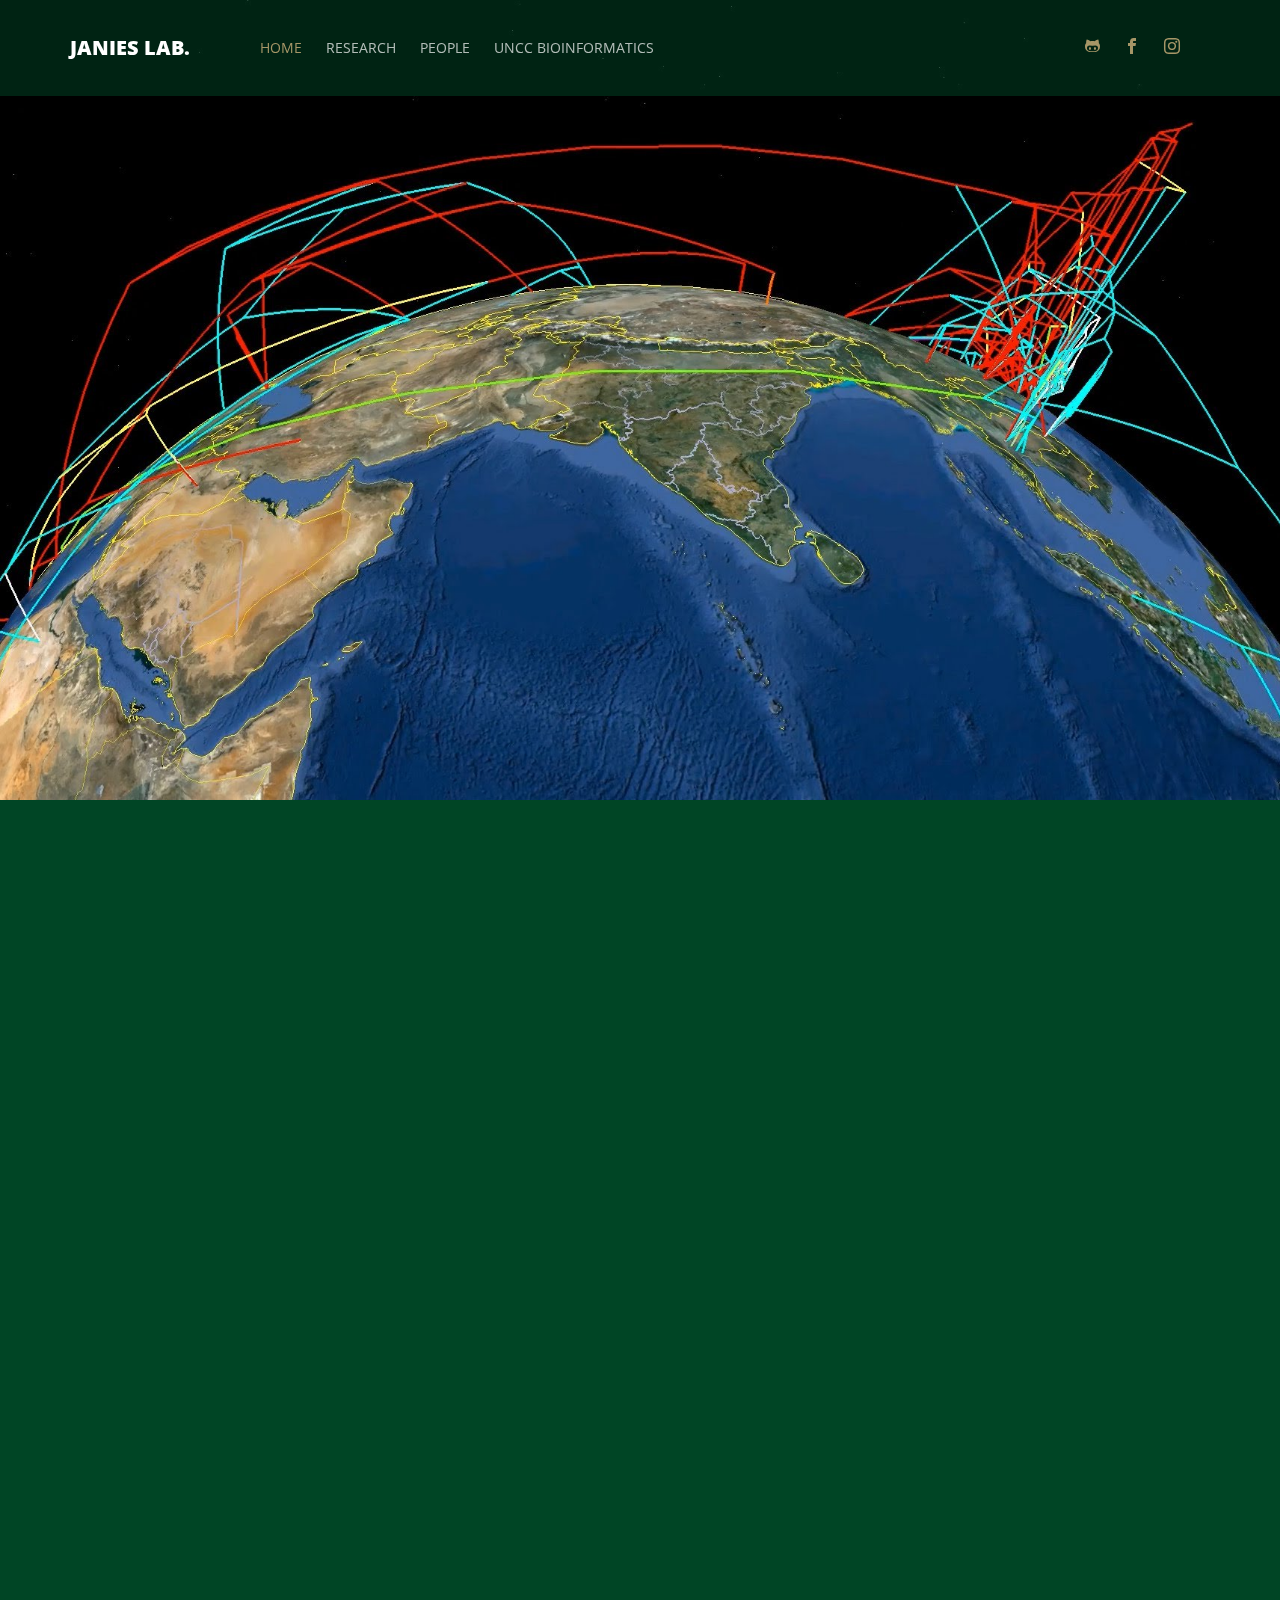
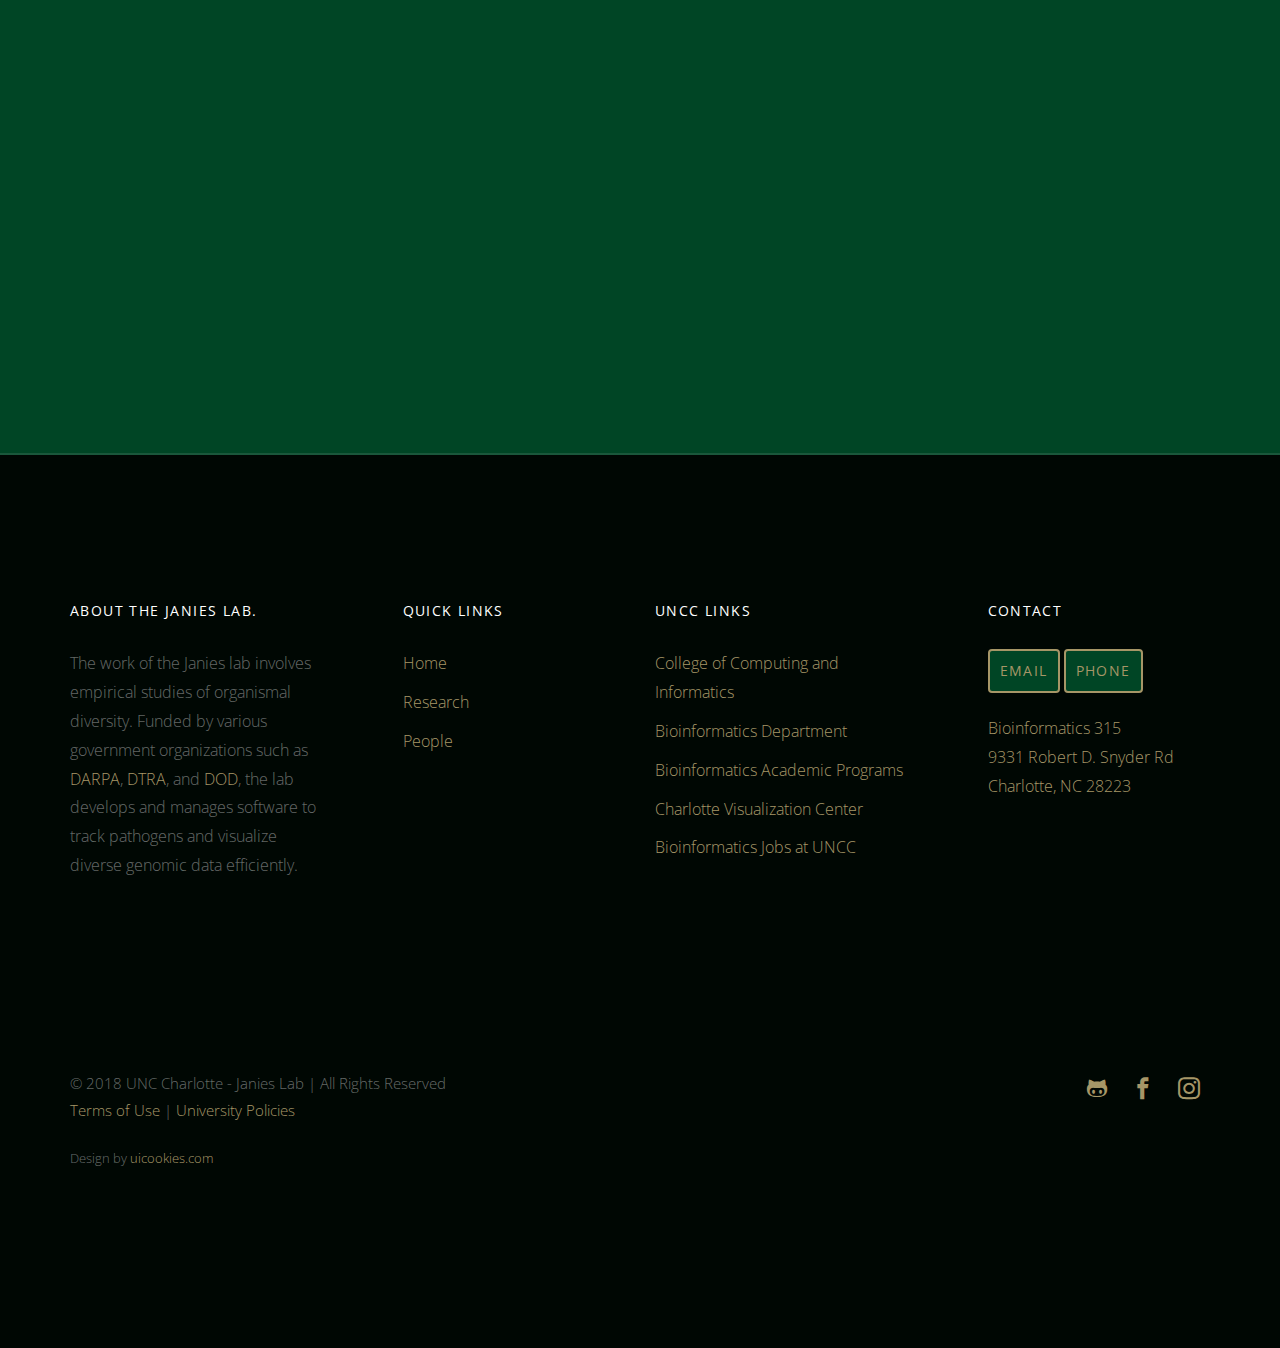
<file: index.html>
<!DOCTYPE html>

<html lang="en">
  <head>
    <meta charset="utf-8">
    <meta name="viewport" content="width=device-width, initial-scale=1">
    <title>Janies Lab</title>
    <meta name="description" content="Webpage for the lab of Dr. Daniel Janies">
    <meta name="keywords" content="bioiformatics, genomics, computational biology, visualization, machine learning, echinoderms, infectious disease">
    <link rel="apple-touch-icon-precomposed" href="https://www.uncc.edu/sites/all/themes/omega/omega/apple-touch-icon-precomposed-114x114.png" sizes="114x114" />
	<link rel="apple-touch-icon-precomposed" href="https://www.uncc.edu/sites/all/themes/omega/omega/apple-touch-icon-precomposed-144x144.png" sizes="144x144" />
	<link rel="apple-touch-icon-precomposed" href="https://www.uncc.edu/sites/all/themes/omega/omega/apple-touch-icon-precomposed.png" />
	<link rel="apple-touch-icon-precomposed" href="https://www.uncc.edu/sites/all/themes/omega/omega/apple-touch-icon-precomposed-72x72.png" sizes="72x72" />
	<link rel="shortcut icon" href="https://www.uncc.edu/sites/www.uncc.edu/files/favicon.ico" type="image/vnd.microsoft.icon" />
    <link href="https://fonts.googleapis.com/css?family=Open+Sans:300,400" rel="stylesheet">
    <link rel="stylesheet" href="css/styles-merged.css">
    <link rel="stylesheet" href="css/style.css">
    <link rel="stylesheet" href="css/custom.css">
    
    <!--[if lt IE 9]>
      <script src="js/vendor/html5shiv.min.js"></script>
      <script src="js/vendor/respond.min.js"></script>
    <![endif]-->
  </head>
  <body>

  <!-- START: header -->
  
  <div class="probootstrap-loader"></div>

  <header role="banner" class="probootstrap-header" style="background-color:rgba(0,69,37,0.5);">
    <div class="container">
        <a href="index.html" class="probootstrap-logo">Janies Lab<span>.</span></a>
        
        <a href="#" class="probootstrap-burger-menu visible-xs" ><i>Menu</i></a>
        <div class="mobile-menu-overlay"></div>

        <nav role="navigation" class="probootstrap-nav hidden-xs">
          <ul class="probootstrap-main-nav">
            <li class="active"><a href="index.html">Home</a></li>
            <!--<li><a href="projects.html">Projects</a></li>-->
            <li><a href="research.html">Research</a></li>
            <li><a href="people.html">People</a></li>
            <li><a href="https://cci.uncc.edu/bioinformatics/47/3" target="_blank">UNCC Bioinformatics</a></li>
          </ul>
          <ul class="probootstrap-right-nav hidden-xs">
            <li><a href="https://github.com/supramap/" target="_blank"><i class="icon-github"></i></a></li>
            <li><a href="https://www.facebook.com/unccbioinformaticsandgenomics/" target="_blank"><i class="icon-facebook2"></i></a></li>
            <li><a href="https://www.instagram.com/uncc_bioinformatics/" target="_blank"><i class="icon-instagram2"></i></a></li>
          </ul>
          <div class="extra-text visible-xs"> 
            <a href="#" class="probootstrap-burger-menu"><i>Menu</i></a>
            <h5>Address</h5>
            <p>9331 Robert D. Snyder Rd <br> Charlotte, NC 28223</p>
            <h5>Connect</h5>
            <ul class="social-buttons">
             <li><a href="https://github.com/supramap/" target="_blank"><i class="icon-github"></i></a></li>
             <li><a href="https://www.facebook.com/unccbioinformaticsandgenomics/" target="_blank"><i class="icon-facebook2"></i></a></li>
             <li><a href="https://www.instagram.com/uncc_bioinformatics/" target="_blank"><i class="icon-instagram2"></i></a></li>
            </ul>
          </div>
        </nav>
    </div>
  </header>
  <!-- END: header -->
  <section class="probootstrap-slider flexslider">
    <ul class="slides">
      <li style="background-image: url(img/supramapheader.jpg);">
        <div class="container">
          <div class="row">
            <div class="col-md-12 text-center">
              <div class="slides-text probootstrap-animate">
                <h2 style="background-color:#004525;">Welcome to our lab.</h2>
                <!--<p><a href="https://uicookies.com/" target="_blank" class="btn btn-primary">Read More...</a></p>-->
              </div>
            </div>
          </div>
        </div>
      </li>
      <!--<li style="background-image: url(img/slider_2.jpg);">
        <div class="container">
          <div class="row">
            <div class="col-md-12 text-center">
              <div class="slides-text probootstrap-animate">
                <h2>Black is elegant.</h2>
                <p><a href="https://uicookies.com/" target="_blank" class="btn btn-primary">Get Started</a></p>
              </div>
            </div>
          </div>
        </div>
      </li>
      <li style="background-image: url(img/slider_3.jpg);">
        <div class="container">
          <div class="row">
            <div class="col-md-12 text-center">
              <div class="slides-text probootstrap-animate">
                <h2>Whitespace is clever.</h2>
                <p><a href="https://uicookies.com/" target="_blank" class="btn btn-primary">Get Started</a></p>
              </div>
            </div>
          </div>
        </div>
      </li>-->
    </ul>
  </section>
  <!-- END: slider  -->

  <!-- END section -->
<!--
  <div class="probootstrap-section">
    <div class="container">
      <div class="row">
        <div class="col-md-6 probootstrap-animate" data-animate-effect="fadeInLeft">

          <div class="panel-group probootstrap-panel" id="accordion" role="tablist" aria-multiselectable="true">
            <div class="panel panel-default">
              <div class="panel-heading" role="tab" id="headingOne">
                <h3 class="panel-title">
                  <a role="button" data-toggle="collapse" data-parent="#accordion" href="#collapseOne" aria-expanded="true" aria-controls="collapseOne">

                    Business Strategy
                  </a>
                </h3>
              </div>
              <div id="collapseOne" class="panel-collapse collapse in" role="tabpanel" aria-labelledby="headingOne">
                <div class="panel-body">
                  <p>Far far away, behind the word mountains, far from the countries Vokalia and Consonantia, there live the blind texts. Separated they live in Bookmarksgrove right at the coast of the Semantics, a large language ocean.</p>

                  
                </div>
              </div>
            </div>
            <div class="panel panel-default">
              <div class="panel-heading" role="tab" id="headingTwo">
                <h3 class="panel-title">
                  <a class="collapsed" role="button" data-toggle="collapse" data-parent="#accordion" href="#collapseTwo" aria-expanded="false" aria-controls="collapseTwo">
                    Business Marketing
                  </a>
                </h3>
              </div>
              <div id="collapseTwo" class="panel-collapse collapse" role="tabpanel" aria-labelledby="headingTwo">
                <div class="panel-body">
                  <p>A small river named Duden flows by their place and supplies it with the necessary regelialia. It is a paradisematic country, in which roasted parts of sentences fly into your mouth.</p>
                  
                </div>
              </div>
            </div>
            <div class="panel panel-default">
              <div class="panel-heading" role="tab" id="headingThree">
                <h3 class="panel-title">
                  <a class="collapsed" role="button" data-toggle="collapse" data-parent="#accordion" href="#collapseThree" aria-expanded="false" aria-controls="collapseThree">
                    Business Profit
                  </a>
                </h3>
              </div>
              <div id="collapseThree" class="panel-collapse collapse" role="tabpanel" aria-labelledby="headingThree">
                <div class="panel-body">
                  <p>Even the all-powerful Pointing has no control about the blind texts it is an almost unorthographic life One day however a small line of blind text by the name of Lorem Ipsum decided to leave for the far World of Grammar.</p>
                </div>
              </div>
            </div>
          </div>
          <!-- END panel-group -->
<!--
        </div>
        <div class="col-md-6 probootstrap-animate" data-animate-effect="fadeInRight">

          <figure>
            <div class="probootstrap-video">
              <a href="https://vimeo.com/45830194" class="popup-vimeo probootstrap-video-play"><i class="icon-play3"></i></a>
              <img src="img/slider_2.jpg" alt="Free HTML5 Bootstrap Template by uicookies.com" class="img-responsive img-border">
            </div>
            <figcaption>This is a caption. Far far away, behind the word mountains.</figcaption>
          </figure>

        </div>
      </div>
    </div>
  </div>
  <!-- END section -->
 
<!--  
  <div class="container">
    <div class="probootstrap-cta probootstrap-animate">
      <h2 class="mb20">Create a beautiful templates to benefits many.</h2>
      <p>Far far away, behind the word mountains, far from the countries Vokalia and Consonantia, there live the blind texts. Separated they live in Bookmarksgrove right at the coast of the Semantics, a large language ocean.</p>
      <p><a href="#" role="button" class="btn btn-primary">Get started</a></p>
    </div>
  </div>

  <!-- END section cta -->

  <section class="probootstrap-section">
    <div class="container">
     <!--<div class="row">
        <div class="col-md-12 section-heading probootstrap-animate">
          <h2>Our Specialties</h2>
        </div>
      </div>-->
      <div class="row">
        <div class="col-md-4">
          <div class="service left-icon probootstrap-animate">

            <div class="icon">
              <i class="icon-code"></i>
            </div>
            <div class="text">
              <h3 class="heading">Software Development</h3>
              <p>We develop bioinformatics tools to help process genetic data. From software packages to databases, our tools help researchers gain insight from their data.</p>
              <!--<p><a href="single-page.html">Learn more</a></p>-->
            </div>

          </div>
        </div>
        <div class="col-md-4">
          <div class="service left-icon probootstrap-animate">
            <div class="icon">
              <i class="icon-presentation"></i>
            </div>
            <div class="text">
              <h3 class="heading">Visualization</h3>
              <p>Whether it's plotting large amounts of genetic information or overlaying geospatial data on a map, we create intuitive visualizations to help in the understanding of complex data.</p>
              <!--<p><a href="single-page.html">Learn more</a></p>-->
            </div>
          </div>
        </div>
        <div class="col-md-4">
          <div class="service left-icon probootstrap-animate">
            <div class="icon">
              <i class="icon-tree"></i>
            </div>
            <div class="text">
              <h3 class="heading">Phylogenetics</h3>
              <p>Analyzing the evolutionary relationships of organisms allows us to understand its lineage. We study pathogens, echinoderms, and even the migration of humans.</p>
              <!--<p><a href="single-page.html">Learn more</a></p>-->
            </div>
          </div>
        </div>
      </div>
    </div>
    <div class="container">
      <div class="row">
        <div class="col-md-12 section-heading probootstrap-animate">
          <h2>Projects</h2>
        </div>
      </div>
      <div class="row">
        <div class="col-md-4 probootstrap-animate">
          <div class="probootstrap-card">
            <div class="probootstrap-card-media">
              <a href="#"><img src="img/supramapheader.jpg" class="img-responsive img-border" alt="Supramap"></a>
            </div>
            <div class="probootstrap-card-text">
              <h2 class="probootstrap-card-heading mb0">Phylogenetic Visualization </h2>
              <p class="category">Geospatial Phylogenetic Software</p>
              <!--<p>Supramap is a tool to generate and share knowledge about evolution and biogeography. A supramap gives users a quick and easy way to integrate genotypic and phenotypic data in a geospatial context. When viewed in a virtual globe (e.g. Google Earth or NASA WorldWind), the user has an interactive map of the spread of various lineages of organisms (e.g. strains of pathogens) over the earth.</p>-->
			  <p>We have created tools to generate and share knowledge about evolution and biogeography. We often use these tools to understand the spread of infectious diseases over time, space, and various hosts.  However other groups have used the tools to study the movement of many organisms.</p>
              <!--<p><a href="https://supramap.herokuapp.com/" target="_blank">Project Site</a></p>-->
            </div>
          </div>
        </div>
        <div class="col-md-4 probootstrap-animate">
          <div class="probootstrap-card">
            <div class="probootstrap-card-media">
              <a href="#"><img src="img/CodeBanner.jpg" class="img-responsive img-border" alt="Free HTML5 Template by uicookies.com"></a>
            </div>
            <div class="probootstrap-card-text">
              <h2 class="probootstrap-card-heading mb0">Infectious Disease Surveillance</h2>
              <p class="category">Public Health Pathogen Tracking</p>
              <!--<p>From MERS to Zika and Malaria to Influenza, our lab worked on tracking of the spread of many infectious diseases. Combining expertise in bioinformatics and genomics with software engineering and machine learning, we have innovatively created ways to understand and track the spread of pathogens across the planet.</p>-->
			  <p>From Avian Influenza to Zika, our lab has worked on understanding the spread of many infectious diseases. Our current efforts are in service of the Biosurveillance Ecosystem for DTRA.</p>
              <!--<p><a href="single-page.html"></a></p>-->
            </div>
          </div>
        </div>
        <div class="col-md-4 probootstrap-animate">
          <div class="probootstrap-card">
            <div class="probootstrap-card-media">
              <a href="#"><img src="img/Crinoidea_wSeal.png" class="img-responsive img-border" alt="EchinoDB"></a>
            </div>
            <div class="probootstrap-card-text">
              <h2 class="probootstrap-card-heading mb0">EchinoDB</h2>
              <p class="category">Echinoderm Genomics</p>
              <!--<p>EchinoDB is a database consisting of amino acid sequence othoclusters from echinoderm transcriptomes. Taxa are sampled to span the deepest divergences within each of the five extant echinoderm classes. Data can be searched by BLASTX or BLASTP or annotation and database identifiers from the Strongylocentrotus purpuratus reference protein set at NCBI.</p>-->
			  <p>We are working on whole genomes for Holthuroids and Ophiuoids as part of an NIH-funded effort in regeneration biology. A product of our NSF work is EchinoDB.  EchinoDB is a database consisting of amino acid sequence othoclusters from over 40 echinoderm transcriptomes. Taxa are sampled to span the deepest divergences within each of the five extant echinoderm classes. Data can be searched by BLASTX or BLASTP or annotation database identifiers from the Strongylocentrotus purpuratus reference protein set at NCBI.</p>
              <p><a href="http://echinodb.uncc.edu/" target="_blank">Project Site</a></p>
            </div>
          </div>
        </div>
      </div>
    </div>
  </section>
  <!-- END section -->
  

  <footer class="probootstrap-footer probootstrap-bg">
    <div class="container">
      <div class="row mb60">
        <div class="col-md-3">
          <div class="probootstrap-footer-widget">
            <h4 class="heading">About the Janies Lab.</h4>
            <p>The work of the Janies lab involves empirical studies of organismal diversity. Funded by various government organizations such as <a href="https://www.darpa.mil/" target="_blank">DARPA</a>, <a href="http://www.dtra.mil/" target="_blank">DTRA</a>, and <a href="https://www.defense.gov/" target="_blank">DOD</a>, the lab develops and manages software to track pathogens and visualize diverse genomic data efficiently. </p>
            <!--<p><a href="#">Read more...</a></p>-->
          </div> 
        </div>
        <div class="col-md-3">
          <div class="probootstrap-footer-widget probootstrap-link-wrap">
            <h4 class="heading">Quick Links</h4>
            <ul class="stack-link">
              <li><a href="index.html" target="_blank">Home</a></li>
              <li><a href="research.html" target="_blank">Research</a></li>
              <li><a href="people.html" target="_blank">People</a></li>
            </ul>
          </div>
        </div>
        <div class="col-md-3">
          <div class="probootstrap-footer-widget">
            <h4 class="heading">UNCC Links</h4>
            <ul class="stack-link">
              <li><a href="https://cci.uncc.edu/" target="_blank">College of Computing and Informatics</a></li>
			  <li><a href="https://cci.uncc.edu/bioinformatics/47/3" target="_blank">Bioinformatics Department</a></li>
              <li><a href="https://cci.uncc.edu/academics/bioinformatics" target="_blank">Bioinformatics Academic Programs</a></li>
			  <li><a href="https://viscenter.uncc.edu/" target="_blank">Charlotte Visualization Center</a></li>
              <li><a href="https://jobs.uncc.edu/postings/search?utf8=%E2%9C%93&query=bioinformatics&query_v0_posted_at_date=&query_organizational_tier_2_id%5B%5D=32&2074=&commit=Search" target="_blank">Bioinformatics Jobs at UNCC</a></li>
            </ul>
          </div> 
        </div>
        <div class="col-md-3">
          <div class="probootstrap-footer-widget probootstrap-link-wrap">
            <h4 class="heading">Contact</h4>
			<p><a href="mailto:djanies@uncc.edu" target="_blank" class="btn btn-primary">Email</a> <a href="tel:1-704-687-1742" target="_blank" class="btn btn-primary">Phone</a></p>
            <p><a href="https://goo.gl/maps/TqhxBTHTaZL2" target="_blank">Bioinformatics 315 <br> 9331 Robert D. Snyder Rd <br> Charlotte, NC 28223</a></p>
            <iframe src="https://www.google.com/maps/embed?pb=!1m18!1m12!1m3!1d3255.7267073928706!2d-80.74415738426713!3d35.312771580281826!2m3!1f0!2f0!3f0!3m2!1i1024!2i768!4f13.1!3m3!1m2!1s0x88541c1646674eaf%3A0xf6b3e2e60b601e07!2sBioinformatics%2C+9331+Robert+D.+Snyder+Rd%2C+Charlotte%2C+NC+28223!5e0!3m2!1sen!2sus!4v1530200865839" frameborder="0" style="border:0" allowfullscreen></iframe>
			<!--<form action="#">
              <div class="form-field">
                <input type="text" class="form-control" placeholder="Enter your email">
                <button class="btn btn-subscribe">Send</button>
              </div>
            </form>-->
          </div>
        </div>
      </div>
      <div class="row copyright">
        <div class="col-md-6">
          <div class="probootstrap-footer-widget">
			<p>&copy; 2018 UNC Charlotte - Janies Lab | All Rights Reserved <br> <a href="https://legal.uncc.edu/termsofuse" target="_blank">Terms of Use</a> | <a href="https://legal.uncc.edu/policies" target="_blank">University Policies</a></p>
			<p><small>Design by <a href="https://uicookies.com/">uicookies.com</a></small></p>
          </div>
        </div>
        <div class="col-md-6">
          <div class="probootstrap-footer-widget right">
            <ul class="probootstrap-social">
             <li><a href="https://github.com/supramap/" target="_blank"><i class="icon-github"></i></a></li>
             <li><a href="https://www.facebook.com/unccbioinformaticsandgenomics/" target="_blank"><i class="icon-facebook2"></i></a></li>
             <li><a href="https://www.instagram.com/uncc_bioinformatics/" target="_blank"><i class="icon-instagram2"></i></a></li>
            </ul>
          </div>
        </div>
      </div>
    </div>
  </footer>

  <div class="gototop js-top">
    <a href="#" class="js-gotop"><i class="icon-chevron-thin-up"></i></a>
  </div>
  <script src="js/scripts.min.js"></script>
  <script src="js/main.min.js"></script>
  <script src="js/custom.js"></script>
  
  </body>
</html>
</file>
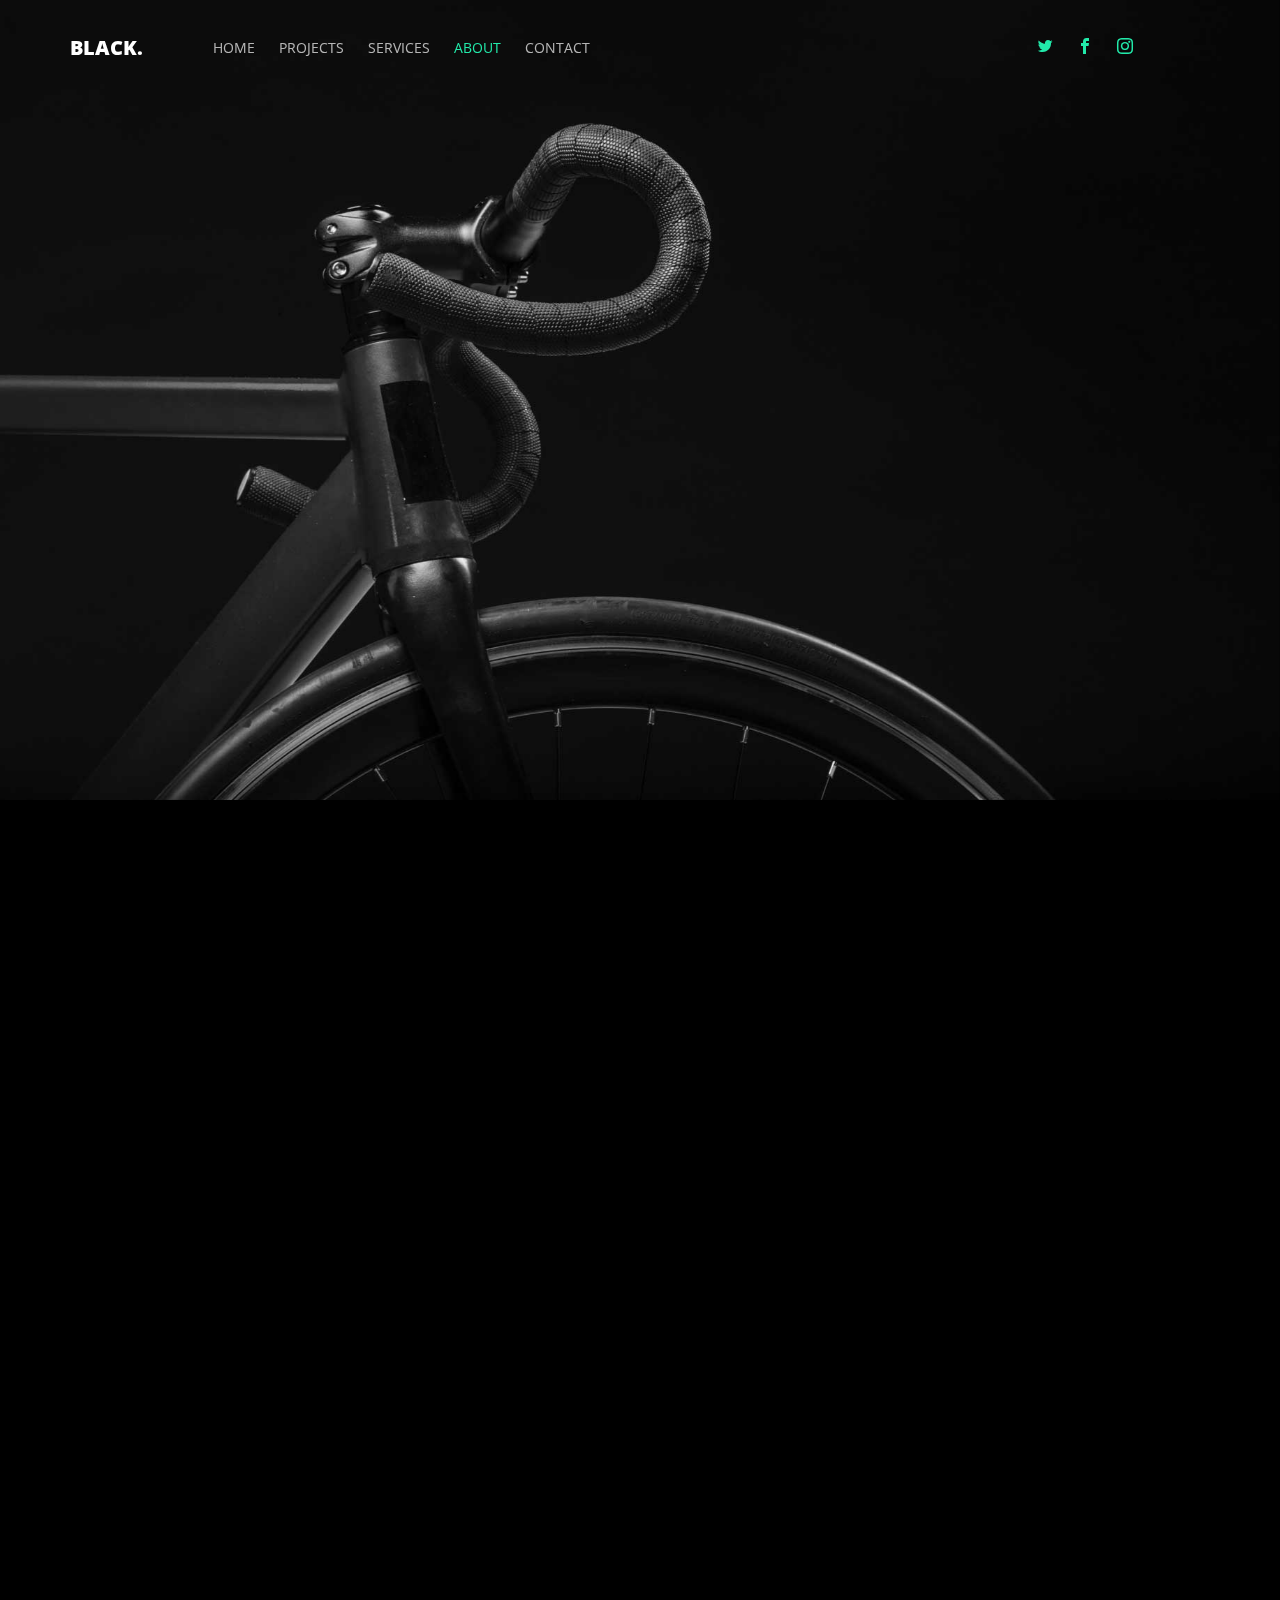
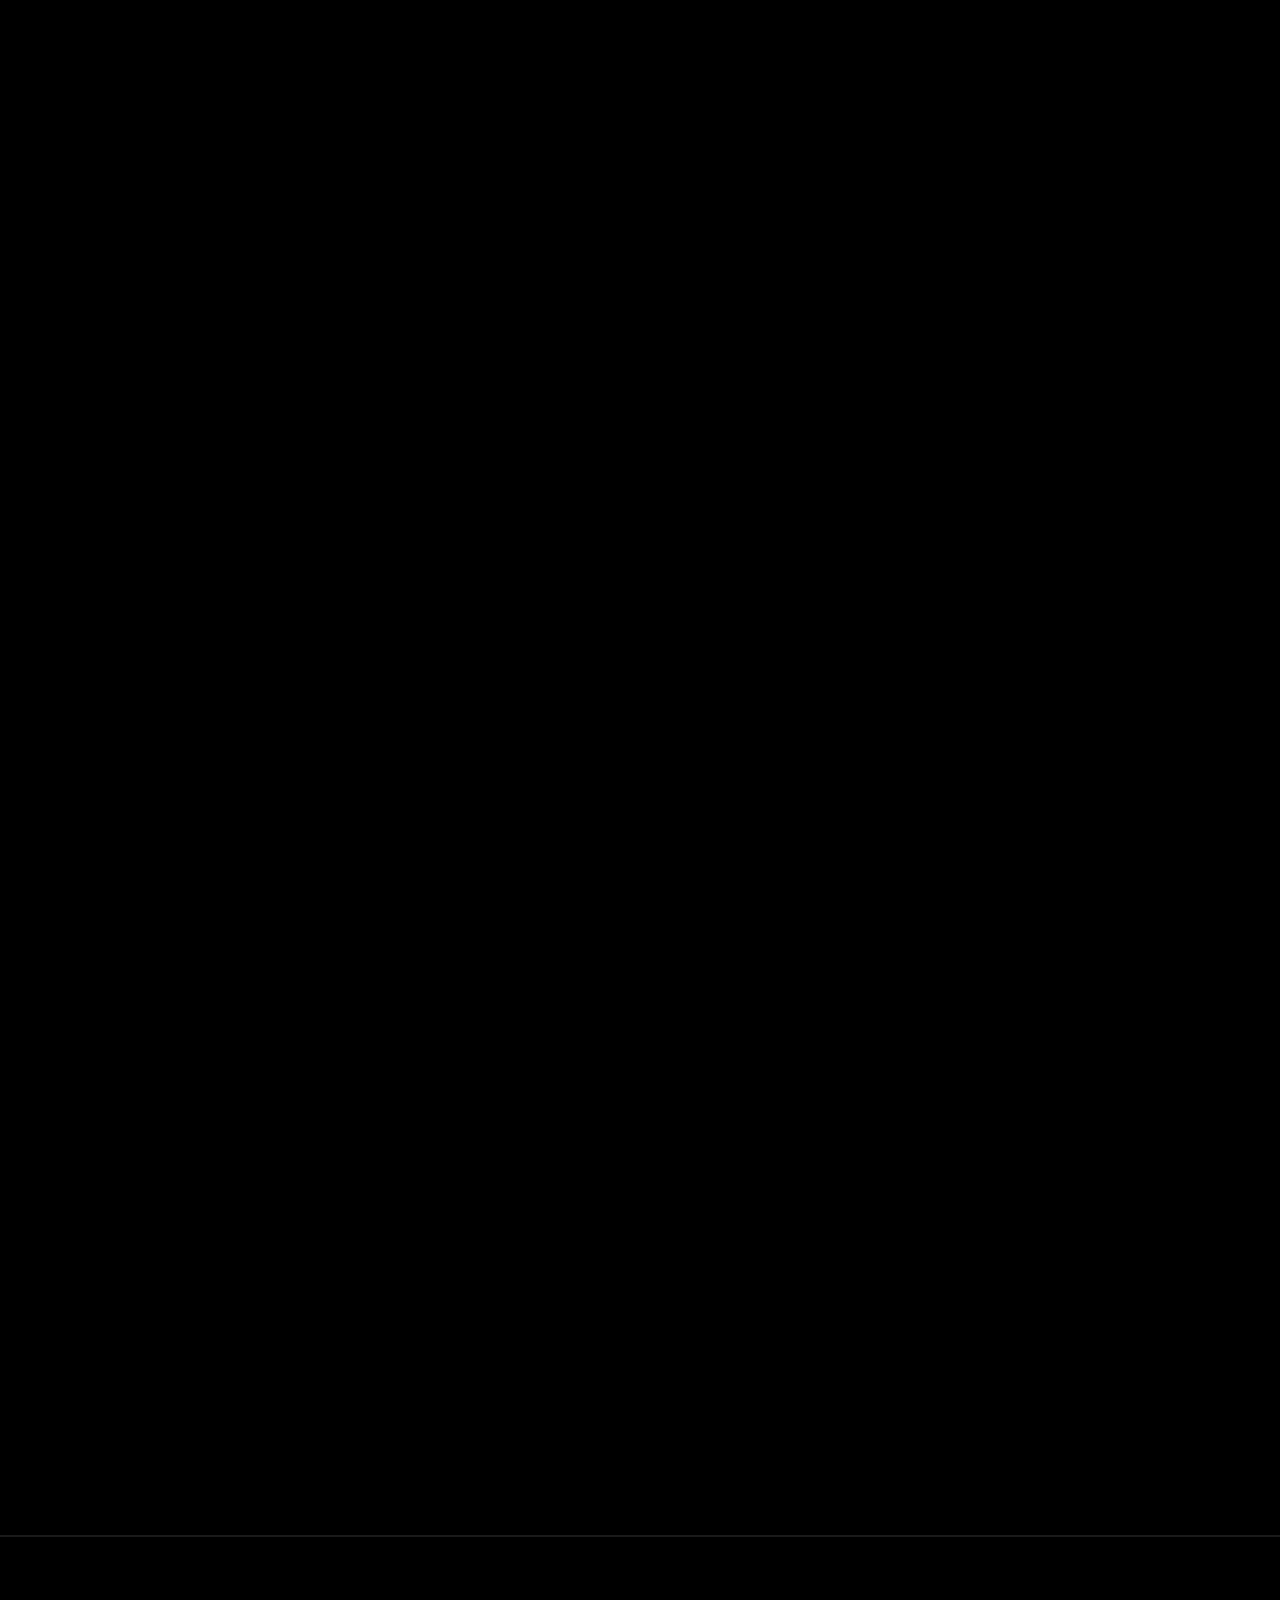
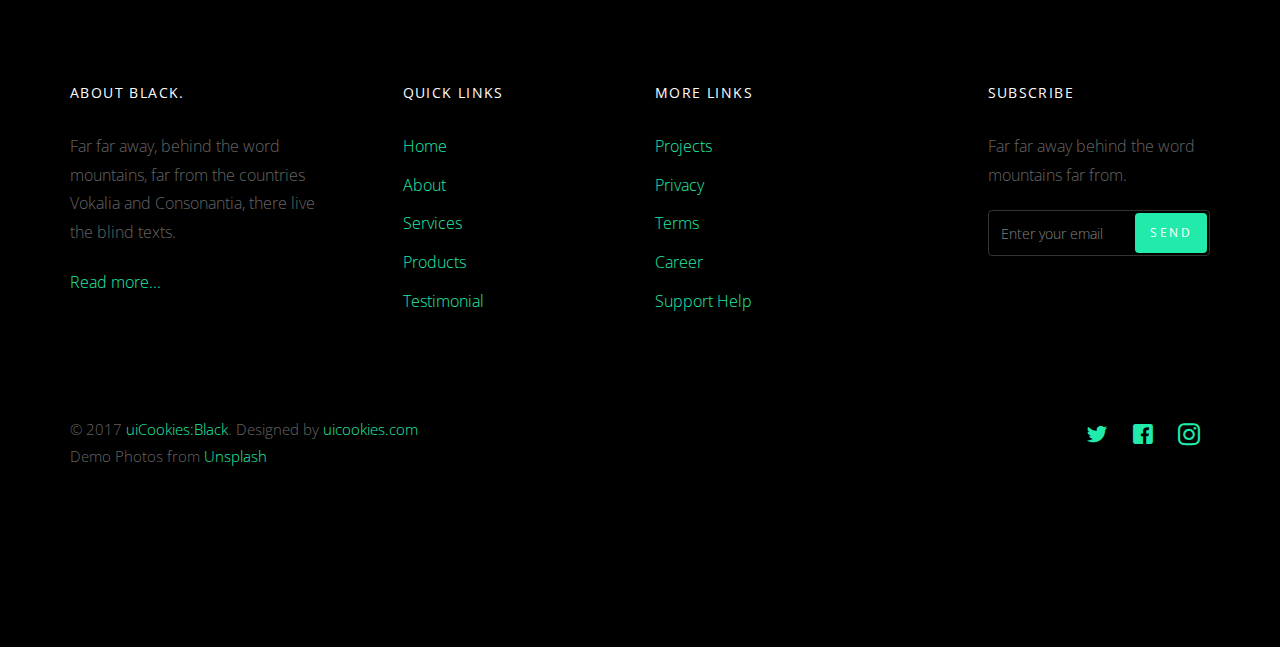
<file: about.html>
<!DOCTYPE html>
<html lang="en">
  <head>
    <meta charset="utf-8">
    <meta name="viewport" content="width=device-width, initial-scale=1">
    <title>uiCookies:Black &mdash; Free Bootstrap Theme, Free Responsive Bootstrap Website Template</title>
    <meta name="description" content="Free Bootstrap Theme by uicookies.com">
    <meta name="keywords" content="free website templates, free bootstrap themes, free template, free bootstrap, free website template">
    
    <link href="https://fonts.googleapis.com/css?family=Open+Sans:300,400" rel="stylesheet">
    <link rel="stylesheet" href="css/styles-merged.css">
    <link rel="stylesheet" href="css/style.min.css">
    <link rel="stylesheet" href="css/custom.css">

    <!--[if lt IE 9]>
      <script src="js/vendor/html5shiv.min.js"></script>
      <script src="js/vendor/respond.min.js"></script>
    <![endif]-->
  </head>
  <body>

  <!-- START: header -->
  
  <div class="probootstrap-loader"></div>

  <header role="banner" class="probootstrap-header">
    <div class="container">
        <a href="index.html" class="probootstrap-logo">Black<span>.</span></a>
        
        <a href="#" class="probootstrap-burger-menu visible-xs" ><i>Menu</i></a>
        <div class="mobile-menu-overlay"></div>

        <nav role="navigation" class="probootstrap-nav hidden-xs">
          <ul class="probootstrap-main-nav">
            <li><a href="index.html">Home</a></li>
            <li><a href="projects.html">Projects</a></li>
            <li><a href="services.html">Services</a></li>
            <li class="active"><a href="about.html">About</a></li>
            <li><a href="contact.html">Contact</a></li>
          </ul>
          <ul class="probootstrap-right-nav hidden-xs">
            <li><a href="#"><i class="icon-twitter"></i></a></li>
            <li><a href="#"><i class="icon-facebook2"></i></a></li>
            <li><a href="#"><i class="icon-instagram2"></i></a></li>
          </ul>
          <div class="extra-text visible-xs"> 
            <a href="#" class="probootstrap-burger-menu"><i>Menu</i></a>
            <h5>Address</h5>
            <p>198 West 21th Street, Suite 721 New York NY 10016</p>
            <h5>Connect</h5>
            <ul class="social-buttons">
              <li><a href="#"><i class="icon-twitter"></i></a></li>
              <li><a href="#"><i class="icon-facebook2"></i></a></li>
              <li><a href="#"><i class="icon-instagram2"></i></a></li>
            </ul>
          </div>
        </nav>
    </div>
  </header>
  <!-- END: header -->
  <section class="probootstrap-slider flexslider">
    <ul class="slides">
      <li style="background-image: url(img/slider_1.jpg);">
        <div class="container">
          <div class="row">
            <div class="col-md-12 text-center">
              <div class="slides-text probootstrap-animate">
                <h2>About</h2>
                <p>Free HTML5 Template by <a href="https://uicookies.com/" target="_blank">uicookies.com</a>. Far far away, behind the word mountains, far from the countries.</p>
              </div>
            </div>
          </div>
        </div>
      </li>
    </ul>
  </section>
  <!-- END: slider  -->

  <section class="probootstrap-section">
    <div class="container">
      <div class="row">
        <div class="col-md-12 section-heading probootstrap-animate">
          <h2>The Team</h2>
        </div>
      </div>
      <div class="row">
        <div class="col-md-4 probootstrap-animate">
          <div class="probootstrap-card probootstrap-person text-center">
            <div class="probootstrap-card-media">
              <img src="img/person_1.jpg" class="img-responsive" alt="Free HTML5 Template by uicookies.com">
            </div>
            <div class="probootstrap-card-text">
              <h2 class="probootstrap-card-heading mb0">Jeremy Slater</h2>
              <p><small>Web Designer</small></p>
              <p>Far far away, behind the word mountains, far from the countries Vokalia and Consonantia, there live the blind texts. Separated they live in Bookmarksgrove right at the coast of the Semantics, a large language ocean.</p>
              <ul class="probootstrap-social">
                <li><a href="#"><i class="icon-facebook2"></i></a></li>
                <li><a href="#"><i class="icon-twitter"></i></a></li>
                <li><a href="#"><i class="icon-dribbble"></i></a></li>
                <li><a href="#"><i class="icon-instagram2"></i></a></li>
              </ul>
            </div>
          </div>
        </div>
        <div class="col-md-4 probootstrap-animate">
          <div class="probootstrap-card probootstrap-person text-center">
            <div class="probootstrap-card-media">
              <img src="img/person_2.jpg" class="img-responsive" alt="Free HTML5 Template by uicookies.com">
            </div>
            <div class="probootstrap-card-text">
              <h2 class="probootstrap-card-heading mb0">James Butterly</h2>
              <p><small>Web Developer</small></p>
              <p>Far far away, behind the word mountains, far from the countries Vokalia and Consonantia, there live the blind texts. Separated they live in Bookmarksgrove right at the coast of the Semantics, a large language ocean.</p>
              <ul class="probootstrap-social">
                <li><a href="#"><i class="icon-facebook2"></i></a></li>
                <li><a href="#"><i class="icon-twitter"></i></a></li>
                <li><a href="#"><i class="icon-github"></i></a></li>
                <li><a href="#"><i class="icon-instagram2"></i></a></li>
              </ul>
            </div>
          </div>
        </div>
        <div class="col-md-4 probootstrap-animate">
          <div class="probootstrap-card probootstrap-person text-center">
            <div class="probootstrap-card-media">
              <img src="img/person_3.jpg" class="img-responsive" alt="Free HTML5 Template by uicookies.com">
            </div>
            <div class="probootstrap-card-text">
              <h2 class="probootstrap-card-heading mb0">James Smith</h2>
              <p><small>Web Designer</small></p>
              <p>Far far away, behind the word mountains, far from the countries Vokalia and Consonantia, there live the blind texts. Separated they live in Bookmarksgrove right at the coast of the Semantics, a large language ocean.</p>
              <ul class="probootstrap-social">
                <li><a href="#"><i class="icon-facebook2"></i></a></li>
                <li><a href="#"><i class="icon-twitter"></i></a></li>
                <li><a href="#"><i class="icon-dribbble"></i></a></li>
                <li><a href="#"><i class="icon-instagram2"></i></a></li>
              </ul>
            </div>
          </div>
        </div>
      </div>
    </div>
  </section>
  <!-- END section -->
  
  <div class="probootstrap-section">
    <div class="container">
      <div class="row">
        <div class="col-md-6 probootstrap-animate" data-animate-effect="fadeInLeft">

          <div class="panel-group probootstrap-panel" id="accordion" role="tablist" aria-multiselectable="true">
            <div class="panel panel-default">
              <div class="panel-heading" role="tab" id="headingOne">
                <h3 class="panel-title">
                  <a role="button" data-toggle="collapse" data-parent="#accordion" href="#collapseOne" aria-expanded="true" aria-controls="collapseOne">

                    Business Strategy
                  </a>
                </h3>
              </div>
              <div id="collapseOne" class="panel-collapse collapse in" role="tabpanel" aria-labelledby="headingOne">
                <div class="panel-body">
                  <p>Far far away, behind the word mountains, far from the countries Vokalia and Consonantia, there live the blind texts. Separated they live in Bookmarksgrove right at the coast of the Semantics, a large language ocean.</p>

                  
                </div>
              </div>
            </div>
            <div class="panel panel-default">
              <div class="panel-heading" role="tab" id="headingTwo">
                <h3 class="panel-title">
                  <a class="collapsed" role="button" data-toggle="collapse" data-parent="#accordion" href="#collapseTwo" aria-expanded="false" aria-controls="collapseTwo">
                    Business Marketing
                  </a>
                </h3>
              </div>
              <div id="collapseTwo" class="panel-collapse collapse" role="tabpanel" aria-labelledby="headingTwo">
                <div class="panel-body">
                  <p>A small river named Duden flows by their place and supplies it with the necessary regelialia. It is a paradisematic country, in which roasted parts of sentences fly into your mouth.</p>
                  
                </div>
              </div>
            </div>
            <div class="panel panel-default">
              <div class="panel-heading" role="tab" id="headingThree">
                <h3 class="panel-title">
                  <a class="collapsed" role="button" data-toggle="collapse" data-parent="#accordion" href="#collapseThree" aria-expanded="false" aria-controls="collapseThree">
                    Business Profit
                  </a>
                </h3>
              </div>
              <div id="collapseThree" class="panel-collapse collapse" role="tabpanel" aria-labelledby="headingThree">
                <div class="panel-body">
                  <p>Even the all-powerful Pointing has no control about the blind texts it is an almost unorthographic life One day however a small line of blind text by the name of Lorem Ipsum decided to leave for the far World of Grammar.</p>
                </div>
              </div>
            </div>
          </div>
          <!-- END panel-group -->
        </div>
        <div class="col-md-6 probootstrap-animate" data-animate-effect="fadeInRight">

          <figure>
            <div class="probootstrap-video">
              <a href="https://vimeo.com/45830194" class="popup-vimeo probootstrap-video-play"><i class="icon-play3"></i></a>
              <img src="img/slider_2.jpg" alt="Free HTML5 Bootstrap Template by uicookies.com" class="img-responsive img-border">
            </div>
            <figcaption>This is a caption. Far far away, behind the word mountains.</figcaption>
          </figure>

        </div>
      </div>
    </div>
  </div>
  <!-- END section -->
  

  <section class="probootstrap-section">
    <div class="container">
      <div class="row">
        <div class="col-md-4">
          <div class="service left-icon probootstrap-animate">

            <div class="icon">
              <i class="icon-laptop3"></i>
            </div>
            <div class="text">
              <h3 class="heading">Business Strategy</h3>
              <p>Far far away, behind the word mountains, far from the countries Vokalia and Consonantia, there live the blind texts. </p>
              <p><a href="single-page.html">Learn more</a></p>
            </div>

          </div>
        </div>
        <div class="col-md-4">
          <div class="service left-icon probootstrap-animate">
            <div class="icon">
              <i class="icon-presentation"></i>
            </div>
            <div class="text">
              <h3 class="heading">Business Marketing</h3>
              <p>Far far away, behind the word mountains, far from the countries Vokalia and Consonantia, there live the blind texts. </p>
              <p><a href="single-page.html">Learn more</a></p>
            </div>
          </div>
        </div>
        <div class="col-md-4">
          <div class="service left-icon probootstrap-animate">
            <div class="icon">
              <i class="icon-wallet2"></i>
            </div>
            <div class="text">
              <h3 class="heading">Business Profit</h3>
              <p>Far far away, behind the word mountains, far from the countries Vokalia and Consonantia, there live the blind texts. </p>
              <p><a href="single-page.html">Learn more</a></p>
            </div>
          </div>
        </div>


        <div class="col-md-4">
          <div class="service left-icon probootstrap-animate">

            <div class="icon">
              <i class="icon-hourglass"></i>
            </div>
            <div class="text">
              <h3 class="heading">Fast &amp; Reliable</h3>
              <p>Far far away, behind the word mountains, far from the countries Vokalia and Consonantia, there live the blind texts. </p>
              <p><a href="single-page.html">Learn more</a></p>
            </div>

          </div>
        </div>
        <div class="col-md-4">
          <div class="service left-icon probootstrap-animate">
            <div class="icon">
              <i class="icon-shield3"></i>
            </div>
            <div class="text">
              <h3 class="heading">Business Security</h3>
              <p>Far far away, behind the word mountains, far from the countries Vokalia and Consonantia, there live the blind texts. </p>
              <p><a href="single-page.html">Learn more</a></p>
            </div>
          </div>
        </div>
        <div class="col-md-4">
          <div class="service left-icon probootstrap-animate">
            <div class="icon">
              <i class="icon-adjustments"></i>
            </div>
            <div class="text">
              <h3 class="heading">Full Customization</h3>
              <p>Far far away, behind the word mountains, far from the countries Vokalia and Consonantia, there live the blind texts. </p>
              <p><a href="single-page.html">Learn more</a></p>
            </div>
          </div>
        </div>

      </div>
    </div>
  </section>
  <!-- END section -->
  
  <div class="container">
    <div class="probootstrap-cta probootstrap-animate border-bototm-none">
      <h2 class="mb20">Do you have amazing project in mind? Let's get started.</h2>
      <p>Far far away, behind the word mountains, far from the countries Vokalia and Consonantia, there live the blind texts. Separated they live in Bookmarksgrove right at the coast of the Semantics, a large language ocean.</p>
      <p><a href="#" role="button" class="btn btn-primary">Get In Touch</a></p>
    </div>
  </div>

  <!-- END section cta -->

  <footer class="probootstrap-footer probootstrap-bg">
    <div class="container">
      <div class="row mb60">
        <div class="col-md-3">
          <div class="probootstrap-footer-widget">
            <h4 class="heading">About Black.</h4>
            <p>Far far away, behind the word mountains, far from the countries Vokalia and Consonantia, there live the blind texts. </p>
            <p><a href="#">Read more...</a></p>
          </div> 
        </div>
        <div class="col-md-3">
          <div class="probootstrap-footer-widget probootstrap-link-wrap">
            <h4 class="heading">Quick Links</h4>
            <ul class="stack-link">
              <li><a href="#">Home</a></li>
              <li><a href="#">About</a></li>
              <li><a href="#">Services</a></li>
              <li><a href="#">Products</a></li>
              <li><a href="#">Testimonial</a></li>
            </ul>
          </div>
        </div>
        <div class="col-md-3">
          <div class="probootstrap-footer-widget">
            <h4 class="heading">More Links</h4>
            <ul class="stack-link">
              <li><a href="#">Projects</a></li>
              <li><a href="#">Privacy</a></li>
              <li><a href="#">Terms</a></li>
              <li><a href="#">Career</a></li>
              <li><a href="#">Support Help</a></li>
            </ul>
          </div> 
        </div>
        <div class="col-md-3">
          <div class="probootstrap-footer-widget probootstrap-link-wrap">
            <h4 class="heading">Subscribe</h4>
            <p>Far far away behind the word mountains far from.</p>
            <form action="#">
              <div class="form-field">
                <input type="text" class="form-control" placeholder="Enter your email">
                <button class="btn btn-subscribe">Send</button>
              </div>
            </form>
          </div>
        </div>
      </div>
      <div class="row copyright">
        <div class="col-md-6">
          <div class="probootstrap-footer-widget">
            <p>&copy; 2017 <a href="https://uicookies.com/">uiCookies:Black</a>. Designed by <a href="https://uicookies.com/">uicookies.com</a> <br> Demo Photos from <a href="https://unsplash.com/">Unsplash</a></p>
          </div>
        </div>
        <div class="col-md-6">
          <div class="probootstrap-footer-widget right">
            <ul class="probootstrap-social">
              <li><a href="#"><i class="icon-twitter"></i></a></li>
              <li><a href="#"><i class="icon-facebook"></i></a></li>
              <li><a href="#"><i class="icon-instagram2"></i></a></li>
            </ul>
          </div>
        </div>
      </div>
    </div>
  </footer>

  <div class="gototop js-top">
    <a href="#" class="js-gotop"><i class="icon-chevron-thin-up"></i></a>
  </div>
  

  <script src="js/scripts.min.js"></script>
  <script src="js/main.min.js"></script>
  <script src="js/custom.js"></script>

  </body>
</html>
</file>
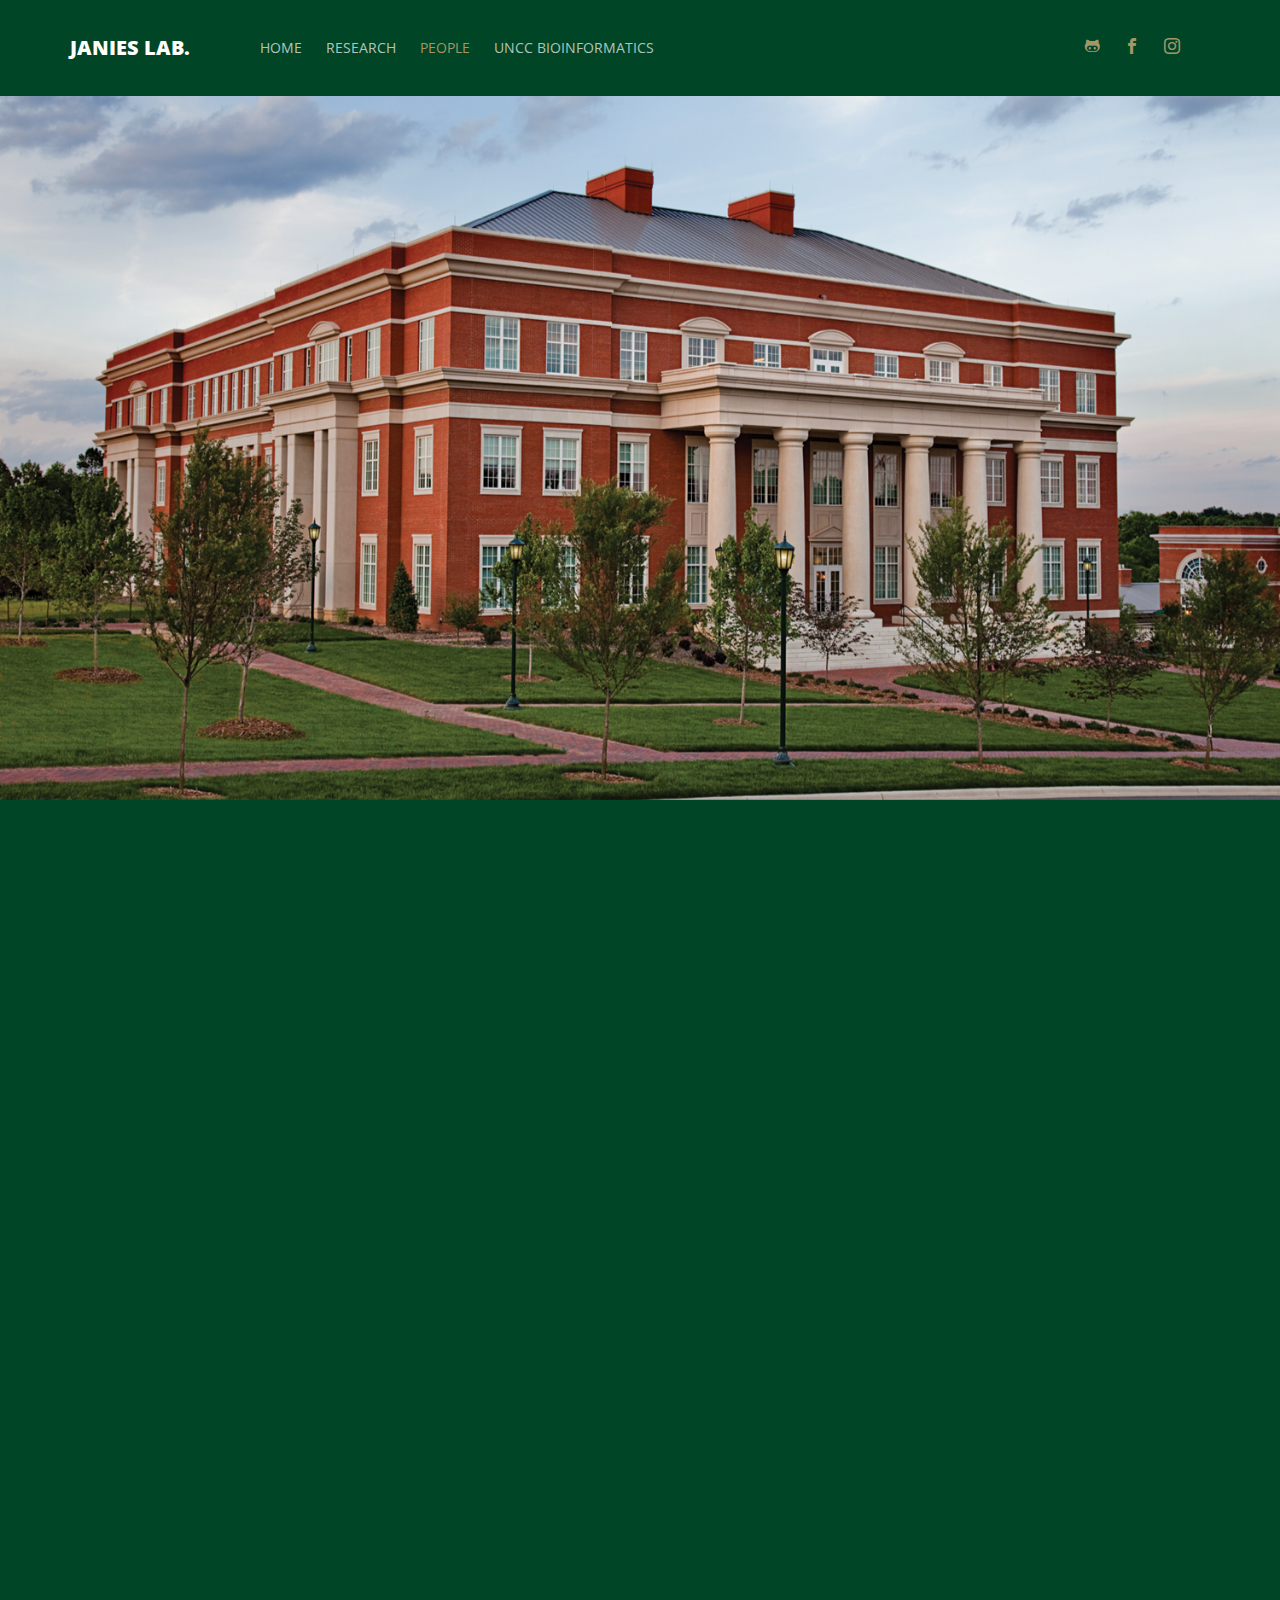
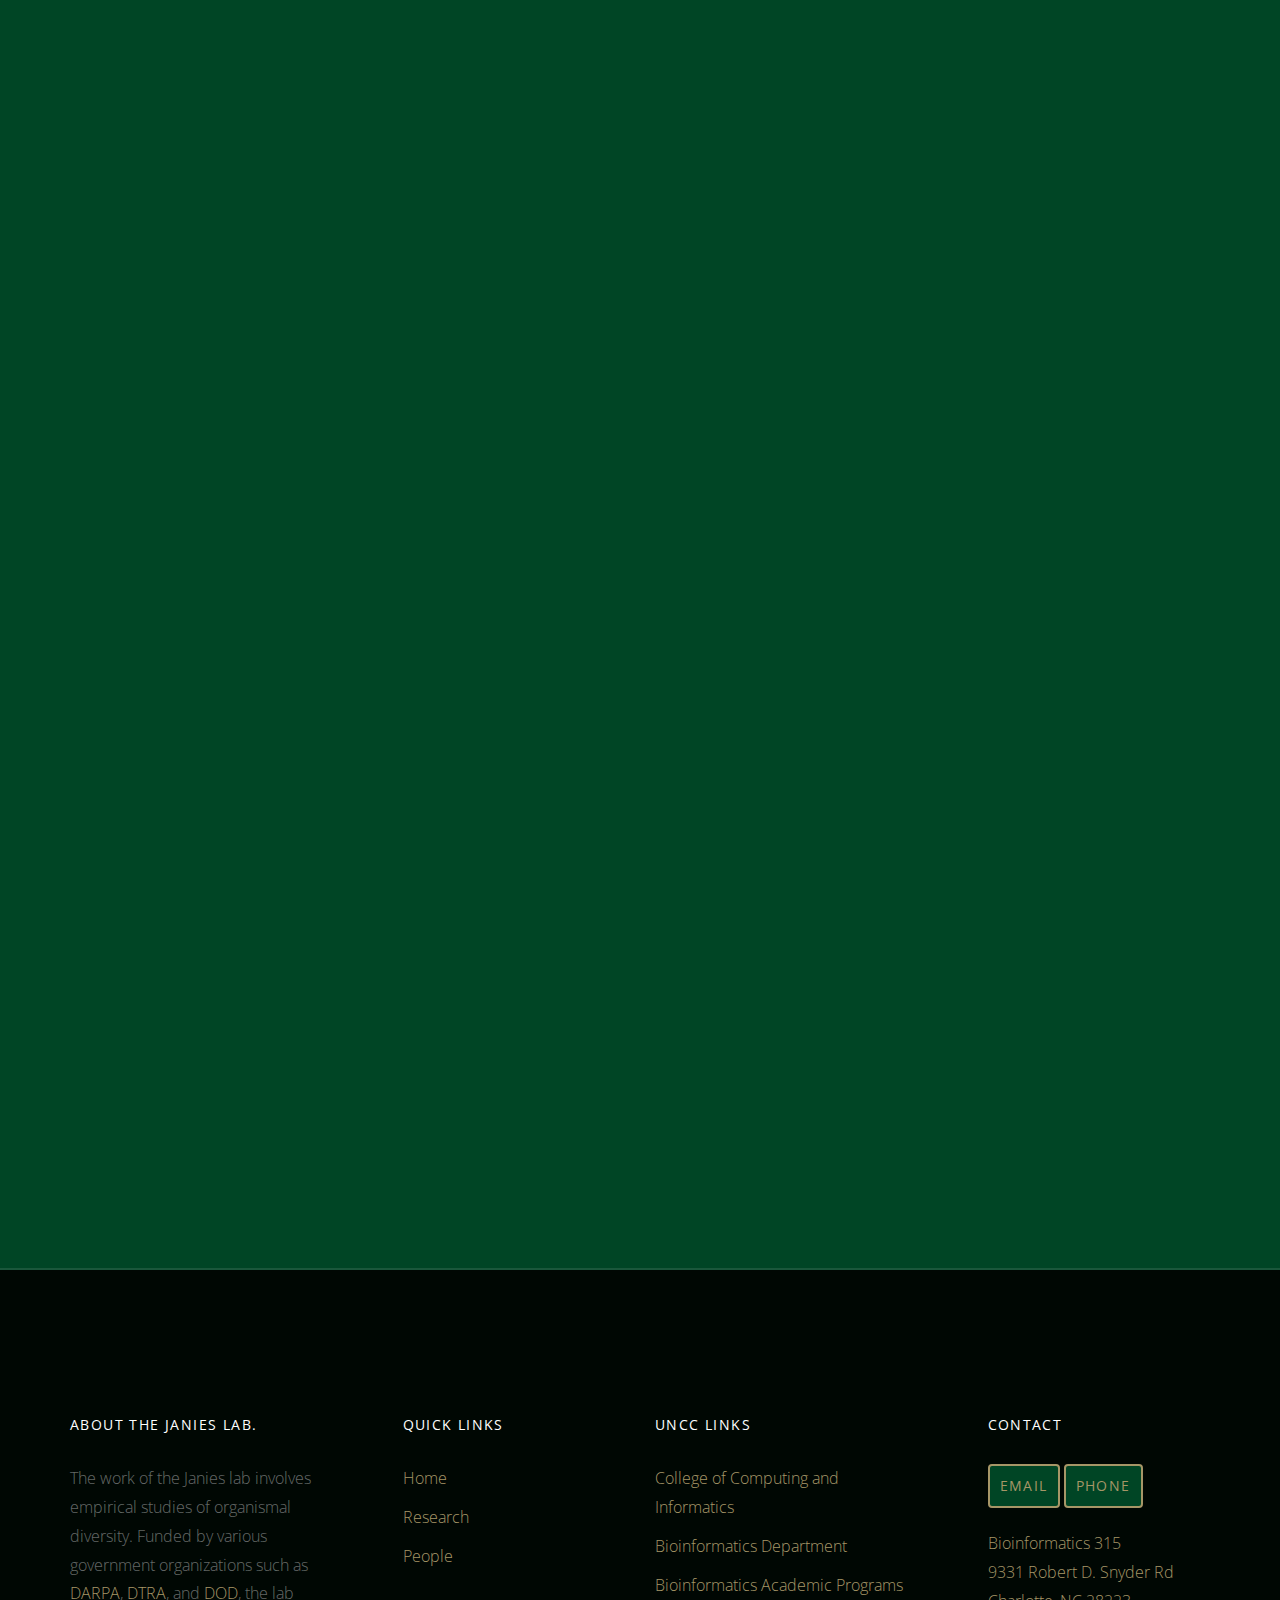
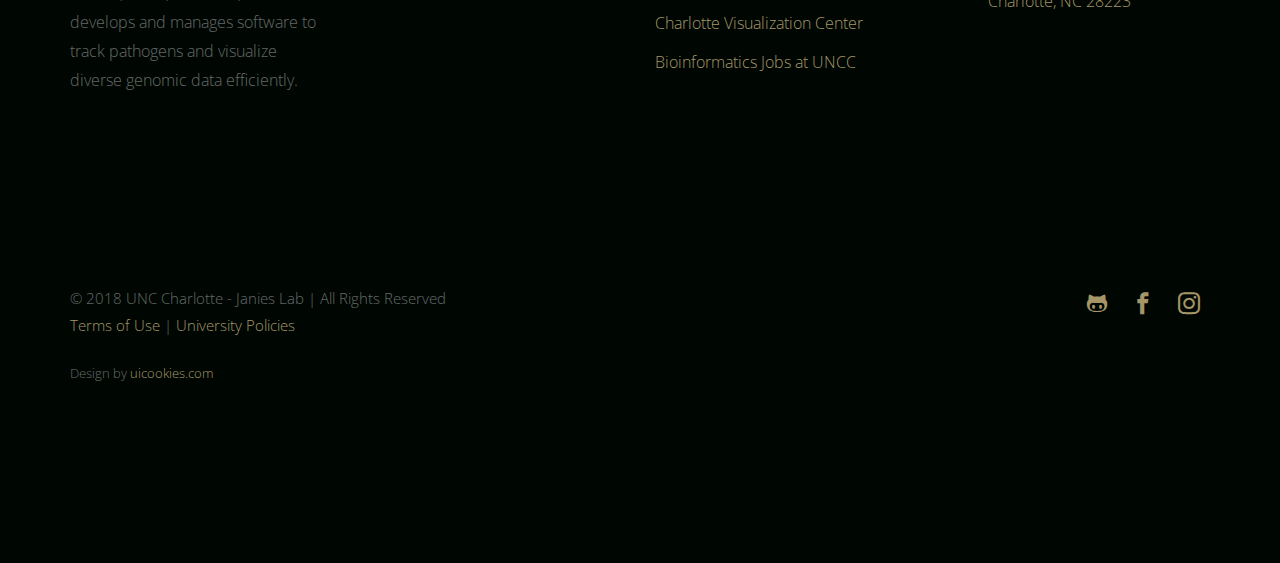
<file: people.html>
<!DOCTYPE html>

<html lang="en">
  <head>
    <meta charset="utf-8">
    <meta name="viewport" content="width=device-width, initial-scale=1">
    <title>Janies Lab</title>
    <meta name="description" content="Webpage for the lab of Dr. Daniel Janies">
    <meta name="keywords" content="bioiformatics, genomics, computational biology, visualization, machine learning, echinoderms, infectious disease">
    <link rel="apple-touch-icon-precomposed" href="https://www.uncc.edu/sites/all/themes/omega/omega/apple-touch-icon-precomposed-114x114.png" sizes="114x114" />
	<link rel="apple-touch-icon-precomposed" href="https://www.uncc.edu/sites/all/themes/omega/omega/apple-touch-icon-precomposed-144x144.png" sizes="144x144" />
	<link rel="apple-touch-icon-precomposed" href="https://www.uncc.edu/sites/all/themes/omega/omega/apple-touch-icon-precomposed.png" />
	<link rel="apple-touch-icon-precomposed" href="https://www.uncc.edu/sites/all/themes/omega/omega/apple-touch-icon-precomposed-72x72.png" sizes="72x72" />
	<link rel="shortcut icon" href="https://www.uncc.edu/sites/www.uncc.edu/files/favicon.ico" type="image/vnd.microsoft.icon" />
    <link href="https://fonts.googleapis.com/css?family=Open+Sans:300,400" rel="stylesheet">
    <link rel="stylesheet" href="css/styles-merged.css">
    <link rel="stylesheet" href="css/style.css">
    <link rel="stylesheet" href="css/custom.css">
    
    <!--[if lt IE 9]>
      <script src="js/vendor/html5shiv.min.js"></script>
      <script src="js/vendor/respond.min.js"></script>
    <![endif]-->
  </head>
  <body>

  <!-- START: header -->
  
  <div class="probootstrap-loader"></div>

  <header role="banner" class="probootstrap-header" style="background-color:#004525;">
    <div class="container">
        <a href="index.html" class="probootstrap-logo">Janies Lab<span>.</span></a>
        
        <a href="#" class="probootstrap-burger-menu visible-xs" ><i>Menu</i></a>
        <div class="mobile-menu-overlay"></div>

        <nav role="navigation" class="probootstrap-nav hidden-xs">
          <ul class="probootstrap-main-nav">
            <li><a href="index.html">Home</a></li>
            <!--<li><a href="projects.html">Projects</a></li>-->
            <li><a href="research.html">Research</a></li>
            <li  class="active"><a href="people.html">People</a></li>
            <li><a href="https://cci.uncc.edu/bioinformatics/47/3" target="_blank">UNCC Bioinformatics</a></li>
          </ul>
          <ul class="probootstrap-right-nav hidden-xs">
            <li><a href="https://github.com/supramap/" target="_blank"><i class="icon-github"></i></a></li>
            <li><a href="https://www.facebook.com/unccbioinformaticsandgenomics/" target="_blank"><i class="icon-facebook2"></i></a></li>
            <li><a href="https://www.instagram.com/uncc_bioinformatics/" target="_blank"><i class="icon-instagram2"></i></a></li>
          </ul>
          <div class="extra-text visible-xs"> 
            <a href="#" class="probootstrap-burger-menu"><i>Menu</i></a>
            <h5>Address</h5>
            <p>9331 Robert D. Snyder Rd <br> Charlotte, NC 28223</p>
            <h5>Connect</h5>
            <ul class="social-buttons">
             <li><a href="https://github.com/supramap/" target="_blank"><i class="icon-github"></i></a></li>
             <li><a href="https://www.facebook.com/unccbioinformaticsandgenomics/" target="_blank"><i class="icon-facebook2"></i></a></li>
             <li><a href="https://www.instagram.com/uncc_bioinformatics/" target="_blank"><i class="icon-instagram2"></i></a></li>
            </ul>
          </div>
        </nav>
    </div>
  </header>
  <!-- END: header -->
  <section class="probootstrap-slider flexslider">
    <ul class="slides">
      <li style="background-image: url(img/BioinformaticsBuilding.jpg);">
        <div class="container">
          <div class="row">
            <div class="col-md-12 text-center">
              <div class="slides-text probootstrap-animate">
                <h2 style="background-color:#004525;">People</h2>
              </div>
            </div>
          </div>
        </div>
      </li>
    </ul>
  </section>
  <!-- END: slider  -->

  <section class="probootstrap-section">
    <div class="container">
      <div class="row">
        <div class="col-md-12 section-heading probootstrap-animate">
          <h2>Lab Members</h2>
        </div>
      </div>
      <div class="row">
        <div class="col-md-4 probootstrap-animate">
          <div class="probootstrap-card probootstrap-person text-center">
            <div class="probootstrap-card-media">
              <img src="img/DanielJanies.jpg" class="img-responsive" alt="Daniel Janies, Ph.D.">
            </div>
            <div class="probootstrap-card-text">
              <h2 class="probootstrap-card-heading mb0">Daniel Janies, Ph.D.</h2>
              <p><small>Carol Grotnes Belk Distinguished Professor</small></p>
              <ul class="probootstrap-social">
				<li><a href="mailto:djanies@uncc.edu" target="_blank"><i class="icon-envelope"></i></a></li>
				<li><a href="https://cci.uncc.edu/directory/janies-daniel"><i class="icon-globe"></i></a></li>
				<li><a href="https://github.com/supramap" target="_blank"><i class="icon-github"></i></a></li>
				<li><a href="https://www.linkedin.com/in/danieljanies/" target="_blank"><i class="icon-linkedin"></i></a></li>
				<li><a href="https://scholar.google.com/citations?user=9Qsi1r4AAAAJ&hl=en" target="_blank"><i class="icon-google"></i></a></li>
				<li><a href="https://www.researchgate.net/profile/Daniel_Janies" target="_blank"><i class="icon-book"></i></a></li>
              </ul>
            </div>
          </div>
        </div>
        <div class="col-md-4 probootstrap-animate">
          <div class="probootstrap-card probootstrap-person text-center">
            <div class="probootstrap-card-media">
              <img src="img/TamarCarter.jpg" class="img-responsive" alt="Tamar Carter, M.P.H., Ph.D.">
            </div>
            <div class="probootstrap-card-text">
              <h2 class="probootstrap-card-heading mb0">Tamar Carter, M.P.H., Ph.D.</h2>
              <p><small>Postdoctoral Researcher</small></p>
              <ul class="probootstrap-social">
                <li><a href="mailto:tcarte47@uncc.edu" target="_blank"><i class="icon-envelope"></i></a></li>
				<!--<li><a href="https://github.com/tamarcarter" target="_blank"><i class="icon-github"></i></a></li>-->
                <li><a href="https://www.linkedin.com/in/tamar-carter-41809611/" target="_blank"><i class="icon-linkedin"></i></a></li>
				<li><a href="https://scholar.google.com/citations?user=utT1ZTQAAAAJ&hl=en" target="_blank"><i class="icon-google"></i></a></li>
				<li><a href="https://www.researchgate.net/profile/Tamar_Carter" target="_blank"><i class="icon-book"></i></a></li>
              </ul>
            </div>
          </div>
        </div>
        <div class="col-md-4 probootstrap-animate">
          <div class="probootstrap-card probootstrap-person text-center">
            <div class="probootstrap-card-media">
              <img src="img/ColbyFord.jpg" class="img-responsive" alt="Colby Ford, M.S., Ph.D.">
            </div>
            <div class="probootstrap-card-text">
              <h2 class="probootstrap-card-heading mb0">Colby Ford, M.S., Ph.D.</h2>
              <p><small>Postdoctoral Researcher</small></p>
              <ul class="probootstrap-social">
                <li><a href="mailto:cford38@uncc.edu" target="_blank"><i class="icon-envelope"></i></a></li>
				<li><a href="https://www.colbyford.com" target="_blank"><i class="icon-globe"></i></a></li>
				<li><a href="https://github.com/colbyford" target="_blank"><i class="icon-github"></i></a></li>
                <li><a href="https://www.linkedin.com/in/colbyford/" target="_blank"><i class="icon-linkedin"></i></a></li>
				<li><a href="https://scholar.google.com/citations?user=zetDB4EAAAAJ&hl=en" target="_blank"><i class="icon-google"></i></a></li>
				<li><a href="https://www.researchgate.net/profile/Colby_Ford" target="_blank"><i class="icon-book"></i></a></li>
              </ul>
            </div>
          </div>
        </div>
      </div>
      <div class="row">
        <div class="col-md-4 probootstrap-animate">
          <div class="probootstrap-card probootstrap-person text-center">
            <div class="probootstrap-card-media">
              <img src="img/AdrianoSchneider.jpg" class="img-responsive" alt="Adriano De Barnardi Schneider, M.S.">
            </div>
            <div class="probootstrap-card-text">
              <h2 class="probootstrap-card-heading mb0">Adriano Schneider, M.S.</h2>
              <p><small>Doctoral Candidate</small></p>
              <ul class="probootstrap-social">
                <li><a href="mailto:adeberna@uncc.edu" target="_blank"><i class="icon-envelope"></i></a></li>
				<li><a href="https://github.com/abschneider" target="_blank"><i class="icon-github"></i></a></li>
				<!--<li><a href="https://twitter.com/abschneider_" target="_blank"><i class="icon-twitter"></i></a></li>-->
                <li><a href="https://www.linkedin.com/in/adrianoschneider/" target="_blank"><i class="icon-linkedin"></i></a></li>
				<li><a href="https://scholar.google.com/citations?user=bZOyZ9cAAAAJ&hl=en" target="_blank"><i class="icon-google"></i></a></li>
				<li><a href="https://www.researchgate.net/profile/Adriano_De_Bernardi_Schneider" target="_blank"><i class="icon-book"></i></a></li>
              </ul>
            </div>
          </div>
        </div>
        <div class="col-md-4 probootstrap-animate">
          <div class="probootstrap-card probootstrap-person text-center">
            <div class="probootstrap-card-media">
              <img src="img/GregorioLinchango.jpg" class="img-responsive" alt="Gregorio Linchango, M.S.">
            </div>
            <div class="probootstrap-card-text">
              <h2 class="probootstrap-card-heading mb0">Gregorio Linchango, M.S.</h2>
              <p><small>Doctoral Candidate</small></p>
              <ul class="probootstrap-social">
                <li><a href="mailto:glinchan@uncc.edu" target="_blank"><i class="icon-envelope"></i></a></li>
                <li><a href="https://www.linkedin.com/in/gregoriovlinchangco/" target="_blank"><i class="icon-linkedin"></i></a></li>
				<li><a href="https://scholar.google.com/citations?user=CnghURgAAAAJ&hl=en" target="_blank"><i class="icon-google"></i></a></li>
				<li><a href="https://www.researchgate.net/profile/Gregorio_Linchangco" target="_blank"><i class="icon-book"></i></a></li>
              </ul>
            </div>
          </div>
        </div>
        <div class="col-md-4 probootstrap-animate">
          <div class="probootstrap-card probootstrap-person text-center">
            <div class="probootstrap-card-media">
              <img src="img/JohnWilliams.png" class="img-responsive" alt="John Williams">
            </div>
            <div class="probootstrap-card-text">
              <h2 class="probootstrap-card-heading mb0">John Williams</h2>
              <p><small>Research Engineer</small></p>
              <ul class="probootstrap-social">
                <li><a href="mailto:jwill490@uncc.edu" target="_blank"><i class="icon-envelope"></i></a></li>
				<li><a href="https://github.com/jwill490" target="_blank"><i class="icon-github"></i></a></li>
                <li><a href="https://www.linkedin.com/in/john-williams-b4aa3760/" target="_blank"><i class="icon-linkedin"></i></a></li>
              </ul>
            </div>
          </div>
        </div>
      </div>
	  <div class="row">
        <div class="col-md-4 probootstrap-animate">
          <div class="probootstrap-card probootstrap-person text-center">
            <div class="probootstrap-card-media">
              <img src="img/KarenLopez.jpg" class="img-responsive" alt="Karen Lopez">
            </div>
            <div class="probootstrap-card-text">
              <h2 class="probootstrap-card-heading mb0">Karen Lopez</h2>
              <p><small>Research Specialist</small></p>
              <ul class="probootstrap-social">
                <li><a href="mailto:klopez1@uncc.edu" target="_blank"><i class="icon-envelope"></i></a></li>
                <li><a href="https://www.linkedin.com/in/karen-lopez-2bb58537/" target="_blank"><i class="icon-linkedin"></i></a></li>
              </ul>
            </div>
          </div>
        </div>
        <div class="col-md-4 probootstrap-animate">
          <div class="probootstrap-card probootstrap-person text-center">
            <div class="probootstrap-card-media">
              <img src="img/LambodharDamodaran.png" class="img-responsive" alt="Lambodhar Damodaran">
            </div>
            <div class="probootstrap-card-text">
              <h2 class="probootstrap-card-heading mb0">Lambodhar Damodaran</h2>
              <p><small>Undergraduate Researcher</small></p>
              <ul class="probootstrap-social">
                <li><a href="mailto:ldamodar@uncc.edu" target="_blank"><i class="icon-envelope"></i></a></li>
				<li><a href="https://github.com/lambodhar" target="_blank"><i class="icon-github"></i></a></li>
                <li><a href="https://www.linkedin.com/in/lambodhar-damodaran-15253772/" target="_blank"><i class="icon-linkedin"></i></a></li>
				<li><a href="https://www.researchgate.net/profile/Lambodhar_Damodaran" target="_blank"><i class="icon-book"></i></a></li>
              </ul>
            </div>
          </div>
        </div>
        <div class="col-md-4 probootstrap-animate">
          <div class="probootstrap-card probootstrap-person text-center">
            <div class="probootstrap-card-media">
              <img src="img/MichaelCioce.jpg" class="img-responsive" alt="Michael Cioce">
            </div>
            <div class="probootstrap-card-text">
              <h2 class="probootstrap-card-heading mb0">Michael Cioce</h2>
              <p><small>Undergraduate Researcher</small></p>
              <ul class="probootstrap-social">
                <li><a href="mailto:mcioce@uncc.edu" target="_blank"><i class="icon-envelope"></i></a></li>
				<li><a href="https://github.com/mcioce" target="_blank"><i class="icon-github"></i></a></li>
                <li><a href="https://www.linkedin.com/in/mcioce/" target="_blank"><i class="icon-linkedin"></i></a></li>
              </ul>
            </div>
          </div>
        </div>
      </div>
	  <div class="row">
        <div class="col-md-4 probootstrap-animate">
          <div class="probootstrap-card probootstrap-person text-center">
            <div class="probootstrap-card-media">
              <img src="img/CallumMontgomery.jpg" class="img-responsive" alt="Callum Montgomery">
            </div>
            <div class="probootstrap-card-text">
              <h2 class="probootstrap-card-heading mb0">Callum Montgomery</h2>
              <p><small>Undergraduate Researcher</small></p>
              <ul class="probootstrap-social">
                <li><a href="mailto:cmontg24@uncc.edu" target="_blank"><i class="icon-envelope"></i></a></li>
              </ul>
            </div>
          </div>
        </div>
        <div class="col-md-4 probootstrap-animate">
          <div class="probootstrap-card probootstrap-person text-center">
            <div class="probootstrap-card-media">
              <img src="img/ShantoyHansel.jpg" class="img-responsive" alt="Shantoy Hansel">
            </div>
            <div class="probootstrap-card-text">
              <h2 class="probootstrap-card-heading mb0">Shantoy Hansel</h2>
              <p><small>Undergraduate Researcher</small></p>
              <ul class="probootstrap-social">
                <li><a href="mailto:shansel1@uncc.edu" target="_blank"><i class="icon-envelope"></i></a></li>
              </ul>
            </div>
          </div>
        </div>
        <div class="col-md-4 probootstrap-animate">
          <div class="probootstrap-card probootstrap-person text-center">
            <div class="probootstrap-card-media">
              <img src="img/AnthonyFord.jpg" class="img-responsive" alt="Anthony Ford">
            </div>
            <div class="probootstrap-card-text">
              <h2 class="probootstrap-card-heading mb0">Anthony Ford</h2>
              <p><small>Graduate Researcher</small></p>
              <ul class="probootstrap-social">
                <li><a href="mailto:aford29@uncc.edu" target="_blank"><i class="icon-envelope"></i></a></li>
              </ul>
            </div>
          </div>
        </div>
      </div>
    </div>
  </section>
  <!-- END section -->
  
<!--  
  <div class="container">
    <div class="probootstrap-cta probootstrap-animate border-bototm-none">
      <h2 class="mb20">Do you have amazing project in mind? Let's get started.</h2>
      <p>Far far away, behind the word mountains, far from the countries Vokalia and Consonantia, there live the blind texts. Separated they live in Bookmarksgrove right at the coast of the Semantics, a large language ocean.</p>
      <p><a href="#" role="button" class="btn btn-primary">Get In Touch</a></p>
    </div>
  </div>
-->
  <!-- END section cta -->

  <footer class="probootstrap-footer probootstrap-bg">
    <div class="container">
      <div class="row mb60">
        <div class="col-md-3">
          <div class="probootstrap-footer-widget">
            <h4 class="heading">About the Janies Lab.</h4>
            <p>The work of the Janies lab involves empirical studies of organismal diversity. Funded by various government organizations such as <a href="https://www.darpa.mil/" target="_blank">DARPA</a>, <a href="http://www.dtra.mil/" target="_blank">DTRA</a>, and <a href="https://www.defense.gov/" target="_blank">DOD</a>, the lab develops and manages software to track pathogens and visualize diverse genomic data efficiently. </p>
            <!--<p><a href="#">Read more...</a></p>-->
          </div> 
        </div>
        <div class="col-md-3">
          <div class="probootstrap-footer-widget probootstrap-link-wrap">
            <h4 class="heading">Quick Links</h4>
            <ul class="stack-link">
              <li><a href="index.html" target="_blank">Home</a></li>
              <li><a href="research.html" target="_blank">Research</a></li>
              <li><a href="people.html" target="_blank">People</a></li>
            </ul>
          </div>
        </div>
        <div class="col-md-3">
          <div class="probootstrap-footer-widget">
            <h4 class="heading">UNCC Links</h4>
            <ul class="stack-link">
              <li><a href="https://cci.uncc.edu/" target="_blank">College of Computing and Informatics</a></li>
			  <li><a href="https://cci.uncc.edu/bioinformatics/47/3" target="_blank">Bioinformatics Department</a></li>
              <li><a href="https://cci.uncc.edu/academics/bioinformatics" target="_blank">Bioinformatics Academic Programs</a></li>
			  <li><a href="https://viscenter.uncc.edu/" target="_blank">Charlotte Visualization Center</a></li>
              <li><a href="https://jobs.uncc.edu/postings/search?utf8=%E2%9C%93&query=bioinformatics&query_v0_posted_at_date=&query_organizational_tier_2_id%5B%5D=32&2074=&commit=Search" target="_blank">Bioinformatics Jobs at UNCC</a></li>
            </ul>
          </div> 
        </div>
        <div class="col-md-3">
          <div class="probootstrap-footer-widget probootstrap-link-wrap">
            <h4 class="heading">Contact</h4>
			<p><a href="mailto:djanies@uncc.edu" target="_blank" class="btn btn-primary">Email</a> <a href="tel:1-704-687-1742" target="_blank" class="btn btn-primary">Phone</a></p>
            <p><a href="https://goo.gl/maps/TqhxBTHTaZL2" target="_blank">Bioinformatics 315 <br> 9331 Robert D. Snyder Rd <br> Charlotte, NC 28223</a></p>
            <iframe src="https://www.google.com/maps/embed?pb=!1m18!1m12!1m3!1d3255.7267073928706!2d-80.74415738426713!3d35.312771580281826!2m3!1f0!2f0!3f0!3m2!1i1024!2i768!4f13.1!3m3!1m2!1s0x88541c1646674eaf%3A0xf6b3e2e60b601e07!2sBioinformatics%2C+9331+Robert+D.+Snyder+Rd%2C+Charlotte%2C+NC+28223!5e0!3m2!1sen!2sus!4v1530200865839" frameborder="0" style="border:0" allowfullscreen></iframe>
			<!--<form action="#">
              <div class="form-field">
                <input type="text" class="form-control" placeholder="Enter your email">
                <button class="btn btn-subscribe">Send</button>
              </div>
            </form>-->
          </div>
        </div>
      </div>
      <div class="row copyright">
        <div class="col-md-6">
          <div class="probootstrap-footer-widget">
			<p>&copy; 2018 UNC Charlotte - Janies Lab | All Rights Reserved <br> <a href="https://legal.uncc.edu/termsofuse" target="_blank">Terms of Use</a> | <a href="https://legal.uncc.edu/policies" target="_blank">University Policies</a></p>
			<p><small>Design by <a href="https://uicookies.com/">uicookies.com</a></small></p>
          </div>
        </div>
        <div class="col-md-6">
          <div class="probootstrap-footer-widget right">
            <ul class="probootstrap-social">
             <li><a href="https://github.com/supramap/" target="_blank"><i class="icon-github"></i></a></li>
             <li><a href="https://www.facebook.com/unccbioinformaticsandgenomics/" target="_blank"><i class="icon-facebook2"></i></a></li>
             <li><a href="https://www.instagram.com/uncc_bioinformatics/" target="_blank"><i class="icon-instagram2"></i></a></li>
            </ul>
          </div>
        </div>
      </div>
    </div>
  </footer>

  <div class="gototop js-top">
    <a href="#" class="js-gotop"><i class="icon-chevron-thin-up"></i></a>
  </div>
  

  <script src="js/scripts.min.js"></script>
  <script src="js/main.min.js"></script>
  <script src="js/custom.js"></script>

  </body>
</html>
</file>
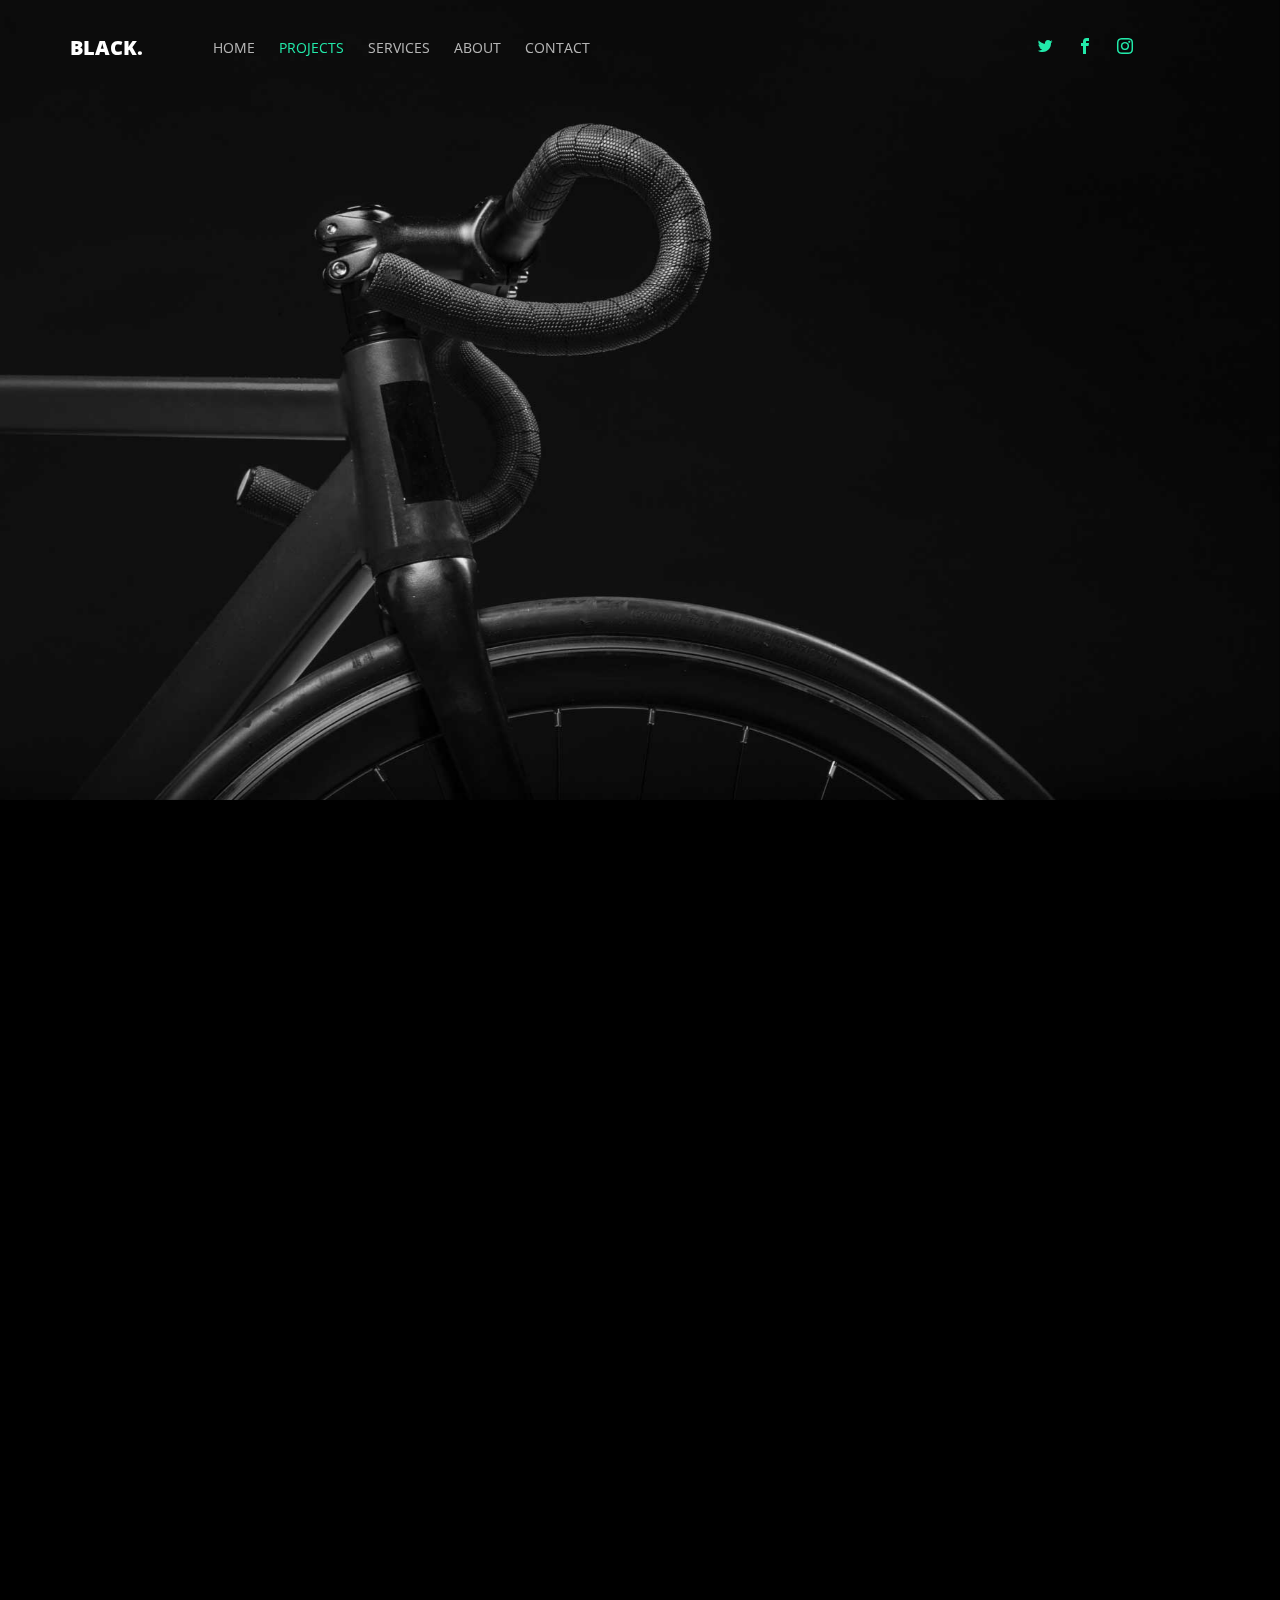
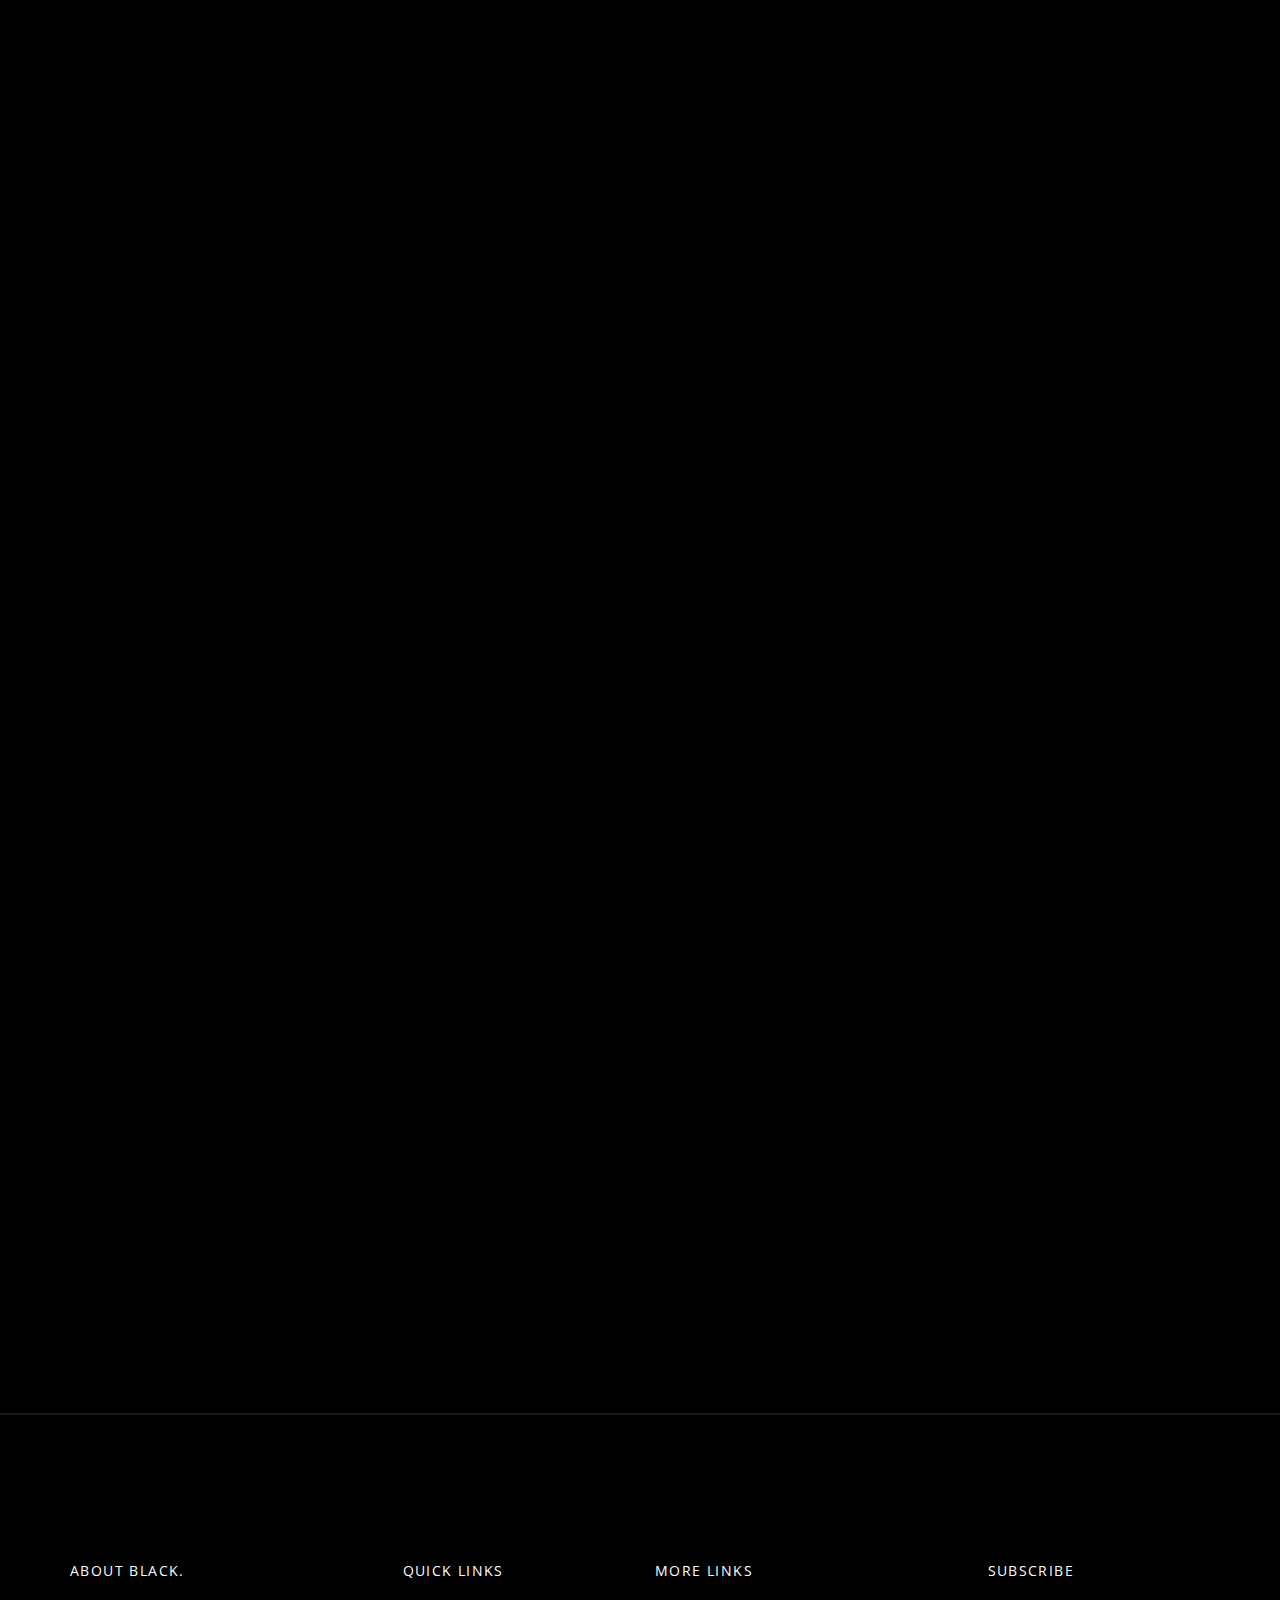
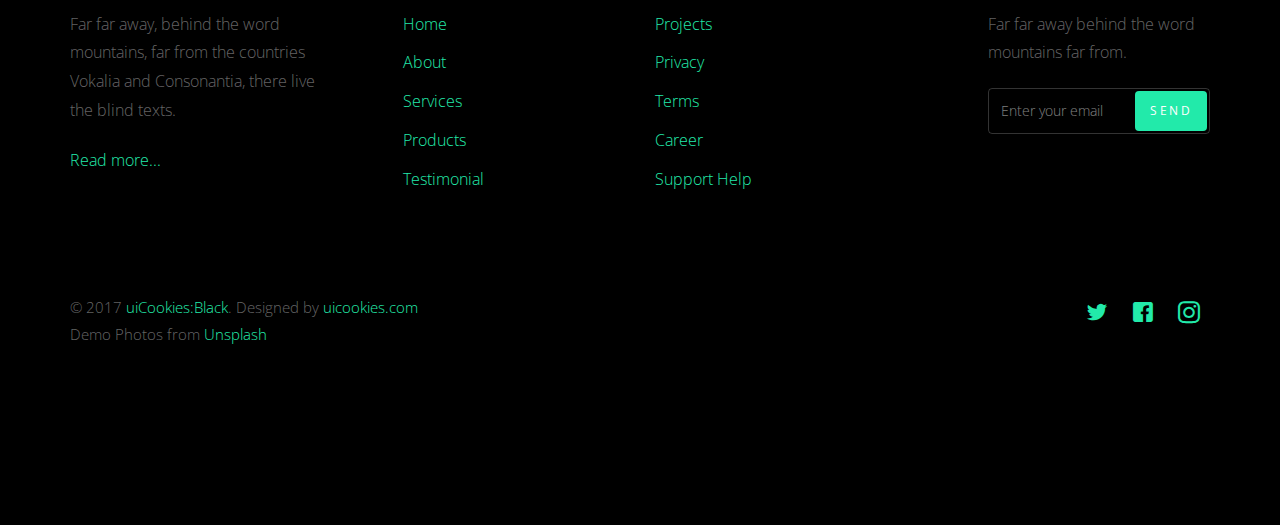
<file: projects.html>
<!DOCTYPE html>
<html lang="en">
  <head>
    <meta charset="utf-8">
    <meta name="viewport" content="width=device-width, initial-scale=1">
    <title>uiCookies:Black &mdash; Free Bootstrap Theme, Free Responsive Bootstrap Website Template</title>
    <meta name="description" content="Free Bootstrap Theme by uicookies.com">
    <meta name="keywords" content="free website templates, free bootstrap themes, free template, free bootstrap, free website template">
    
    <link href="https://fonts.googleapis.com/css?family=Open+Sans:300,400" rel="stylesheet">
    <link rel="stylesheet" href="css/styles-merged.css">
    <link rel="stylesheet" href="css/style.min.css">
    <link rel="stylesheet" href="css/custom.css">

    <!--[if lt IE 9]>
      <script src="js/vendor/html5shiv.min.js"></script>
      <script src="js/vendor/respond.min.js"></script>
    <![endif]-->
  </head>
  <body>

  <!-- START: header -->
  
  <div class="probootstrap-loader"></div>

  <header role="banner" class="probootstrap-header">
    <div class="container">
        <a href="index.html" class="probootstrap-logo">Black<span>.</span></a>
        
        <a href="#" class="probootstrap-burger-menu visible-xs" ><i>Menu</i></a>
        <div class="mobile-menu-overlay"></div>

        <nav role="navigation" class="probootstrap-nav hidden-xs">
          <ul class="probootstrap-main-nav">
            <li><a href="index.html">Home</a></li>
            <li class="active"><a href="projects.html">Projects</a></li>
            <li><a href="services.html">Services</a></li>
            <li><a href="about.html">About</a></li>
            <li><a href="contact.html">Contact</a></li>
          </ul>
          <ul class="probootstrap-right-nav hidden-xs">
            <li><a href="#"><i class="icon-twitter"></i></a></li>
            <li><a href="#"><i class="icon-facebook2"></i></a></li>
            <li><a href="#"><i class="icon-instagram2"></i></a></li>
          </ul>
          <div class="extra-text visible-xs"> 
            <a href="#" class="probootstrap-burger-menu"><i>Menu</i></a>
            <h5>Address</h5>
            <p>198 West 21th Street, Suite 721 New York NY 10016</p>
            <h5>Connect</h5>
            <ul class="social-buttons">
              <li><a href="#"><i class="icon-twitter"></i></a></li>
              <li><a href="#"><i class="icon-facebook2"></i></a></li>
              <li><a href="#"><i class="icon-instagram2"></i></a></li>
            </ul>
          </div>
        </nav>
    </div>
  </header>
  <!-- END: header -->
  <section class="probootstrap-slider flexslider">
    <ul class="slides">
      <li style="background-image: url(img/slider_1.jpg);">
        <div class="container">
          <div class="row">
            <div class="col-md-12 text-center">
              <div class="slides-text probootstrap-animate">
                <h2>Projects</h2>
                <p>Free HTML5 Template by <a href="https://uicookies.com/" target="_blank">uicookies.com</a>. Far far away, behind the word mountains, far from the countries.</p>
              </div>
            </div>
          </div>
        </div>
      </li>
    </ul>
  </section>
  <!-- END: slider  -->


  <section class="probootstrap-section">
    <div class="container">
      <div class="row">
        <div class="col-md-12 section-heading probootstrap-animate">
          <h2>Selected Projects</h2>
        </div>
      </div>
      <div class="row">

        <div class="col-md-4 col-sm-6 probootstrap-animate">
          <div class="probootstrap-card">
            <div class="probootstrap-card-media">
              <a href="single-page.html"><img src="img/slider_1.jpg" class="img-responsive img-border" alt="Free HTML5 Template by uicookies.com"></a>
            </div>
            <div class="probootstrap-card-text">
              <h2 class="probootstrap-card-heading mb0">A Clever Bike</h2>
              <p class="category">Design &amp; Model</p>
              <p>Far far away, behind the word mountains, far from the countries Vokalia and Consonantia, there live the blind texts. Separated they live in Bookmarksgrove right at the coast of the Semantics, a large language ocean.</p>
              <p><a href="single-page.html">View details</a></p>
            </div>
          </div>
        </div>
        <div class="col-md-4 col-sm-6 probootstrap-animate">
          <div class="probootstrap-card">
            <div class="probootstrap-card-media">
              <a href="single-page.html"><img src="img/slider_2.jpg" class="img-responsive img-border" alt="Free HTML5 Template by uicookies.com"></a>
            </div>
            <div class="probootstrap-card-text">
              <h2 class="probootstrap-card-heading mb0">Sleek Spaker</h2>
              <p class="category">Design</p>
              <p>Far far away, behind the word mountains, far from the countries Vokalia and Consonantia, there live the blind texts. Separated they live in Bookmarksgrove right at the coast of the Semantics, a large language ocean.</p>
              <p><a href="single-page.html">View details</a></p>
            </div>
          </div>
        </div>
        <div class="clearfix visible-sm-block"></div>
        <div class="col-md-4 col-sm-6 probootstrap-animate">
          <div class="probootstrap-card">
            <div class="probootstrap-card-media">
              <a href="single-page.html"><img src="img/slider_3.jpg" class="img-responsive img-border" alt="Free HTML5 Template by uicookies.com"></a>
            </div>
            <div class="probootstrap-card-text">
              <h2 class="probootstrap-card-heading mb0">Black Person</h2>
              <p class="category">Photography</p>
              <p>Far far away, behind the word mountains, far from the countries Vokalia and Consonantia, there live the blind texts. Separated they live in Bookmarksgrove right at the coast of the Semantics, a large language ocean.</p>
              <p><a href="single-page.html">View details</a></p>
            </div>
          </div>
        </div>

        <div class="col-md-4 col-sm-6 probootstrap-animate">
          <div class="probootstrap-card">
            <div class="probootstrap-card-media">
              <a href="single-page.html"><img src="img/slider_1.jpg" class="img-responsive img-border" alt="Free HTML5 Template by uicookies.com"></a>
            </div>
            <div class="probootstrap-card-text">
              <h2 class="probootstrap-card-heading mb0">A Clever Bike</h2>
              <p class="category">Design &amp; Model</p>
              <p>Far far away, behind the word mountains, far from the countries Vokalia and Consonantia, there live the blind texts. Separated they live in Bookmarksgrove right at the coast of the Semantics, a large language ocean.</p>
              <p><a href="single-page.html">View details</a></p>
            </div>
          </div>
        </div>
        <div class="clearfix visible-sm-block"></div>
        <div class="col-md-4 col-sm-6 probootstrap-animate">
          <div class="probootstrap-card">
            <div class="probootstrap-card-media">
              <a href="single-page.html"><img src="img/slider_3.jpg" class="img-responsive img-border" alt="Free HTML5 Template by uicookies.com"></a>
            </div>
            <div class="probootstrap-card-text">
              <h2 class="probootstrap-card-heading mb0">Black Person</h2>
              <p class="category">Photography</p>
              <p>Far far away, behind the word mountains, far from the countries Vokalia and Consonantia, there live the blind texts. Separated they live in Bookmarksgrove right at the coast of the Semantics, a large language ocean.</p>
              <p><a href="single-page.html">View details</a></p>
            </div>
          </div>
        </div>
        <div class="col-md-4 col-sm-6 probootstrap-animate">
          <div class="probootstrap-card">
            <div class="probootstrap-card-media">
              <a href="single-page.html"><img src="img/slider_2.jpg" class="img-responsive img-border" alt="Free HTML5 Template by uicookies.com"></a>
            </div>
            <div class="probootstrap-card-text">
              <h2 class="probootstrap-card-heading mb0">Sleek Spaker</h2>
              <p class="category">Design</p>
              <p>Far far away, behind the word mountains, far from the countries Vokalia and Consonantia, there live the blind texts. Separated they live in Bookmarksgrove right at the coast of the Semantics, a large language ocean.</p>
              <p><a href="single-page.html">View details</a></p>
            </div>
          </div>
        </div>
        <div class="clearfix visible-sm-block"></div>
        <div class="col-md-4 col-sm-6 probootstrap-animate">
          <div class="probootstrap-card">
            <div class="probootstrap-card-media">
              <a href="single-page.html"><img src="img/slider_1.jpg" class="img-responsive img-border" alt="Free HTML5 Template by uicookies.com"></a>
            </div>
            <div class="probootstrap-card-text">
              <h2 class="probootstrap-card-heading mb0">A Clever Bike</h2>
              <p class="category">Design &amp; Model</p>
              <p>Far far away, behind the word mountains, far from the countries Vokalia and Consonantia, there live the blind texts. Separated they live in Bookmarksgrove right at the coast of the Semantics, a large language ocean.</p>
              <p><a href="single-page.html">View details</a></p>
            </div>
          </div>
        </div>
        <div class="col-md-4 col-sm-6 probootstrap-animate">
          <div class="probootstrap-card">
            <div class="probootstrap-card-media">
              <a href="single-page.html"><img src="img/slider_2.jpg" class="img-responsive img-border" alt="Free HTML5 Template by uicookies.com"></a>
            </div>
            <div class="probootstrap-card-text">
              <h2 class="probootstrap-card-heading mb0">Sleek Spaker</h2>
              <p class="category">Design</p>
              <p>Far far away, behind the word mountains, far from the countries Vokalia and Consonantia, there live the blind texts. Separated they live in Bookmarksgrove right at the coast of the Semantics, a large language ocean.</p>
              <p><a href="single-page.html">View details</a></p>
            </div>
          </div>
        </div>
        <div class="clearfix visible-sm-block"></div>
        <div class="col-md-4 col-sm-6 probootstrap-animate">
          <div class="probootstrap-card">
            <div class="probootstrap-card-media">
              <a href="single-page.html"><img src="img/slider_3.jpg" class="img-responsive img-border" alt="Free HTML5 Template by uicookies.com"></a>
            </div>
            <div class="probootstrap-card-text">
              <h2 class="probootstrap-card-heading mb0">Black Person</h2>
              <p class="category">Photography</p>
              <p>Far far away, behind the word mountains, far from the countries Vokalia and Consonantia, there live the blind texts. Separated they live in Bookmarksgrove right at the coast of the Semantics, a large language ocean.</p>
              <p><a href="single-page.html">View details</a></p>
            </div>
          </div>
        </div>
        

      </div>
    </div>
  </section>
  <!-- END section -->
  
  <div class="container">
    <div class="probootstrap-cta probootstrap-animate border-bototm-none">
      <h2 class="mb20">Do you have amazing project in mind? Let's get started.</h2>
      <p>Far far away, behind the word mountains, far from the countries Vokalia and Consonantia, there live the blind texts. Separated they live in Bookmarksgrove right at the coast of the Semantics, a large language ocean.</p>
      <p><a href="#" role="button" class="btn btn-primary">Get In Touch</a></p>
    </div>
  </div>

  <!-- END section cta -->

  <footer class="probootstrap-footer probootstrap-bg">
    <div class="container">
      <div class="row mb60">
        <div class="col-md-3">
          <div class="probootstrap-footer-widget">
            <h4 class="heading">About Black.</h4>
            <p>Far far away, behind the word mountains, far from the countries Vokalia and Consonantia, there live the blind texts. </p>
            <p><a href="#">Read more...</a></p>
          </div> 
        </div>
        <div class="col-md-3">
          <div class="probootstrap-footer-widget probootstrap-link-wrap">
            <h4 class="heading">Quick Links</h4>
            <ul class="stack-link">
              <li><a href="#">Home</a></li>
              <li><a href="#">About</a></li>
              <li><a href="#">Services</a></li>
              <li><a href="#">Products</a></li>
              <li><a href="#">Testimonial</a></li>
            </ul>
          </div>
        </div>
        <div class="col-md-3">
          <div class="probootstrap-footer-widget">
            <h4 class="heading">More Links</h4>
            <ul class="stack-link">
              <li><a href="#">Projects</a></li>
              <li><a href="#">Privacy</a></li>
              <li><a href="#">Terms</a></li>
              <li><a href="#">Career</a></li>
              <li><a href="#">Support Help</a></li>
            </ul>
          </div> 
        </div>
        <div class="col-md-3">
          <div class="probootstrap-footer-widget probootstrap-link-wrap">
            <h4 class="heading">Subscribe</h4>
            <p>Far far away behind the word mountains far from.</p>
            <form action="#">
              <div class="form-field">
                <input type="text" class="form-control" placeholder="Enter your email">
                <button class="btn btn-subscribe">Send</button>
              </div>
            </form>
          </div>
        </div>
      </div>
      <div class="row copyright">
        <div class="col-md-6">
          <div class="probootstrap-footer-widget">
            <p>&copy; 2017 <a href="https://uicookies.com/">uiCookies:Black</a>. Designed by <a href="https://uicookies.com/">uicookies.com</a> <br> Demo Photos from <a href="https://unsplash.com/">Unsplash</a></p>
          </div>
        </div>
        <div class="col-md-6">
          <div class="probootstrap-footer-widget right">
            <ul class="probootstrap-social">
              <li><a href="#"><i class="icon-twitter"></i></a></li>
              <li><a href="#"><i class="icon-facebook"></i></a></li>
              <li><a href="#"><i class="icon-instagram2"></i></a></li>
            </ul>
          </div>
        </div>
      </div>
    </div>
  </footer>

  <div class="gototop js-top">
    <a href="#" class="js-gotop"><i class="icon-chevron-thin-up"></i></a>
  </div>
  
  <script src="js/scripts.min.js"></script>
  <script src="js/main.min.js"></script>
  <script src="js/custom.js"></script>
  
  </body>
</html>
</file>
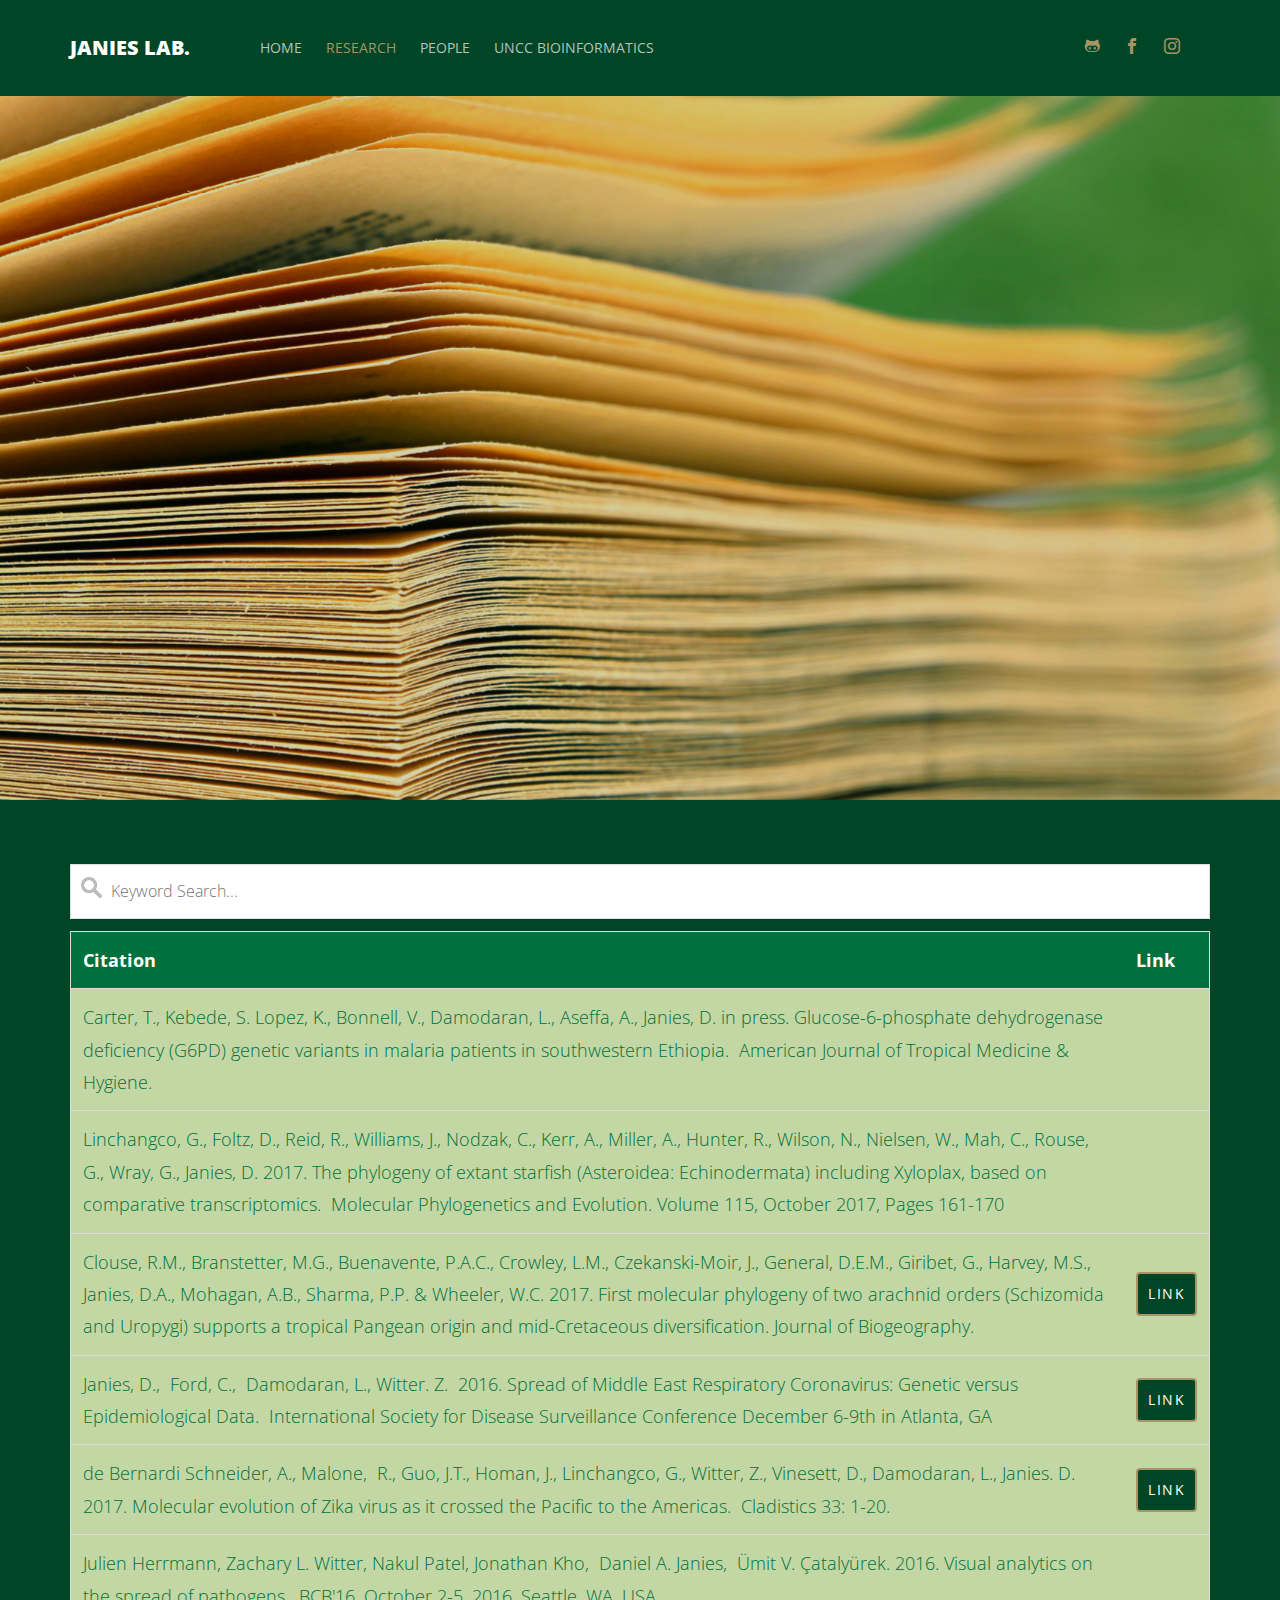
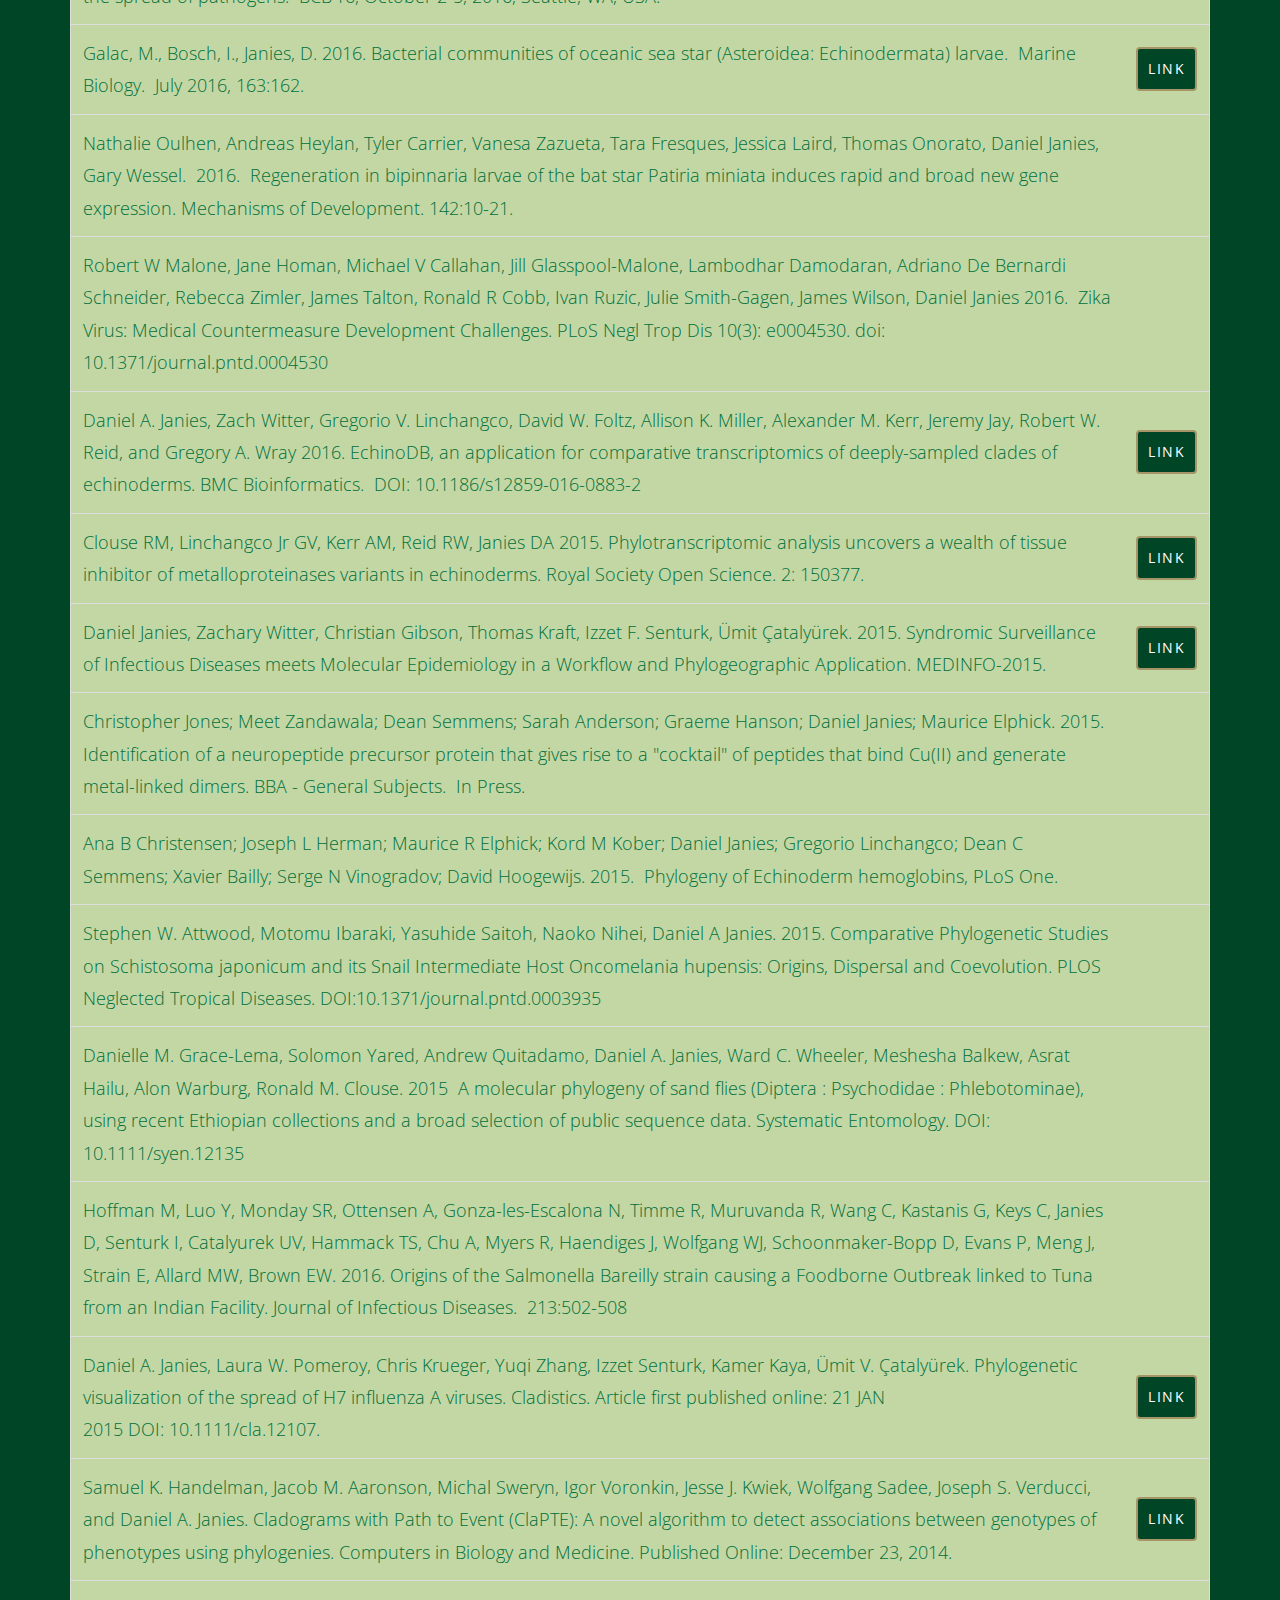
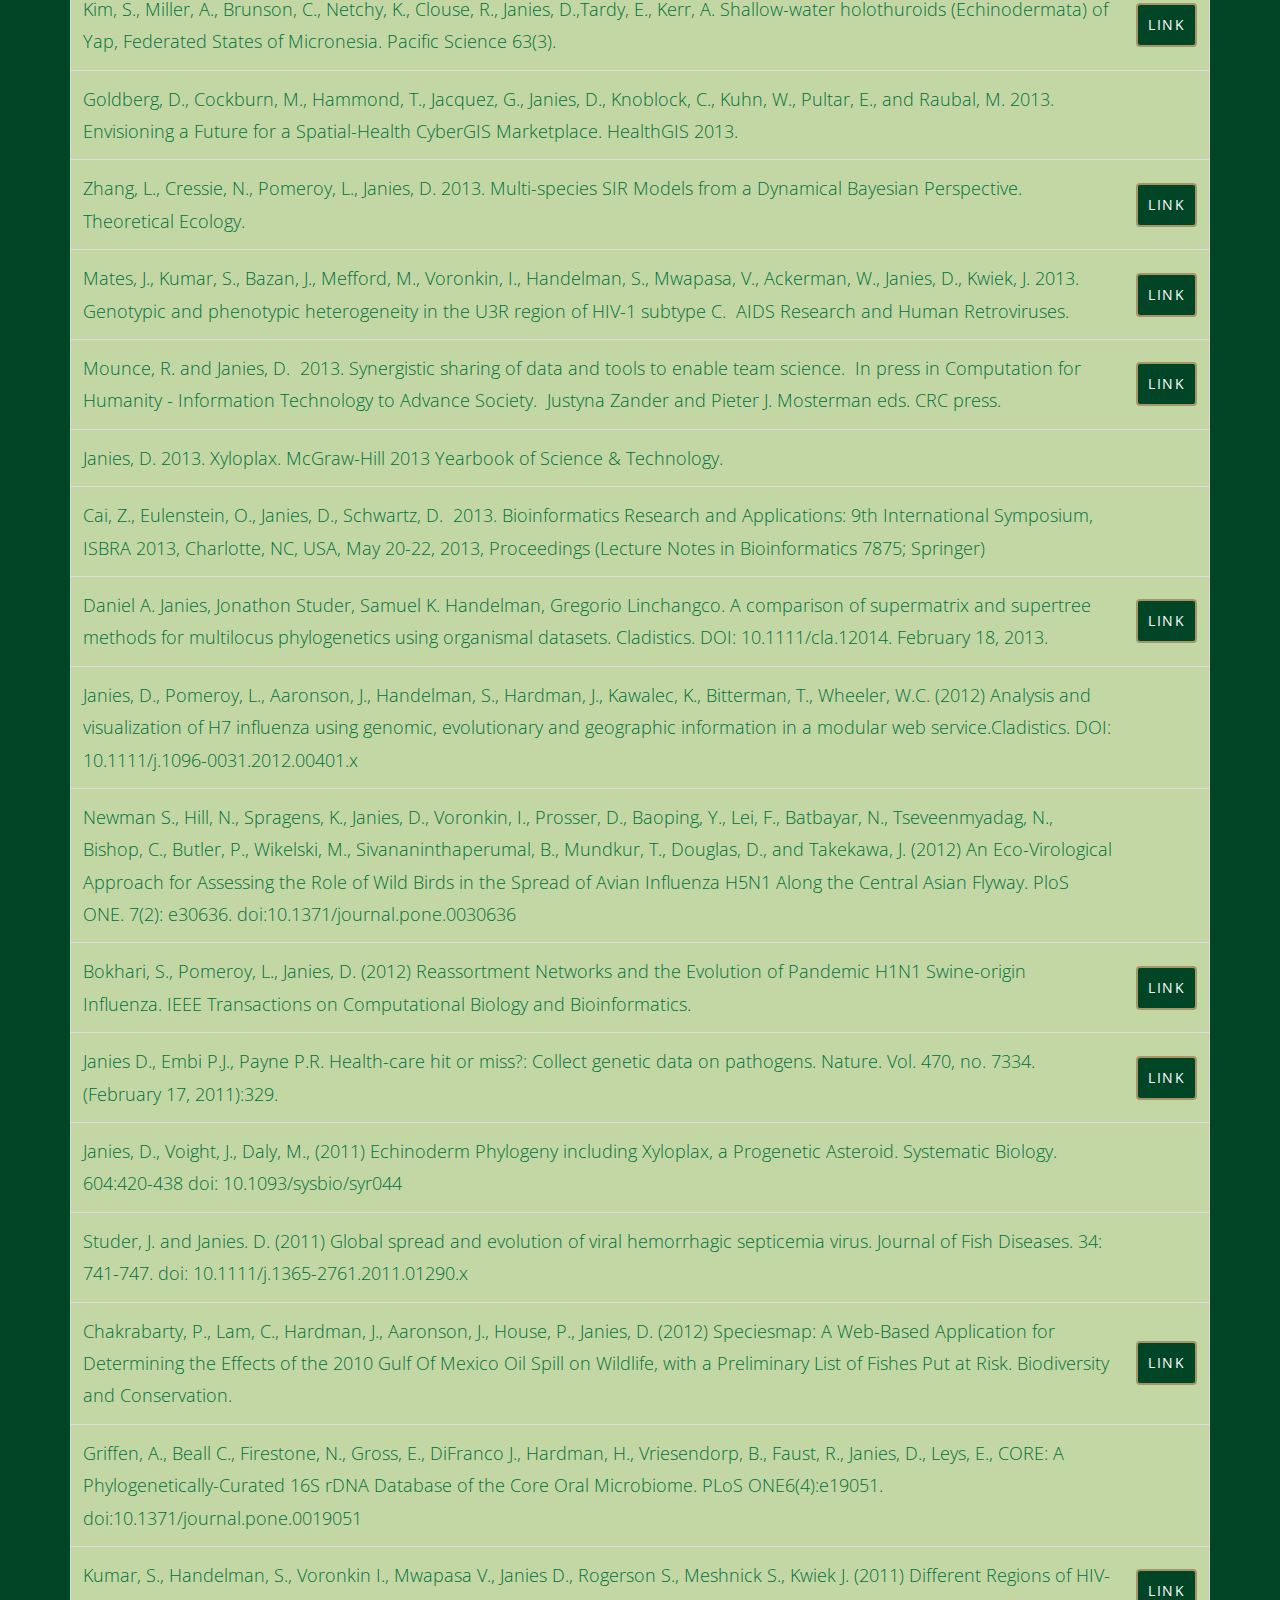
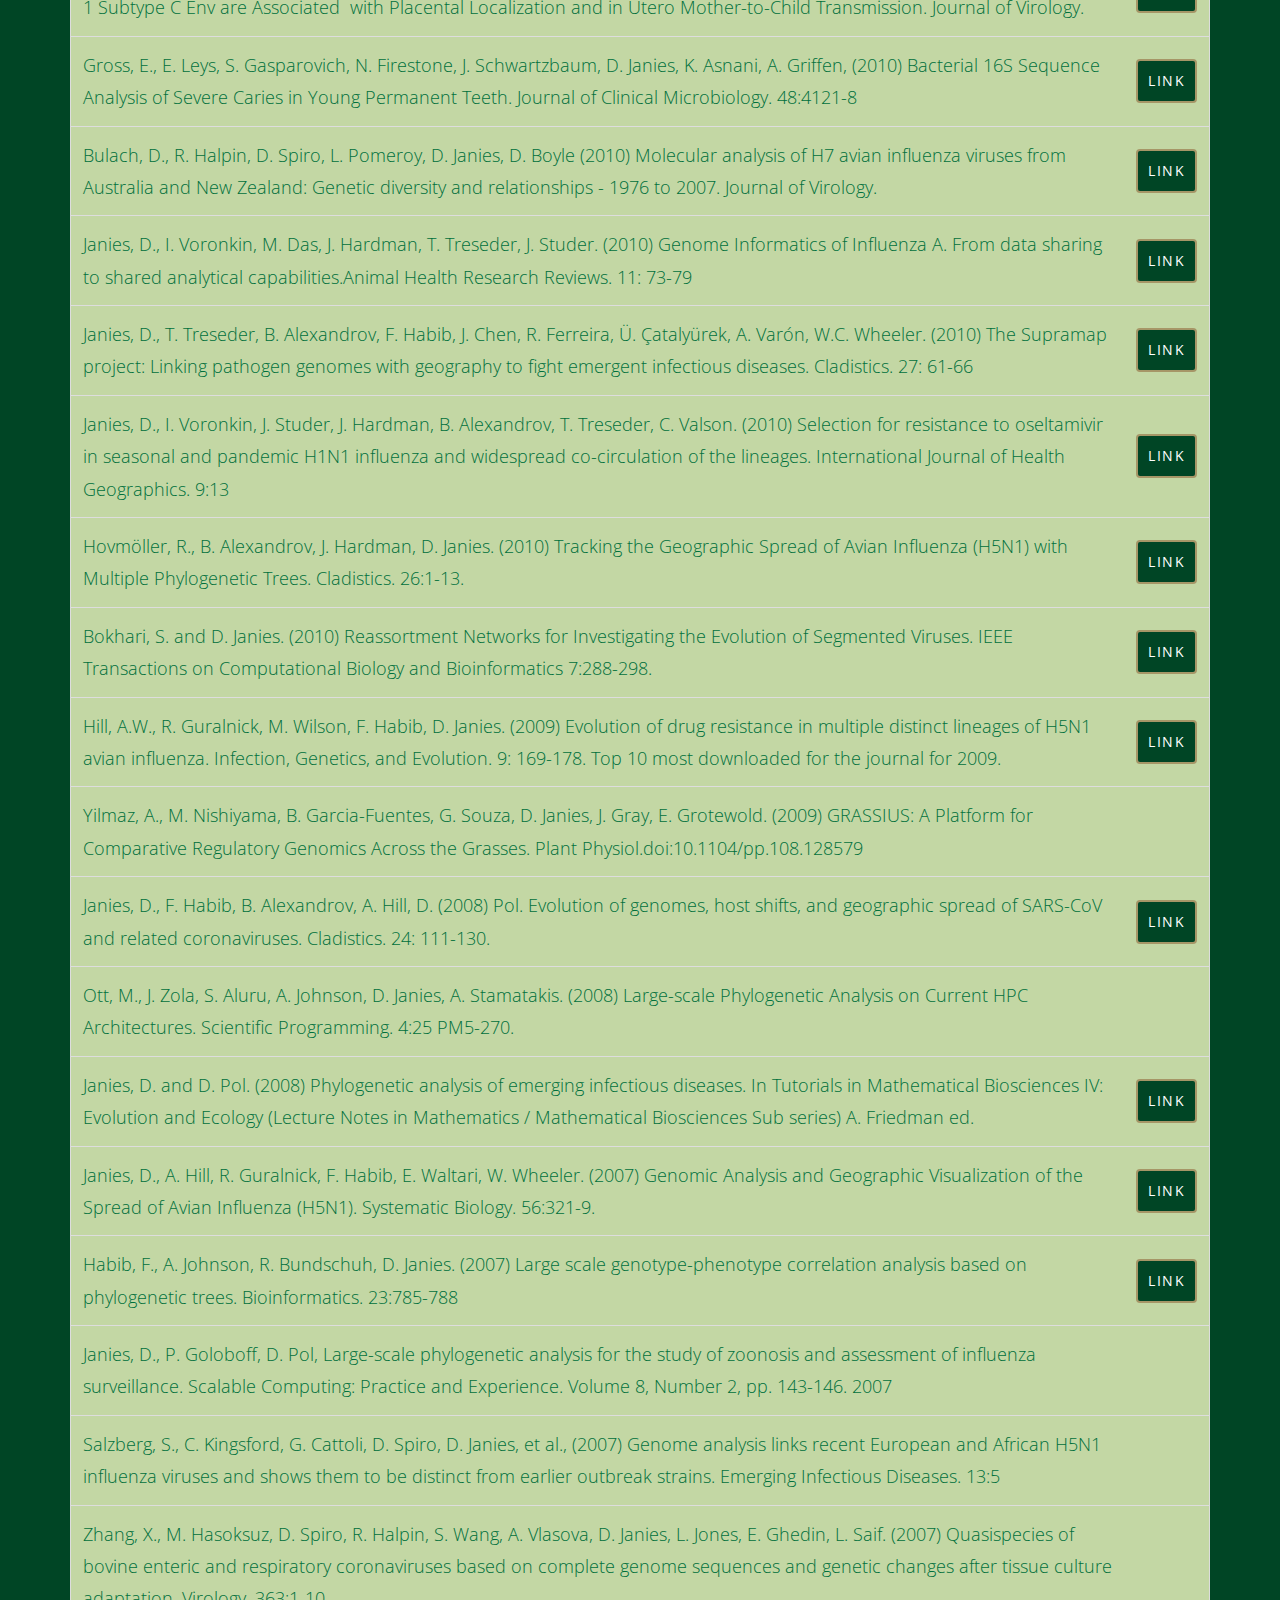
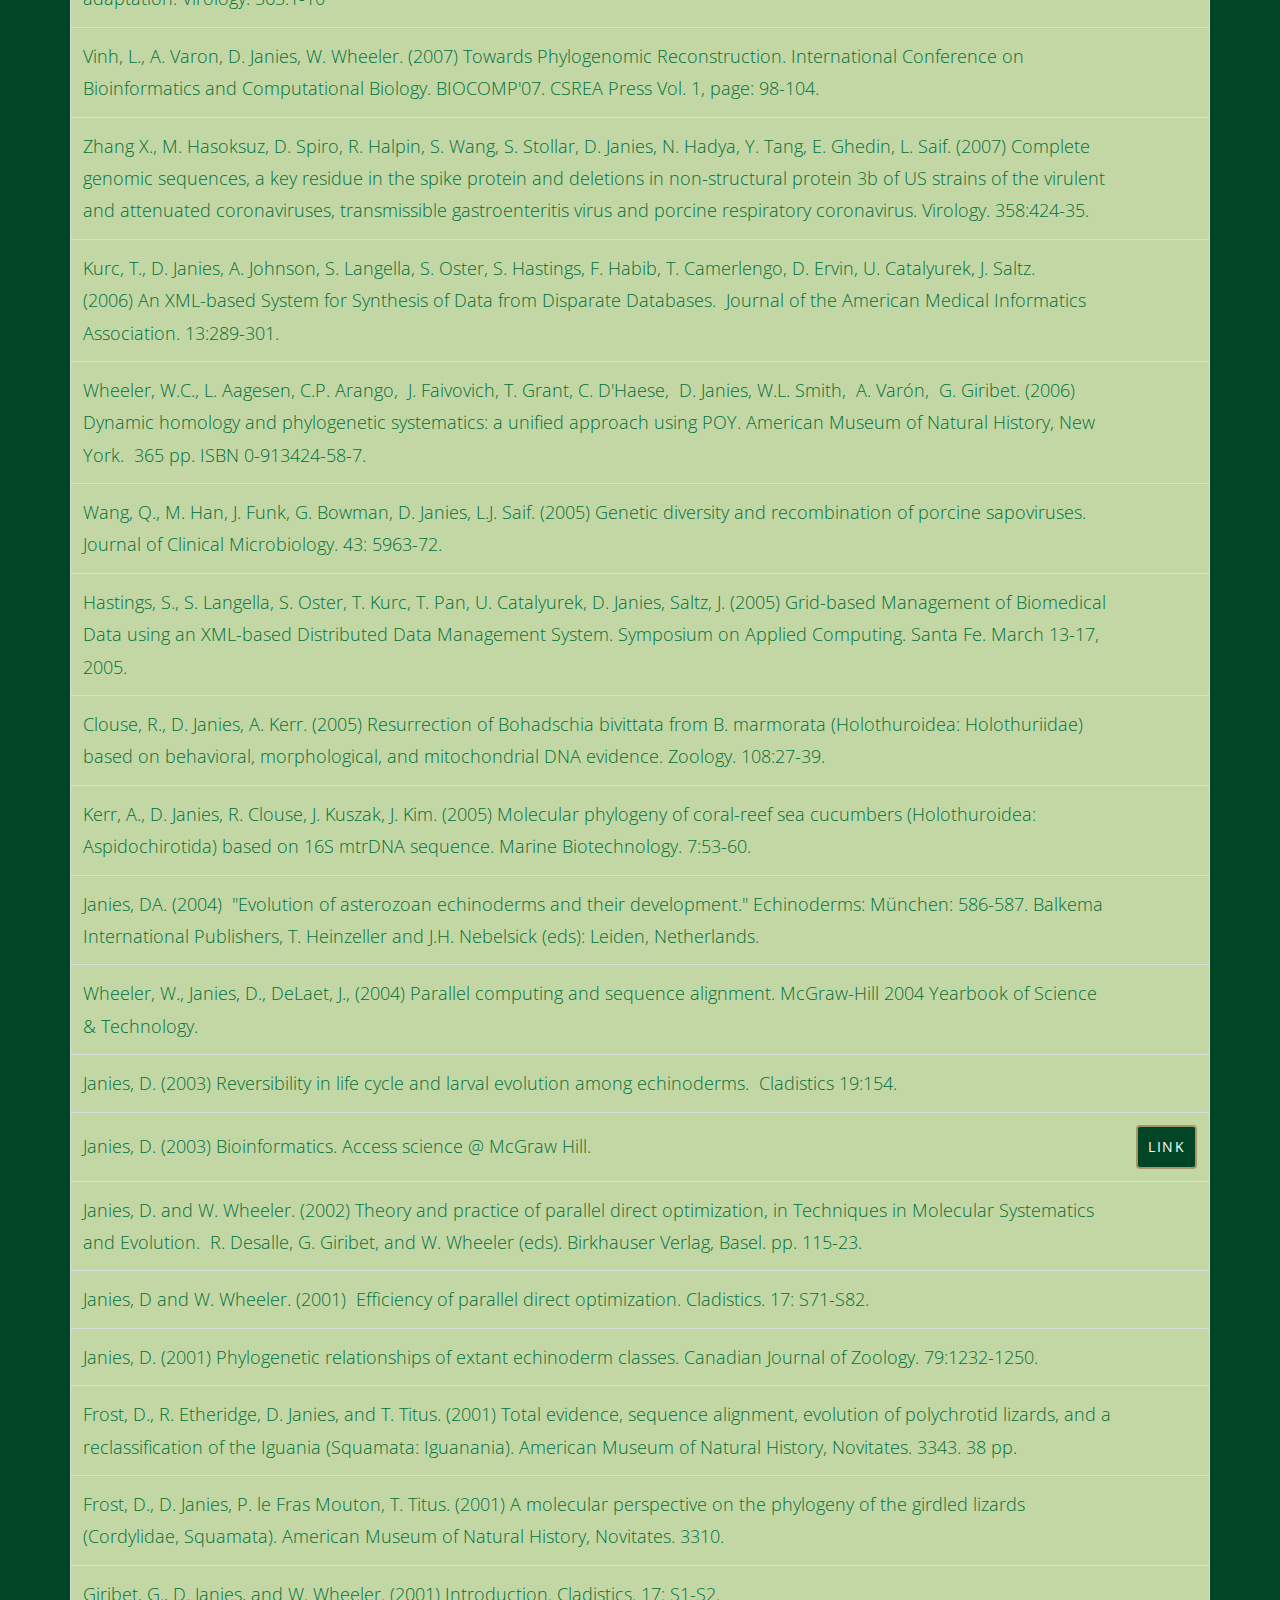
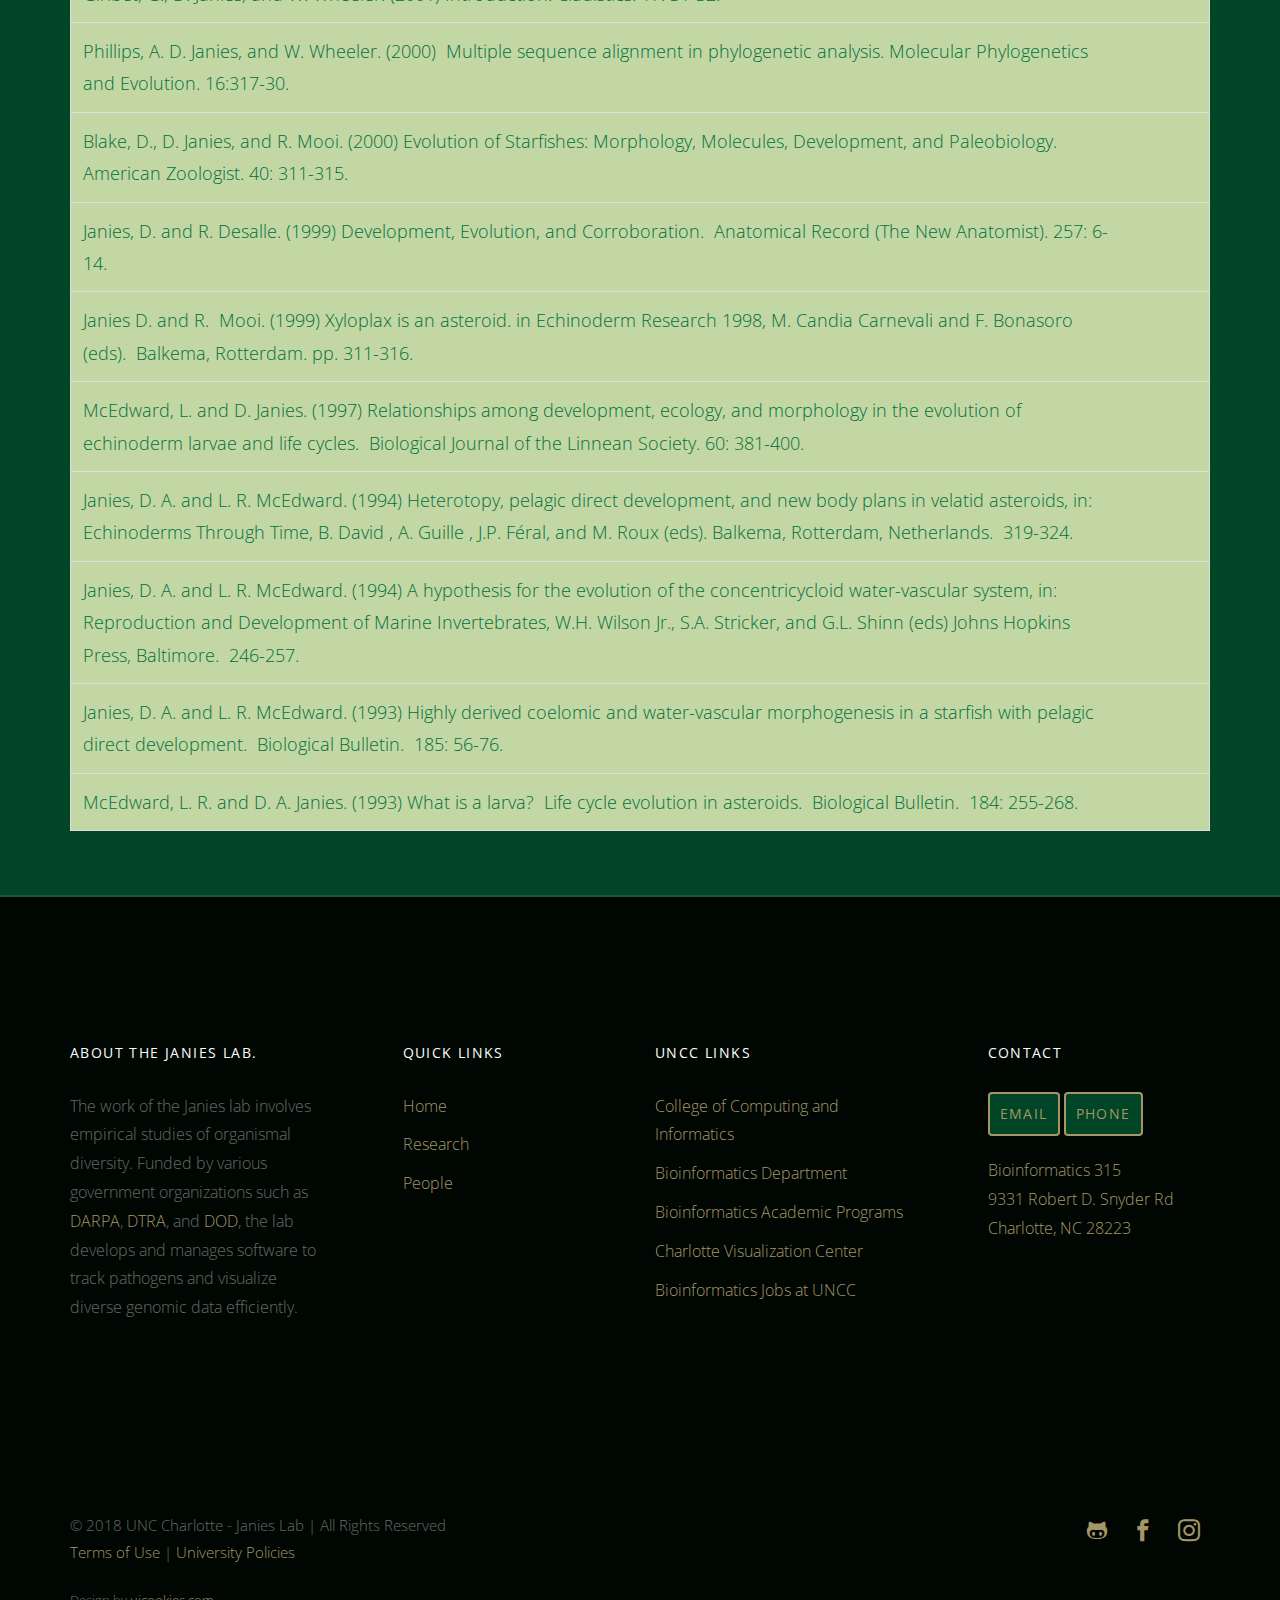
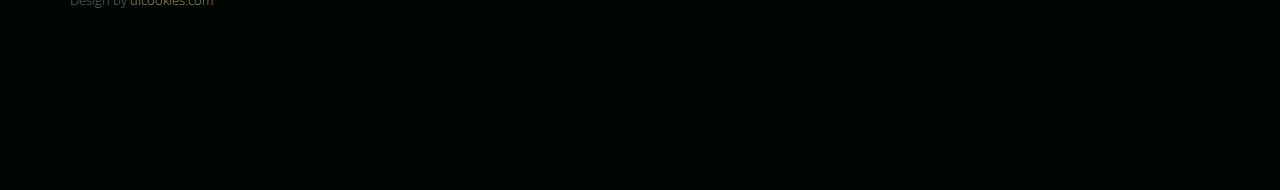
<file: research.html>
<!DOCTYPE html>

<html lang="en">
  <head>
    <meta charset="utf-8">
    <meta name="viewport" content="width=device-width, initial-scale=1">
    <title>Janies Lab</title>
    <meta name="description" content="Webpage for the lab of Dr. Daniel Janies">
    <meta name="keywords" content="bioiformatics, genomics, computational biology, visualization, machine learning, echinoderms, infectious disease">
    <link rel="apple-touch-icon-precomposed" href="https://www.uncc.edu/sites/all/themes/omega/omega/apple-touch-icon-precomposed-114x114.png" sizes="114x114" />
	<link rel="apple-touch-icon-precomposed" href="https://www.uncc.edu/sites/all/themes/omega/omega/apple-touch-icon-precomposed-144x144.png" sizes="144x144" />
	<link rel="apple-touch-icon-precomposed" href="https://www.uncc.edu/sites/all/themes/omega/omega/apple-touch-icon-precomposed.png" />
	<link rel="apple-touch-icon-precomposed" href="https://www.uncc.edu/sites/all/themes/omega/omega/apple-touch-icon-precomposed-72x72.png" sizes="72x72" />
	<link rel="shortcut icon" href="https://www.uncc.edu/sites/www.uncc.edu/files/favicon.ico" type="image/vnd.microsoft.icon" />
    <link href="https://fonts.googleapis.com/css?family=Open+Sans:300,400" rel="stylesheet">
    <link rel="stylesheet" href="css/styles-merged.css">
    <link rel="stylesheet" href="css/style.css">
    <link rel="stylesheet" href="css/custom.css">
    
    <!--[if lt IE 9]>
      <script src="js/vendor/html5shiv.min.js"></script>
      <script src="js/vendor/respond.min.js"></script>
    <![endif]-->
  </head>
  <body>

  <!-- START: header -->
  
  <div class="probootstrap-loader"></div>

  <header role="banner" class="probootstrap-header" style="background-color:#004525;">
    <div class="container">
        <a href="index.html" class="probootstrap-logo">Janies Lab<span>.</span></a>
        
        <a href="#" class="probootstrap-burger-menu visible-xs" ><i>Menu</i></a>
        <div class="mobile-menu-overlay"></div>

        <nav role="navigation" class="probootstrap-nav hidden-xs">
          <ul class="probootstrap-main-nav">
            <li><a href="index.html">Home</a></li>
            <!--<li><a href="projects.html">Projects</a></li>-->
            <li class="active"><a href="research.html">Research</a></li>
            <li><a href="people.html">People</a></li>
            <li><a href="https://cci.uncc.edu/bioinformatics/47/3" target="_blank">UNCC Bioinformatics</a></li>
          </ul>
          <ul class="probootstrap-right-nav hidden-xs">
            <li><a href="https://github.com/supramap/" target="_blank"><i class="icon-github"></i></a></li>
            <li><a href="https://www.facebook.com/unccbioinformaticsandgenomics/" target="_blank"><i class="icon-facebook2"></i></a></li>
            <li><a href="https://www.instagram.com/uncc_bioinformatics/" target="_blank"><i class="icon-instagram2"></i></a></li>
          </ul>
          <div class="extra-text visible-xs"> 
            <a href="#" class="probootstrap-burger-menu"><i>Menu</i></a>
            <h5>Address</h5>
            <p>9331 Robert D. Snyder Rd <br> Charlotte, NC 28223</p>
            <h5>Connect</h5>
            <ul class="social-buttons">
             <li><a href="https://github.com/supramap/" target="_blank"><i class="icon-github"></i></a></li>
             <li><a href="https://www.facebook.com/unccbioinformaticsandgenomics/" target="_blank"><i class="icon-facebook2"></i></a></li>
             <li><a href="https://www.instagram.com/uncc_bioinformatics/" target="_blank"><i class="icon-instagram2"></i></a></li>
            </ul>
          </div>
        </nav>
    </div>
  </header>
  <!-- END: header -->
  <section class="probootstrap-slider flexslider">
    <ul class="slides">
      <li style="background-image: url(img/PapersHeader.jpg);">
        <div class="container">
          <div class="row">
            <div class="col-md-12 text-center">
              <div class="slides-text probootstrap-animate">
                <h2 style="background-color:#004525;">Research</h2>
              </div>
            </div>
          </div>
        </div>
      </li>
    </ul>
  </section>
  <!-- END: slider  -->


  <section class="probootstrap-section">
    <div class="container">
	<script>
		function SearchFunction() {
		  // Declare variables 
		  var input, filter, table, tr, td, i;
		  input = document.getElementById("SearchInput");
		  filter = input.value.toUpperCase();
		  table = document.getElementById("SearchTable");
		  tr = table.getElementsByTagName("tr");

		  // Loop through all table rows, and hide those who don't match the search query
		  for (i = 0; i < tr.length; i++) {
		    td = tr[i].getElementsByTagName("td")[0];
		    if (td) {
		      if (td.innerHTML.toUpperCase().indexOf(filter) > -1) {
		        tr[i].style.display = "";
		      } else {
		        tr[i].style.display = "none";
		      }
		    } 
		  }
		}
	</script>
	 <input type="text" id="SearchInput" onkeyup="SearchFunction()" placeholder="Keyword Search...">
	 <table id="SearchTable">
	   <tr class="header">
         <th style="width:90% text-align: left;">Citation</th>
         <th style="width:10% text-align: center;">Link</th>
       </tr>
 <tr>
	<td>Carter, T., Kebede, S. Lopez, K., Bonnell, V., Damodaran, L., Aseffa, A., Janies, D. in press. Glucose-6-phosphate dehydrogenase deficiency (G6PD) genetic variants in malaria patients in southwestern Ethiopia.  American Journal of Tropical Medicine & Hygiene.
	</td>
	<td>
	</td>
 </tr>
 <tr>
	<td>Linchangco, G., Foltz, D., Reid, R., Williams, J., Nodzak, C., Kerr, A., Miller, A., Hunter, R., Wilson, N., Nielsen, W., Mah, C., Rouse, G., Wray, G., Janies, D. 2017. The phylogeny of extant starfish (Asteroidea: Echinodermata) including Xyloplax, based on comparative transcriptomics.  Molecular Phylogenetics and Evolution. Volume 115, October 2017, Pages 161-170
	</td>
	<td>
	</td>
</tr>
 <tr>
	<td>Clouse, R.M., Branstetter, M.G., Buenavente, P.A.C., Crowley, L.M., Czekanski-Moir, J., General, D.E.M., Giribet, G., Harvey, M.S., Janies, D.A., Mohagan, A.B., Sharma, P.P. & Wheeler, W.C. 2017. First molecular phylogeny of two arachnid orders (Schizomida and Uropygi) supports a tropical Pangean origin and mid-Cretaceous diversification. Journal of Biogeography.
	</td>
	<td><a href="http://onlinelibrary.wiley.com/doi/10.1111/jbi.13076/full" target="_blank" class="btn btn-primary">Link</a>
	</td>
 </tr>
 <tr>
	<td>Janies, D.,  Ford, C.,  Damodaran, L., Witter. Z.  2016. Spread of Middle East Respiratory Coronavirus: Genetic versus Epidemiological Data.  International Society for Disease Surveillance Conference December 6-9th in Atlanta, GA
	</td>
	<td><a href="http://www.syndromic.org/storage/documents/2016_Conference/abstracts/orals/isds16_ora_spread%20of%20middle%20east%20respiratory_janies.pdf" target="_blank" class="btn btn-primary">Link</a>
	</td>
 </tr>
 <tr>
	<td>de Bernardi Schneider, A., Malone,  R., Guo, J.T., Homan, J., Linchangco, G., Witter, Z., Vinesett, D., Damodaran, L., Janies. D. 2017. Molecular evolution of Zika virus as it crossed the Pacific to the Americas.  Cladistics 33: 1-20.  
	</td>
	<td><a href="http://onlinelibrary.wiley.com/doi/10.1111/cla.12178/abstract" target="_blank" class="btn btn-primary">Link</a>
	</td>
 </tr>
 <tr>
	<td>Julien Herrmann, Zachary L. Witter, Nakul Patel, Jonathan Kho,  Daniel A. Janies,  Ümit V. Çatalyürek. 2016. Visual analytics on the spread of pathogens.  BCB'16, October 2-5, 2016, Seattle, WA, USA.
	</td>
	<td>
	</td>
 </tr>
 <tr>
	<td>Galac, M., Bosch, I., Janies, D. 2016. Bacterial communities of oceanic sea star (Asteroidea: Echinodermata) larvae.  Marine Biology.  July 2016, 163:162.
	</td>
	<td><a href="http://link.springer.com/article/10.1007/s00227-016-2938-3" target="_blank" class="btn btn-primary">Link</a>
	</td>
 </tr>
 <tr>
	<td>Nathalie Oulhen, Andreas Heylan, Tyler Carrier, Vanesa Zazueta, Tara Fresques, Jessica Laird, Thomas Onorato, Daniel Janies, Gary Wessel.  2016.  Regeneration in bipinnaria larvae of the bat star Patiria miniata induces rapid and broad new gene expression. Mechanisms of Development. 142:10-21.
	</td>
	<td>
	</td>
 </tr>
 <tr>
	<td>Robert W Malone, Jane Homan, Michael V Callahan, Jill Glasspool-Malone, Lambodhar Damodaran, Adriano De Bernardi Schneider, Rebecca Zimler, James Talton, Ronald R Cobb, Ivan Ruzic, Julie Smith-Gagen, James Wilson, Daniel Janies 2016.  Zika Virus: Medical Countermeasure Development Challenges. PLoS Negl Trop Dis 10(3): e0004530. doi: 10.1371/journal.pntd.0004530
	</td>
	<td>
	</td>
 </tr>
 <tr>
	<td>Daniel A. Janies, Zach Witter, Gregorio V. Linchangco, David W. Foltz, Allison K. Miller, Alexander M. Kerr, Jeremy Jay, Robert W. Reid, and Gregory A. Wray 2016. EchinoDB, an application for comparative transcriptomics of deeply-sampled clades of echinoderms. BMC Bioinformatics.  DOI: 10.1186/s12859-016-0883-2
	</td>
	<td><a href="https://bmcbioinformatics.biomedcentral.com/articles/10.1186/s12859-016-0883-2" target="_blank" class="btn btn-primary">Link</a>
	</td>
 </tr>
 <tr>
	<td>Clouse RM, Linchangco Jr GV, Kerr AM, Reid RW, Janies DA 2015. Phylotranscriptomic analysis uncovers a wealth of tissue inhibitor of metalloproteinases variants in echinoderms. Royal Society Open Science. 2: 150377.
	</td>
	<td><a href="http://rsos.royalsocietypublishing.org/content/2/12/150377" target="_blank" class="btn btn-primary">Link</a>
	</td>
 </tr>
 <tr>
	<td>Daniel Janies, Zachary Witter, Christian Gibson, Thomas Kraft, Izzet F. Senturk, Ümit Çatalyürek. 2015. Syndromic Surveillance of Infectious Diseases meets Molecular Epidemiology in a Workflow and Phylogeographic Application. MEDINFO-2015.
	</td>
	<td><a href="http://ebooks.iospress.nl/publication/40313" target="_blank" class="btn btn-primary">Link</a>
	</td>
 </tr>
 <tr>
	<td>Christopher Jones; Meet Zandawala; Dean Semmens; Sarah Anderson; Graeme Hanson; Daniel Janies; Maurice Elphick. 2015. Identification of a neuropeptide precursor protein that gives rise to a "cocktail" of peptides that bind Cu(II) and generate metal-linked dimers. BBA - General Subjects.  In Press.
	</td>
	<td>
	</td>
 </tr>
 <tr>
	<td>Ana B Christensen; Joseph L Herman; Maurice R Elphick; Kord M Kober; Daniel Janies; Gregorio Linchangco; Dean C Semmens; Xavier Bailly; Serge N Vinogradov; David Hoogewijs. 2015.  Phylogeny of Echinoderm hemoglobins, PLoS One.
	</td>
	<td>
	</td>
 </tr>
 <tr>
	<td>Stephen W. Attwood, Motomu Ibaraki, Yasuhide Saitoh, Naoko Nihei, Daniel A Janies. 2015. Comparative Phylogenetic Studies on Schistosoma japonicum and its Snail Intermediate Host Oncomelania hupensis: Origins, Dispersal and Coevolution. PLOS Neglected Tropical Diseases. DOI:10.1371/journal.pntd.0003935
	</td>
	<td>
	</td>
 </tr>
 <tr>
	<td>Danielle M. Grace-Lema, Solomon Yared, Andrew Quitadamo, Daniel A. Janies, Ward C. Wheeler, Meshesha Balkew, Asrat Hailu, Alon Warburg, Ronald M. Clouse. 2015  A molecular phylogeny of sand flies (Diptera : Psychodidae : Phlebotominae), using recent Ethiopian collections and a broad selection of public sequence data. Systematic Entomology. DOI: 10.1111/syen.12135
	</td>
	<td>
	</td>
 </tr>
 <tr>
	<td>Hoffman M, Luo Y, Monday SR, Ottensen A, Gonza-les-Escalona N, Timme R, Muruvanda R, Wang C, Kastanis G, Keys C, Janies D, Senturk I, Catalyurek UV, Hammack TS, Chu A, Myers R, Haendiges J, Wolfgang WJ, Schoonmaker-Bopp D, Evans P, Meng J, Strain E, Allard MW, Brown EW. 2016. Origins of the Salmonella Bareilly strain causing a Foodborne Outbreak linked to Tuna from an Indian Facility. Journal of Infectious Diseases.  213:502-508
	</td>
	<td>
	</td>
 </tr>
 <tr>
	<td>Daniel A. Janies, Laura W. Pomeroy, Chris Krueger, Yuqi Zhang, Izzet Senturk, Kamer Kaya, Ümit V. Çatalyürek. Phylogenetic visualization of the spread of H7 influenza A viruses. Cladistics. Article first published online: 21 JAN 2015 DOI: 10.1111/cla.12107. 
	</td>
	<td><a href="http://onlinelibrary.wiley.com/doi/10.1111/cla.12107/abstract" target="_blank" class="btn btn-primary">Link</a>
	</td>
 </tr>
 <tr>
	<td>Samuel K. Handelman, Jacob M. Aaronson, Michal Sweryn, Igor Voronkin, Jesse J. Kwiek, Wolfgang Sadee, Joseph S. Verducci, and Daniel A. Janies. Cladograms with Path to Event (ClaPTE): A novel algorithm to detect associations between genotypes of phenotypes using phylogenies. Computers in Biology and Medicine. Published Online: December 23, 2014.
	</td>
	<td><a href="http://www.computersinbiologyandmedicine.com/article/S0010-4825%2814%2900359-X/abstract" target="_blank" class="btn btn-primary">Link</a>
	</td>
 </tr>
 <tr>
	<td>Kim, S., Miller, A., Brunson, C., Netchy, K., Clouse, R., Janies, D.,Tardy, E., Kerr, A. Shallow-water holothuroids (Echinodermata) of Yap, Federated States of Micronesia. Pacific Science 63(3).
	</td>
	<td><a href="http://pacificscience.files.wordpress.com/2014/02/pac-sci-early-view-68-3-8.pdf" target="_blank" class="btn btn-primary">Link</a>
	</td>
 </tr>
 <tr>
	<td>Goldberg, D., Cockburn, M., Hammond, T., Jacquez, G., Janies, D., Knoblock, C., Kuhn, W., Pultar, E., and Raubal, M. 2013. Envisioning a Future for a Spatial-Health CyberGIS Marketplace. HealthGIS 2013.
	</td>
	<td>
	</td>
 </tr>
 <tr>
	<td>Zhang, L., Cressie, N., Pomeroy, L., Janies, D. 2013. Multi-species SIR Models from a Dynamical Bayesian Perspective. Theoretical Ecology. 
	</td>
	<td><a href="http://link.springer.com/article/10.1007%2Fs12080-013-0180-x" target="_blank" class="btn btn-primary">Link</a>
	</td>
 </tr>
 <tr>
	<td>Mates, J., Kumar, S., Bazan, J., Mefford, M., Voronkin, I., Handelman, S., Mwapasa, V., Ackerman, W., Janies, D., Kwiek, J. 2013. Genotypic and phenotypic heterogeneity in the U3R region of HIV-1 subtype C.  AIDS Research and Human Retroviruses.
	</td>
	<td><a href="http://online.liebertpub.com/doi/abs/10.1089/AID.2013.0026?mi=3yvu6q&af=R&searchText=breastfeeding&target=default&" target="_blank" class="btn btn-primary">Link</a>
	</td>
 </tr>
 <tr>
	<td>Mounce, R. and Janies, D.  2013. Synergistic sharing of data and tools to enable team science.  In press in Computation for Humanity - Information Technology to Advance Society.  Justyna Zander and Pieter J. Mosterman eds. CRC press.
	</td>
	<td><a href="http://www.crcpress.com/product/isbn/9781439883273" target="_blank" class="btn btn-primary">Link</a>
	</td>
 </tr>
 <tr>
	<td>Janies, D. 2013. Xyloplax. McGraw-Hill 2013 Yearbook of Science & Technology.
	</td>
	<td>
	</td>
 </tr>
 <tr>
	<td>Cai, Z., Eulenstein, O., Janies, D., Schwartz, D.  2013. Bioinformatics Research and Applications: 9th International Symposium, ISBRA 2013, Charlotte, NC, USA, May 20-22, 2013, Proceedings (Lecture Notes in Bioinformatics 7875; Springer)
	</td>
	<td>
	</td>
 </tr>
 <tr>
	<td>Daniel A. Janies, Jonathon Studer, Samuel K. Handelman, Gregorio Linchangco. A comparison of supermatrix and supertree methods for multilocus phylogenetics using organismal datasets. Cladistics. DOI: 10.1111/cla.12014. February 18, 2013.
	</td>
	<td><a href="http://onlinelibrary.wiley.com/doi/10.1111/cla.12014/full" target="_blank" class="btn btn-primary">Link</a>
	</td>
 </tr>
 <tr>
	<td>Janies, D., Pomeroy, L., Aaronson, J., Handelman, S., Hardman, J., Kawalec, K., Bitterman, T., Wheeler, W.C. (2012) Analysis and visualization of H7 influenza using genomic, evolutionary and geographic information in a modular web service.Cladistics. DOI: 10.1111/j.1096-0031.2012.00401.x
	</td>
	<td>
	</td>
 </tr>
 <tr>
	<td>Newman S., Hill, N., Spragens, K., Janies, D., Voronkin, I., Prosser, D., Baoping, Y., Lei, F., Batbayar, N., Tseveenmyadag, N., Bishop, C., Butler, P., Wikelski, M., Sivananinthaperumal, B., Mundkur, T., Douglas, D., and Takekawa, J. (2012) An Eco-Virological Approach for Assessing the Role of Wild Birds in the Spread of Avian Influenza H5N1 Along the Central Asian Flyway. PloS ONE. 7(2): e30636. doi:10.1371/journal.pone.0030636
	</td>
	<td>
	</td>
 </tr>
 <tr>
	<td>Bokhari, S., Pomeroy, L., Janies, D. (2012) Reassortment Networks and the Evolution of Pandemic H1N1 Swine-origin Influenza. IEEE Transactions on Computational Biology and Bioinformatics. 
	</td>
	<td><a href="http://www.computer.org/portal/web/csdl/doi/10.1109/TCBB.2011.95" target="_blank" class="btn btn-primary">Link</a>
	</td>
 </tr>
 <tr>
	<td>Janies D., Embi P.J., Payne P.R. Health-care hit or miss?: Collect genetic data on pathogens. Nature. Vol. 470, no. 7334. (February 17, 2011):329. 
	</td>
	<td><a href="http://www.nature.com/nature/journal/v470/n7334/full/470327a.html" target="_blank" class="btn btn-primary">Link</a>
	</td>
 </tr>
 <tr>
	<td>Janies, D., Voight, J., Daly, M., (2011) Echinoderm Phylogeny including Xyloplax, a Progenetic Asteroid. Systematic Biology. 604:420-438 doi: 10.1093/sysbio/syr044
	</td>
	<td>
	</td>
 </tr>
 <tr>
	<td>Studer, J. and Janies. D. (2011) Global spread and evolution of viral hemorrhagic septicemia virus. Journal of Fish Diseases. 34: 741-747. doi: 10.1111/j.1365-2761.2011.01290.x
	</td>
	<td>
	</td>
 </tr>
 <tr>
	<td>Chakrabarty, P., Lam, C., Hardman, J., Aaronson, J., House, P., Janies, D. (2012) Speciesmap: A Web-Based Application for Determining the Effects of the 2010 Gulf Of Mexico Oil Spill on Wildlife, with a Preliminary List of Fishes Put at Risk. Biodiversity and Conservation.
	</td>
	<td><a href="http://www.springerlink.com/openurl.asp?genre=article&id=doi:10.1007/s10531-012-0284-4" target="_blank" class="btn btn-primary">Link</a>
	</td>
 </tr>
 <tr>
	<td>Griffen, A., Beall C., Firestone, N., Gross, E., DiFranco J., Hardman, H., Vriesendorp, B., Faust, R., Janies, D., Leys, E., CORE: A Phylogenetically-Curated 16S rDNA Database of the Core Oral Microbiome. PLoS ONE6(4):e19051. doi:10.1371/journal.pone.0019051
	</td>
	<td>
	</td>
 </tr>
 <tr>
	<td>Kumar, S., Handelman, S., Voronkin I., Mwapasa V., Janies D., Rogerson S., Meshnick S., Kwiek J. (2011) Different Regions of HIV-1 Subtype C Env are Associated  with Placental Localization and in Utero Mother-to-Child Transmission. Journal of Virology.
	</td>
	<td><a href="http://jvi.asm.org/cgi/reprint/JVI.01955-10v1?view=long&pmid=21543508" target="_blank" class="btn btn-primary">Link</a>
	</td>
 </tr>
 <tr>
	<td>Gross, E., E. Leys, S. Gasparovich, N. Firestone, J. Schwartzbaum, D. Janies, K. Asnani, A. Griffen, (2010) Bacterial 16S Sequence Analysis of Severe Caries in Young Permanent Teeth. Journal of Clinical Microbiology. 48:4121-8
	</td>
	<td><a href="http://jcm.asm.org/cgi/content/abstract/JCM.01232-10v1" target="_blank" class="btn btn-primary">Link</a>
	</td>
 </tr>
 <tr>
	<td>Bulach, D., R. Halpin, D. Spiro, L. Pomeroy, D. Janies, D. Boyle (2010) Molecular analysis of H7 avian influenza viruses from Australia and New Zealand: Genetic diversity and relationships - 1976 to 2007. Journal of Virology.
	</td>
	<td><a href="http://jvi.asm.org/cgi/content/abstract/JVI.00930-10v1" target="_blank" class="btn btn-primary">Link</a>
	</td>
 </tr>
 <tr>
	<td>Janies, D., I. Voronkin, M. Das, J. Hardman, T. Treseder, J. Studer. (2010) Genome Informatics of Influenza A. From data sharing to shared analytical capabilities.Animal Health Research Reviews. 11: 73-79
	</td>
	<td><a href="http://journals.cambridge.org/repo_A78auyCI" target="_blank" class="btn btn-primary">Link</a>
	</td>
 </tr>
 <tr>
	<td>Janies, D., T. Treseder, B. Alexandrov, F. Habib, J. Chen, R. Ferreira, Ü. Çatalyürek, A. Varón, W.C. Wheeler. (2010) The Supramap project: Linking pathogen genomes with geography to fight emergent infectious diseases. Cladistics. 27: 61-66
	</td>
	<td><a href="http://dx.doi.org/10.1111/j.1096-0031.2010.00314.x" target="_blank" class="btn btn-primary">Link</a>
	</td>
 </tr>
 <tr>
	<td>Janies, D., I. Voronkin, J. Studer, J. Hardman, B. Alexandrov, T. Treseder, C. Valson. (2010) Selection for resistance to oseltamivir in seasonal and pandemic H1N1 influenza and widespread co-circulation of the lineages. International Journal of Health Geographics. 9:13
	</td>
	<td><a href="http://dx.doi.org/10.1186/1476-072X-9-13" target="_blank" class="btn btn-primary">Link</a>
	</td>
 </tr>
 <tr>
	<td>Hovmöller, R., B. Alexandrov, J. Hardman, D. Janies. (2010) Tracking the Geographic Spread of Avian Influenza (H5N1) with Multiple Phylogenetic Trees. Cladistics. 26:1-13.
	</td>
	<td><a href="http://onlinelibrary.wiley.com/doi/10.1111/j.1096-0031.2009.00297.x/full" target="_blank" class="btn btn-primary">Link</a>
	</td>
 </tr>
 <tr>
	<td>Bokhari, S. and D. Janies. (2010) Reassortment Networks for Investigating the Evolution of Segmented Viruses. IEEE Transactions on Computational Biology and Bioinformatics 7:288-298.
	</td>
	<td><a href="http://ieeexplore.ieee.org/stamp/stamp.jsp?arnumber=04585355" target="_blank" class="btn btn-primary">Link</a>
	</td>
 </tr>
 <tr>
	<td>Hill, A.W., R. Guralnick, M. Wilson, F. Habib, D. Janies. (2009) Evolution of drug resistance in multiple distinct lineages of H5N1 avian influenza. Infection, Genetics, and Evolution. 9: 169-178. Top 10 most downloaded for the journal for 2009.
	</td>
	<td><a href="http://linkinghub.elsevier.com/retrieve/pii/S1567134808001913" target="_blank" class="btn btn-primary">Link</a>
	</td>
 </tr>
 <tr>
	<td>Yilmaz, A., M. Nishiyama, B. Garcia-Fuentes, G. Souza, D. Janies, J. Gray, E. Grotewold. (2009) GRASSIUS: A Platform for Comparative Regulatory Genomics Across the Grasses. Plant Physiol.doi:10.1104/pp.108.128579
	</td>
	<td>
	</td>
 </tr>
 <tr>
	<td>Janies, D., F. Habib, B. Alexandrov, A. Hill, D. (2008) Pol. Evolution of genomes, host shifts, and geographic spread of SARS-CoV and related coronaviruses. Cladistics. 24: 111-130.
	</td>
	<td><a href="http://onlinelibrary.wiley.com/doi/10.1111/j.1096-0031.2008.00199.x/full" target="_blank" class="btn btn-primary">Link</a>
	</td>
 </tr>
 <tr>
	<td>Ott, M., J. Zola, S. Aluru, A. Johnson, D. Janies, A. Stamatakis. (2008) Large-scale Phylogenetic Analysis on Current HPC Architectures. Scientific Programming. 4:25 PM5-270.
	</td>
	<td>
	</td>
 </tr>
 <tr>
	<td>Janies, D. and D. Pol. (2008) Phylogenetic analysis of emerging infectious diseases. In Tutorials in Mathematical Biosciences IV: Evolution and Ecology (Lecture Notes in Mathematics / Mathematical Biosciences Sub series) A. Friedman ed.
	</td>
	<td><a href="http://www.springerlink.com/content/978-3-540-74328-6#section=246925&page=1" target="_blank" class="btn btn-primary">Link</a>
	</td>
 </tr>
 <tr>
	<td>Janies, D., A. Hill, R. Guralnick, F. Habib, E. Waltari, W. Wheeler. (2007) Genomic Analysis and Geographic Visualization of the Spread of Avian Influenza (H5N1). Systematic Biology. 56:321-9.
	</td>
	<td><a href="http://sysbio.oxfordjournals.org/content/56/2/321.full" target="_blank" class="btn btn-primary">Link</a>
	</td>
 </tr>
 <tr>
	<td>Habib, F., A. Johnson, R. Bundschuh, D. Janies. (2007) Large scale genotype-phenotype correlation analysis based on phylogenetic trees. Bioinformatics. 23:785-788 
	</td>
	<td><a href="http://bioinformatics.oxfordjournals.org/content/23/7/785.abstract" target="_blank" class="btn btn-primary">Link</a>
	</td>
 </tr>
 <tr>
	<td>Janies, D., P. Goloboff, D. Pol, Large-scale phylogenetic analysis for the study of zoonosis and assessment of influenza surveillance. Scalable Computing: Practice and Experience. Volume 8, Number 2, pp. 143-146. 2007
	</td>
	<td>
	</td>
 </tr>
 <tr>
	<td>Salzberg, S., C. Kingsford, G. Cattoli, D. Spiro, D. Janies, et al., (2007) Genome analysis links recent European and African H5N1 influenza viruses and shows them to be distinct from earlier outbreak strains. Emerging Infectious Diseases. 13:5
	</td>
	<td>
	</td>
 </tr>
 <tr>
	<td>Zhang, X., M. Hasoksuz, D. Spiro, R. Halpin, S. Wang, A. Vlasova, D. Janies, L. Jones, E. Ghedin, L. Saif. (2007) Quasispecies of bovine enteric and respiratory coronaviruses based on complete genome sequences and genetic changes after tissue culture adaptation. Virology. 363:1-10
	</td>
	<td>
	</td>
 </tr>
 <tr>
	<td>Vinh, L., A. Varon, D. Janies, W. Wheeler. (2007) Towards Phylogenomic Reconstruction. International Conference on Bioinformatics and Computational Biology. BIOCOMP'07. CSREA Press Vol. 1, page: 98-104.
	</td>
	<td>
	</td>
 </tr>
 <tr>
	<td>Zhang X., M. Hasoksuz, D. Spiro, R. Halpin, S. Wang, S. Stollar, D. Janies, N. Hadya, Y. Tang, E. Ghedin, L. Saif. (2007) Complete genomic sequences, a key residue in the spike protein and deletions in non-structural protein 3b of US strains of the virulent and attenuated coronaviruses, transmissible gastroenteritis virus and porcine respiratory coronavirus. Virology. 358:424-35.
	</td>
	<td>
	</td>
 </tr>
 <tr>
	<td>Kurc, T., D. Janies, A. Johnson, S. Langella, S. Oster, S. Hastings, F. Habib, T. Camerlengo, D. Ervin, U. Catalyurek, J. Saltz. (2006) An XML-based System for Synthesis of Data from Disparate Databases.  Journal of the American Medical Informatics Association. 13:289-301.
	</td>
	<td>
	</td>
 </tr>
 <tr>
	<td>Wheeler, W.C., L. Aagesen, C.P. Arango,  J. Faivovich, T. Grant, C. D'Haese,  D. Janies, W.L. Smith,  A. Varón,  G. Giribet. (2006) Dynamic homology and phylogenetic systematics: a unified approach using POY. American Museum of Natural History, New York.  365 pp. ISBN 0-913424-58-7.
	</td>
	<td>
	</td>
 </tr>
 <tr>
	<td>Wang, Q., M. Han, J. Funk, G. Bowman, D. Janies, L.J. Saif. (2005) Genetic diversity and recombination of porcine sapoviruses. Journal of Clinical Microbiology. 43: 5963-72.
	</td>
	<td>
	</td>
 </tr>
 <tr>
	<td>Hastings, S., S. Langella, S. Oster, T. Kurc, T. Pan, U. Catalyurek, D. Janies, Saltz, J. (2005) Grid-based Management of Biomedical Data using an XML-based Distributed Data Management System. Symposium on Applied Computing. Santa Fe. March 13-17, 2005. 
	</td>
	<td>
	</td>
 </tr>
 <tr>
	<td>Clouse, R., D. Janies, A. Kerr. (2005) Resurrection of Bohadschia bivittata from B. marmorata (Holothuroidea: Holothuriidae) based on behavioral, morphological, and mitochondrial DNA evidence. Zoology. 108:27-39.
	</td>
	<td>
	</td>
 </tr>
 <tr>
	<td>Kerr, A., D. Janies, R. Clouse, J. Kuszak, J. Kim. (2005) Molecular phylogeny of coral-reef sea cucumbers (Holothuroidea: Aspidochirotida) based on 16S mtrDNA sequence. Marine Biotechnology. 7:53-60.
	</td>
	<td>
	</td>
 </tr>
 <tr>
	<td>Janies, DA. (2004)  "Evolution of asterozoan echinoderms and their development." Echinoderms: München: 586-587. Balkema International Publishers, T. Heinzeller and J.H. Nebelsick (eds): Leiden, Netherlands. 
	</td>
	<td>
	</td>
 </tr>
 <tr>
	<td>Wheeler, W., Janies, D., DeLaet, J., (2004) Parallel computing and sequence alignment. McGraw-Hill 2004 Yearbook of Science & Technology.
	</td>
	<td>
	</td>
 </tr>
 <tr>
	<td>Janies, D. (2003) Reversibility in life cycle and larval evolution among echinoderms.  Cladistics 19:154.
	</td>
	<td>
	</td>
 </tr>
 <tr>
	<td>Janies, D. (2003) Bioinformatics. Access science @ McGraw Hill.
	</td>
	<td><a href="http://accessscience.com/qanda.aspx?id=4938&term=Human+genome" target="_blank" class="btn btn-primary">Link</a>
	</td>
 </tr>
 <tr>
	<td>Janies, D. and W. Wheeler. (2002) Theory and practice of parallel direct optimization, in Techniques in Molecular Systematics and Evolution.  R. Desalle, G. Giribet, and W. Wheeler (eds). Birkhauser Verlag, Basel. pp. 115-23.
	</td>
	<td>
	</td>
 </tr>
 <tr>
	<td>Janies, D and W. Wheeler. (2001)  Efficiency of parallel direct optimization. Cladistics. 17: S71-S82. 
	</td>
	<td>
	</td>
 </tr>
 <tr>
	<td>Janies, D. (2001) Phylogenetic relationships of extant echinoderm classes. Canadian Journal of Zoology. 79:1232-1250.
	</td>
	<td>
	</td>
 </tr>
 <tr>
	<td>Frost, D., R. Etheridge, D. Janies, and T. Titus. (2001) Total evidence, sequence alignment, evolution of polychrotid lizards, and a reclassification of the Iguania (Squamata: Iguanania). American Museum of Natural History, Novitates. 3343. 38 pp.
	</td>
	<td>
	</td>
 </tr>
 <tr>
	<td>Frost, D., D. Janies, P. le Fras Mouton, T. Titus. (2001) A molecular perspective on the phylogeny of the girdled lizards (Cordylidae, Squamata). American Museum of Natural History, Novitates. 3310. 
	</td>
	<td>
	</td>
 </tr>
 <tr>
	<td>Giribet, G., D. Janies, and W. Wheeler. (2001) Introduction. Cladistics. 17: S1-S2.
	</td>
	<td>
	</td>
 </tr>
 <tr>
	<td>Phillips, A. D. Janies, and W. Wheeler. (2000)  Multiple sequence alignment in phylogenetic analysis. Molecular Phylogenetics and Evolution. 16:317-30.
	</td>
	<td>
	</td>
 </tr>
 <tr>
	<td>Blake, D., D. Janies, and R. Mooi. (2000) Evolution of Starfishes: Morphology, Molecules, Development, and Paleobiology. American Zoologist. 40: 311-315.
	</td>
	<td>
	</td>
 </tr>
 <tr>
	<td>Janies, D. and R. Desalle. (1999) Development, Evolution, and Corroboration.  Anatomical Record (The New Anatomist). 257: 6-14. 
	</td>
	<td>
	</td>
 </tr>
 <tr>
	<td>Janies D. and R.  Mooi. (1999) Xyloplax is an asteroid. in Echinoderm Research 1998, M. Candia Carnevali and F. Bonasoro (eds).  Balkema, Rotterdam. pp. 311-316.
	</td>
	<td>
	</td>
 </tr>
 <tr>
	<td>McEdward, L. and D. Janies. (1997) Relationships among development, ecology, and morphology in the evolution of echinoderm larvae and life cycles.  Biological Journal of the Linnean Society. 60: 381-400.
	</td>
	<td>
	</td>
 </tr>
 <tr>
	<td>Janies, D. A. and L. R. McEdward. (1994) Heterotopy, pelagic direct development, and new body plans in velatid asteroids, in: Echinoderms Through Time, B. David , A. Guille , J.P. Féral, and M. Roux (eds). Balkema, Rotterdam, Netherlands.  319-324.
	</td>
	<td>
	</td>
 </tr>
 <tr>
	<td>Janies, D. A. and L. R. McEdward. (1994) A hypothesis for the evolution of the concentricycloid water-vascular system, in: Reproduction and Development of Marine Invertebrates, W.H. Wilson Jr., S.A. Stricker, and G.L. Shinn (eds) Johns Hopkins Press, Baltimore.  246-257.
	</td>
	<td>
	</td>
 </tr>
 <tr>
	<td>Janies, D. A. and L. R. McEdward. (1993) Highly derived coelomic and water-vascular morphogenesis in a starfish with pelagic direct development.  Biological Bulletin.  185: 56-76.
	</td>
	<td>
	</td>
 </tr>
 <tr>
	<td>McEdward, L. R. and D. A. Janies. (1993) What is a larva?  Life cycle evolution in asteroids.  Biological Bulletin.  184: 255-268.
	</td>
	<td>
	</td>
 </tr>
	 </table>

      <!--<div class="row">
        <div class="col-md-4">
          <div class="service left-icon probootstrap-animate">

            <div class="icon">
              <i class="icon-laptop3"></i>
            </div>
            <div class="text">
              <h3 class="heading">Business Strategy</h3>
              <p>Far far away, behind the word mountains, far from the countries Vokalia and Consonantia, there live the blind texts. </p>
              <p><a href="single-page.html">Learn more</a></p>
            </div>

          </div>
        </div>
        <div class="col-md-4">
          <div class="service left-icon probootstrap-animate">
            <div class="icon">
              <i class="icon-presentation"></i>
            </div>
            <div class="text">
              <h3 class="heading">Business Marketing</h3>
              <p>Far far away, behind the word mountains, far from the countries Vokalia and Consonantia, there live the blind texts. </p>
              <p><a href="single-page.html">Learn more</a></p>
            </div>
          </div>
        </div>
        <div class="col-md-4">
          <div class="service left-icon probootstrap-animate">
            <div class="icon">
              <i class="icon-wallet2"></i>
            </div>
            <div class="text">
              <h3 class="heading">Business Profit</h3>
              <p>Far far away, behind the word mountains, far from the countries Vokalia and Consonantia, there live the blind texts. </p>
              <p><a href="single-page.html">Learn more</a></p>
            </div>
          </div>
        </div>


        <div class="col-md-4">
          <div class="service left-icon probootstrap-animate">

            <div class="icon">
              <i class="icon-hourglass"></i>
            </div>
            <div class="text">
              <h3 class="heading">Fast &amp; Reliable</h3>
              <p>Far far away, behind the word mountains, far from the countries Vokalia and Consonantia, there live the blind texts. </p>
              <p><a href="single-page.html">Learn more</a></p>
            </div>

          </div>
        </div>
        <div class="col-md-4">
          <div class="service left-icon probootstrap-animate">
            <div class="icon">
              <i class="icon-shield3"></i>
            </div>
            <div class="text">
              <h3 class="heading">Business Security</h3>
              <p>Far far away, behind the word mountains, far from the countries Vokalia and Consonantia, there live the blind texts. </p>
              <p><a href="single-page.html">Learn more</a></p>
            </div>
          </div>
        </div>
        <div class="col-md-4">
          <div class="service left-icon probootstrap-animate">
            <div class="icon">
              <i class="icon-adjustments"></i>
            </div>
            <div class="text">
              <h3 class="heading">Full Customization</h3>
              <p>Far far away, behind the word mountains, far from the countries Vokalia and Consonantia, there live the blind texts. </p>
              <p><a href="single-page.html">Learn more</a></p>
            </div>
          </div>
        </div>

      </div>
    </div>-->
  </section>
  <!-- END section -->
  
  <!--<div class="container">
    <div class="probootstrap-cta probootstrap-animate border-bototm-none">
      <h2 class="mb20">Do you have amazing project in mind? Let's get started.</h2>
      <p>Far far away, behind the word mountains, far from the countries Vokalia and Consonantia, there live the blind texts. Separated they live in Bookmarksgrove right at the coast of the Semantics, a large language ocean.</p>
      <p><a href="#" role="button" class="btn btn-primary">Get In Touch</a></p>
    </div>
  </div>-->

  <!-- END section cta -->

  <footer class="probootstrap-footer probootstrap-bg">
    <div class="container">
      <div class="row mb60">
        <div class="col-md-3">
          <div class="probootstrap-footer-widget">
            <h4 class="heading">About the Janies Lab.</h4>
            <p>The work of the Janies lab involves empirical studies of organismal diversity. Funded by various government organizations such as <a href="https://www.darpa.mil/" target="_blank">DARPA</a>, <a href="http://www.dtra.mil/" target="_blank">DTRA</a>, and <a href="https://www.defense.gov/" target="_blank">DOD</a>, the lab develops and manages software to track pathogens and visualize diverse genomic data efficiently. </p>
            <!--<p><a href="#">Read more...</a></p>-->
          </div> 
        </div>
        <div class="col-md-3">
          <div class="probootstrap-footer-widget probootstrap-link-wrap">
            <h4 class="heading">Quick Links</h4>
            <ul class="stack-link">
              <li><a href="index.html" target="_blank">Home</a></li>
              <li><a href="research.html" target="_blank">Research</a></li>
              <li><a href="people.html" target="_blank">People</a></li>
            </ul>
          </div>
        </div>
        <div class="col-md-3">
          <div class="probootstrap-footer-widget">
            <h4 class="heading">UNCC Links</h4>
            <ul class="stack-link">
              <li><a href="https://cci.uncc.edu/" target="_blank">College of Computing and Informatics</a></li>
			  <li><a href="https://cci.uncc.edu/bioinformatics/47/3" target="_blank">Bioinformatics Department</a></li>
              <li><a href="https://cci.uncc.edu/academics/bioinformatics" target="_blank">Bioinformatics Academic Programs</a></li>
			  <li><a href="https://viscenter.uncc.edu/" target="_blank">Charlotte Visualization Center</a></li>
              <li><a href="https://jobs.uncc.edu/postings/search?utf8=%E2%9C%93&query=bioinformatics&query_v0_posted_at_date=&query_organizational_tier_2_id%5B%5D=32&2074=&commit=Search" target="_blank">Bioinformatics Jobs at UNCC</a></li>
            </ul>
          </div> 
        </div>
        <div class="col-md-3">
          <div class="probootstrap-footer-widget probootstrap-link-wrap">
            <h4 class="heading">Contact</h4>
			<p><a href="mailto:djanies@uncc.edu" target="_blank" class="btn btn-primary">Email</a> <a href="tel:1-704-687-1742" target="_blank" class="btn btn-primary">Phone</a></p>
            <p><a href="https://goo.gl/maps/TqhxBTHTaZL2" target="_blank">Bioinformatics 315 <br> 9331 Robert D. Snyder Rd <br> Charlotte, NC 28223</a></p>
            <iframe src="https://www.google.com/maps/embed?pb=!1m18!1m12!1m3!1d3255.7267073928706!2d-80.74415738426713!3d35.312771580281826!2m3!1f0!2f0!3f0!3m2!1i1024!2i768!4f13.1!3m3!1m2!1s0x88541c1646674eaf%3A0xf6b3e2e60b601e07!2sBioinformatics%2C+9331+Robert+D.+Snyder+Rd%2C+Charlotte%2C+NC+28223!5e0!3m2!1sen!2sus!4v1530200865839" frameborder="0" style="border:0" allowfullscreen></iframe>
			<!--<form action="#">
              <div class="form-field">
                <input type="text" class="form-control" placeholder="Enter your email">
                <button class="btn btn-subscribe">Send</button>
              </div>
            </form>-->
          </div>
        </div>
      </div>
      <div class="row copyright">
        <div class="col-md-6">
          <div class="probootstrap-footer-widget">
			<p>&copy; 2018 UNC Charlotte - Janies Lab | All Rights Reserved <br> <a href="https://legal.uncc.edu/termsofuse" target="_blank">Terms of Use</a> | <a href="https://legal.uncc.edu/policies" target="_blank">University Policies</a></p>
			<p><small>Design by <a href="https://uicookies.com/">uicookies.com</a></small></p>
          </div>
        </div>
        <div class="col-md-6">
          <div class="probootstrap-footer-widget right">
            <ul class="probootstrap-social">
             <li><a href="https://github.com/supramap/" target="_blank"><i class="icon-github"></i></a></li>
             <li><a href="https://www.facebook.com/unccbioinformaticsandgenomics/" target="_blank"><i class="icon-facebook2"></i></a></li>
             <li><a href="https://www.instagram.com/uncc_bioinformatics/" target="_blank"><i class="icon-instagram2"></i></a></li>
            </ul>
          </div>
        </div>
      </div>
    </div>
  </footer>

  <div class="gototop js-top">
    <a href="#" class="js-gotop"><i class="icon-chevron-thin-up"></i></a>
  </div>

  <script src="js/scripts.min.js"></script>
  <script src="js/main.min.js"></script>
  <script src="js/custom.js"></script>
  
  </body>
</html>
</file>
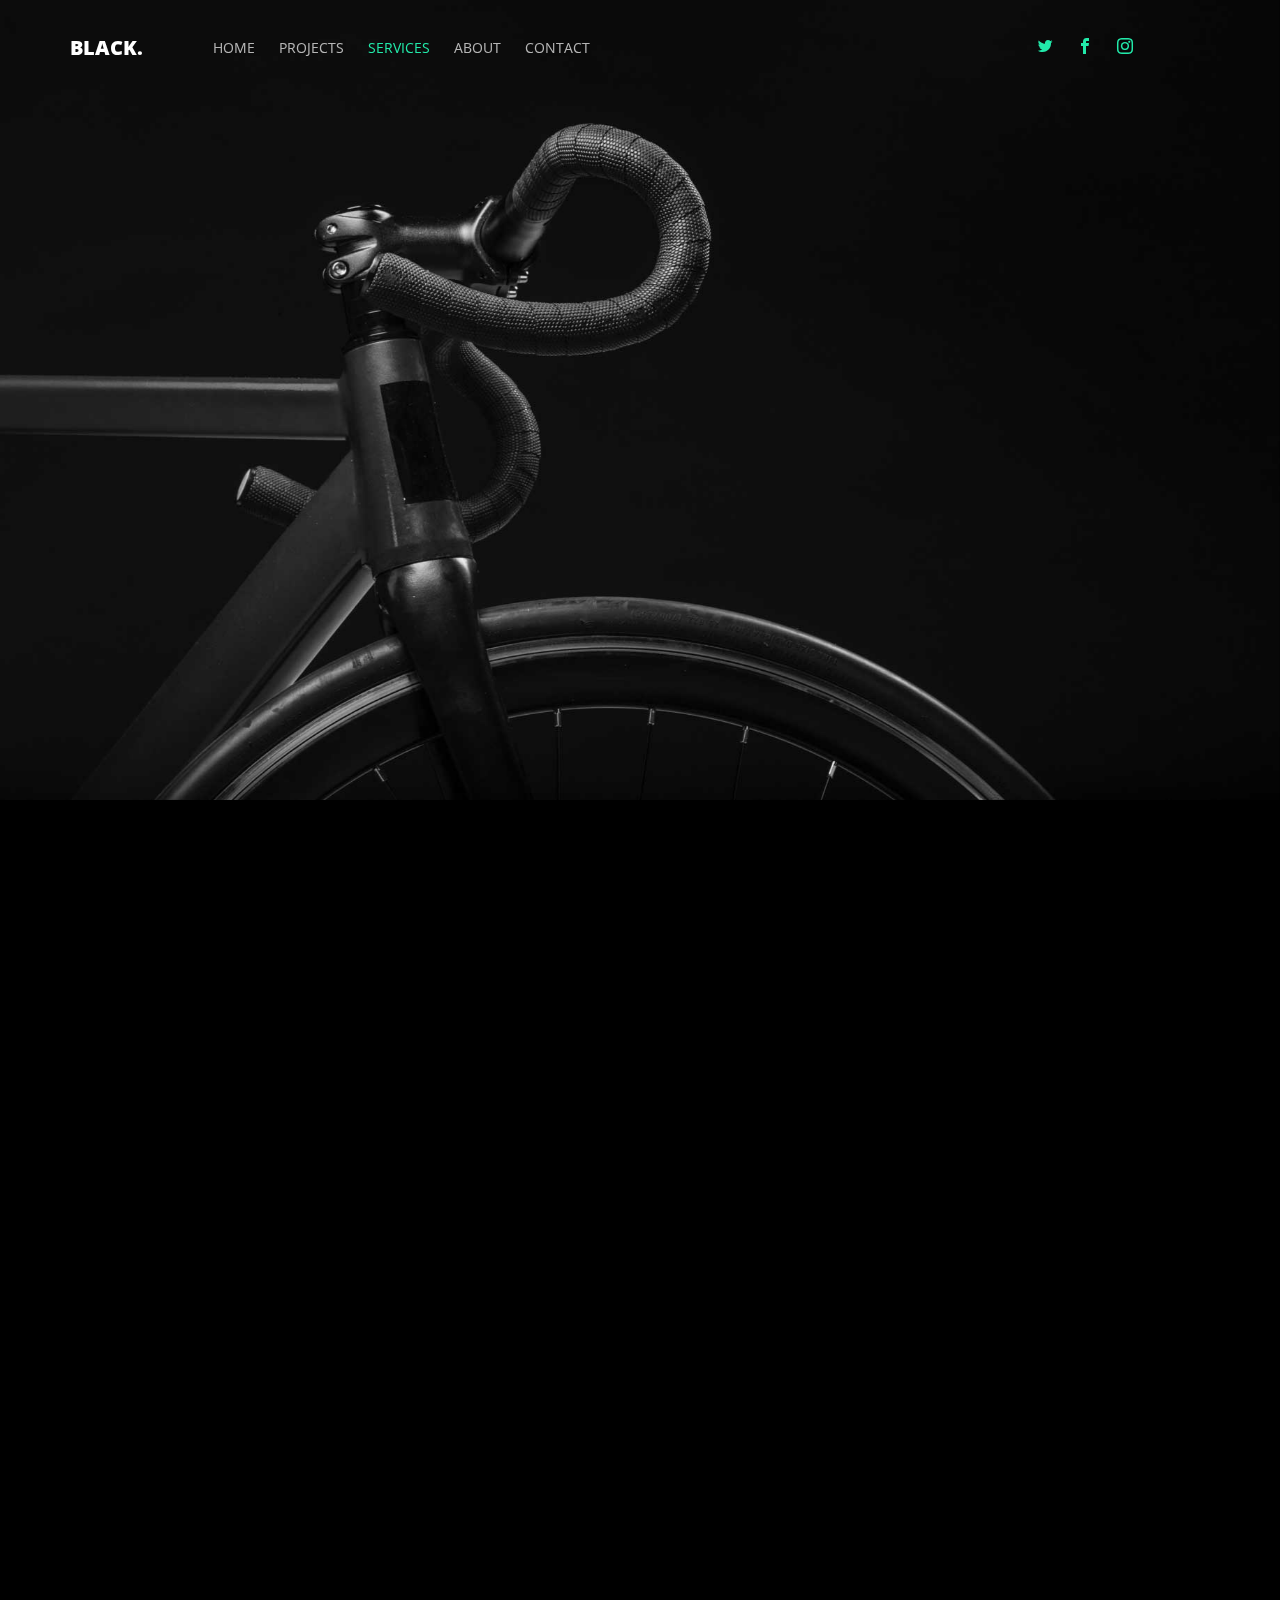
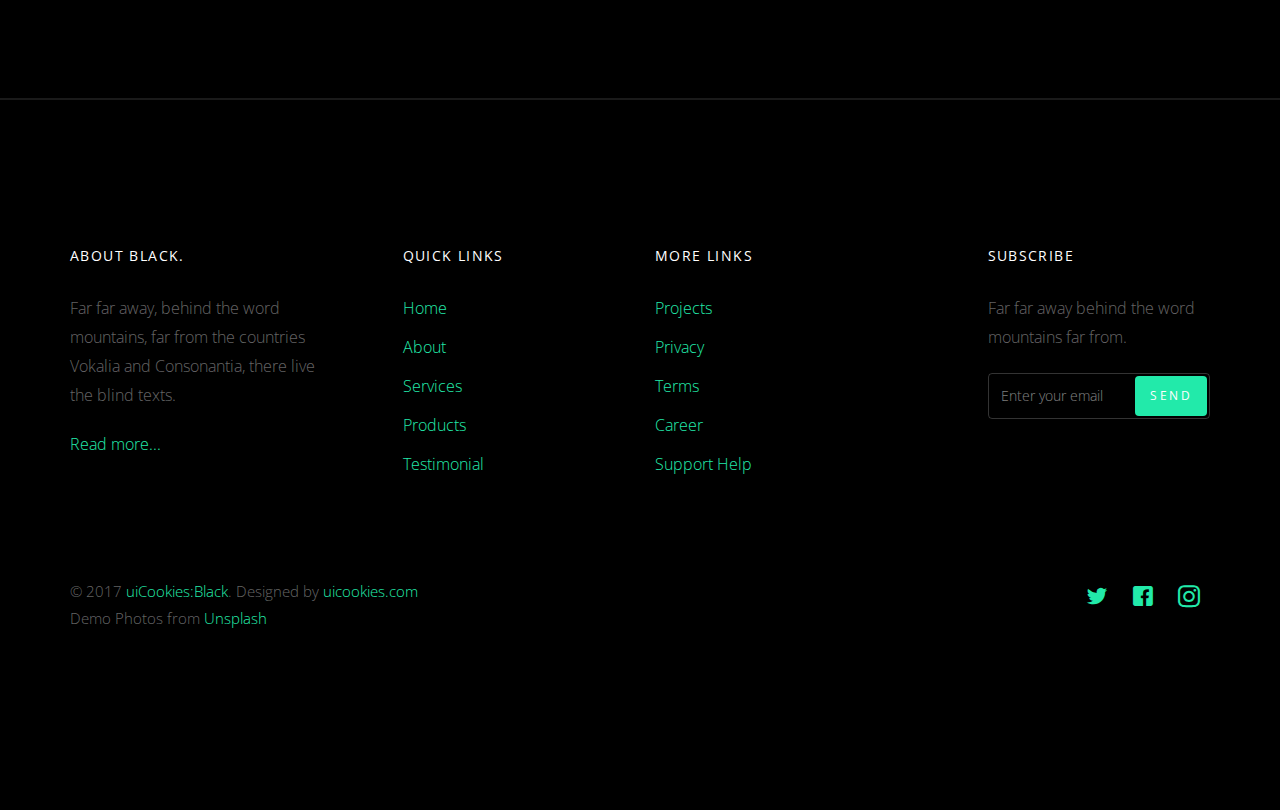
<file: services.html>
<!DOCTYPE html>

<html lang="en">
  <head>
    <meta charset="utf-8">
    <meta name="viewport" content="width=device-width, initial-scale=1">
    <title>uiCookies:Black &mdash; Free Bootstrap Theme, Free Responsive Bootstrap Website Template</title>
    <meta name="description" content="Free Bootstrap Theme by uicookies.com">
    <meta name="keywords" content="free website templates, free bootstrap themes, free template, free bootstrap, free website template">
    
    <link href="https://fonts.googleapis.com/css?family=Open+Sans:300,400" rel="stylesheet">
    <link rel="stylesheet" href="css/styles-merged.css">
    <link rel="stylesheet" href="css/style.min.css">
    <link rel="stylesheet" href="css/custom.css">

    <!--[if lt IE 9]>
      <script src="js/vendor/html5shiv.min.js"></script>
      <script src="js/vendor/respond.min.js"></script>
    <![endif]-->
  </head>
  <body>

  <!-- START: header -->
  
  <div class="probootstrap-loader"></div>

  <header role="banner" class="probootstrap-header">
    <div class="container">
        <a href="index.html" class="probootstrap-logo">Black<span>.</span></a>
        
        <a href="#" class="probootstrap-burger-menu visible-xs" ><i>Menu</i></a>
        <div class="mobile-menu-overlay"></div>

        <nav role="navigation" class="probootstrap-nav hidden-xs">
          <ul class="probootstrap-main-nav">
            <li><a href="index.html">Home</a></li>
            <li><a href="projects.html">Projects</a></li>
            <li class="active"><a href="services.html">Services</a></li>
            <li><a href="about.html">About</a></li>
            <li><a href="contact.html">Contact</a></li>
          </ul>
          <ul class="probootstrap-right-nav hidden-xs">
            <li><a href="#"><i class="icon-twitter"></i></a></li>
            <li><a href="#"><i class="icon-facebook2"></i></a></li>
            <li><a href="#"><i class="icon-instagram2"></i></a></li>
          </ul>
          <div class="extra-text visible-xs"> 
            <a href="#" class="probootstrap-burger-menu"><i>Menu</i></a>
            <h5>Address</h5>
            <p>198 West 21th Street, Suite 721 New York NY 10016</p>
            <h5>Connect</h5>
            <ul class="social-buttons">
              <li><a href="#"><i class="icon-twitter"></i></a></li>
              <li><a href="#"><i class="icon-facebook2"></i></a></li>
              <li><a href="#"><i class="icon-instagram2"></i></a></li>
            </ul>
          </div>
        </nav>
    </div>
  </header>
  <!-- END: header -->
  <section class="probootstrap-slider flexslider">
    <ul class="slides">
      <li style="background-image: url(img/slider_1.jpg);">
        <div class="container">
          <div class="row">
            <div class="col-md-12 text-center">
              <div class="slides-text probootstrap-animate">
                <h2>Services</h2>
                <p>Free HTML5 Template by <a href="https://uicookies.com/" target="_blank">uicookies.com</a>. Far far away, behind the word mountains, far from the countries.</p>
              </div>
            </div>
          </div>
        </div>
      </li>
    </ul>
  </section>
  <!-- END: slider  -->


  <section class="probootstrap-section">
    <div class="container">
      <div class="row">
        <div class="col-md-4">
          <div class="service left-icon probootstrap-animate">

            <div class="icon">
              <i class="icon-laptop3"></i>
            </div>
            <div class="text">
              <h3 class="heading">Business Strategy</h3>
              <p>Far far away, behind the word mountains, far from the countries Vokalia and Consonantia, there live the blind texts. </p>
              <p><a href="single-page.html">Learn more</a></p>
            </div>

          </div>
        </div>
        <div class="col-md-4">
          <div class="service left-icon probootstrap-animate">
            <div class="icon">
              <i class="icon-presentation"></i>
            </div>
            <div class="text">
              <h3 class="heading">Business Marketing</h3>
              <p>Far far away, behind the word mountains, far from the countries Vokalia and Consonantia, there live the blind texts. </p>
              <p><a href="single-page.html">Learn more</a></p>
            </div>
          </div>
        </div>
        <div class="col-md-4">
          <div class="service left-icon probootstrap-animate">
            <div class="icon">
              <i class="icon-wallet2"></i>
            </div>
            <div class="text">
              <h3 class="heading">Business Profit</h3>
              <p>Far far away, behind the word mountains, far from the countries Vokalia and Consonantia, there live the blind texts. </p>
              <p><a href="single-page.html">Learn more</a></p>
            </div>
          </div>
        </div>


        <div class="col-md-4">
          <div class="service left-icon probootstrap-animate">

            <div class="icon">
              <i class="icon-hourglass"></i>
            </div>
            <div class="text">
              <h3 class="heading">Fast &amp; Reliable</h3>
              <p>Far far away, behind the word mountains, far from the countries Vokalia and Consonantia, there live the blind texts. </p>
              <p><a href="single-page.html">Learn more</a></p>
            </div>

          </div>
        </div>
        <div class="col-md-4">
          <div class="service left-icon probootstrap-animate">
            <div class="icon">
              <i class="icon-shield3"></i>
            </div>
            <div class="text">
              <h3 class="heading">Business Security</h3>
              <p>Far far away, behind the word mountains, far from the countries Vokalia and Consonantia, there live the blind texts. </p>
              <p><a href="single-page.html">Learn more</a></p>
            </div>
          </div>
        </div>
        <div class="col-md-4">
          <div class="service left-icon probootstrap-animate">
            <div class="icon">
              <i class="icon-adjustments"></i>
            </div>
            <div class="text">
              <h3 class="heading">Full Customization</h3>
              <p>Far far away, behind the word mountains, far from the countries Vokalia and Consonantia, there live the blind texts. </p>
              <p><a href="single-page.html">Learn more</a></p>
            </div>
          </div>
        </div>

      </div>
    </div>
  </section>
  <!-- END section -->
  
  <div class="container">
    <div class="probootstrap-cta probootstrap-animate border-bototm-none">
      <h2 class="mb20">Do you have amazing project in mind? Let's get started.</h2>
      <p>Far far away, behind the word mountains, far from the countries Vokalia and Consonantia, there live the blind texts. Separated they live in Bookmarksgrove right at the coast of the Semantics, a large language ocean.</p>
      <p><a href="#" role="button" class="btn btn-primary">Get In Touch</a></p>
    </div>
  </div>

  <!-- END section cta -->

  <footer class="probootstrap-footer probootstrap-bg">
    <div class="container">
      <div class="row mb60">
        <div class="col-md-3">
          <div class="probootstrap-footer-widget">
            <h4 class="heading">About Black.</h4>
            <p>Far far away, behind the word mountains, far from the countries Vokalia and Consonantia, there live the blind texts. </p>
            <p><a href="#">Read more...</a></p>
          </div> 
        </div>
        <div class="col-md-3">
          <div class="probootstrap-footer-widget probootstrap-link-wrap">
            <h4 class="heading">Quick Links</h4>
            <ul class="stack-link">
              <li><a href="#">Home</a></li>
              <li><a href="#">About</a></li>
              <li><a href="#">Services</a></li>
              <li><a href="#">Products</a></li>
              <li><a href="#">Testimonial</a></li>
            </ul>
          </div>
        </div>
        <div class="col-md-3">
          <div class="probootstrap-footer-widget">
            <h4 class="heading">More Links</h4>
            <ul class="stack-link">
              <li><a href="#">Projects</a></li>
              <li><a href="#">Privacy</a></li>
              <li><a href="#">Terms</a></li>
              <li><a href="#">Career</a></li>
              <li><a href="#">Support Help</a></li>
            </ul>
          </div> 
        </div>
        <div class="col-md-3">
          <div class="probootstrap-footer-widget probootstrap-link-wrap">
            <h4 class="heading">Subscribe</h4>
            <p>Far far away behind the word mountains far from.</p>
            <form action="#">
              <div class="form-field">
                <input type="text" class="form-control" placeholder="Enter your email">
                <button class="btn btn-subscribe">Send</button>
              </div>
            </form>
          </div>
        </div>
      </div>
      <div class="row copyright">
        <div class="col-md-6">
          <div class="probootstrap-footer-widget">
            <p>&copy; 2017 <a href="https://uicookies.com/">uiCookies:Black</a>. Designed by <a href="https://uicookies.com/">uicookies.com</a> <br> Demo Photos from <a href="https://unsplash.com/">Unsplash</a></p>
          </div>
        </div>
        <div class="col-md-6">
          <div class="probootstrap-footer-widget right">
            <ul class="probootstrap-social">
              <li><a href="#"><i class="icon-twitter"></i></a></li>
              <li><a href="#"><i class="icon-facebook"></i></a></li>
              <li><a href="#"><i class="icon-instagram2"></i></a></li>
            </ul>
          </div>
        </div>
      </div>
    </div>
  </footer>

  <div class="gototop js-top">
    <a href="#" class="js-gotop"><i class="icon-chevron-thin-up"></i></a>
  </div>

  <script src="js/scripts.min.js"></script>
  <script src="js/main.min.js"></script>
  <script src="js/custom.js"></script>
  
  </body>
</html>
</file>
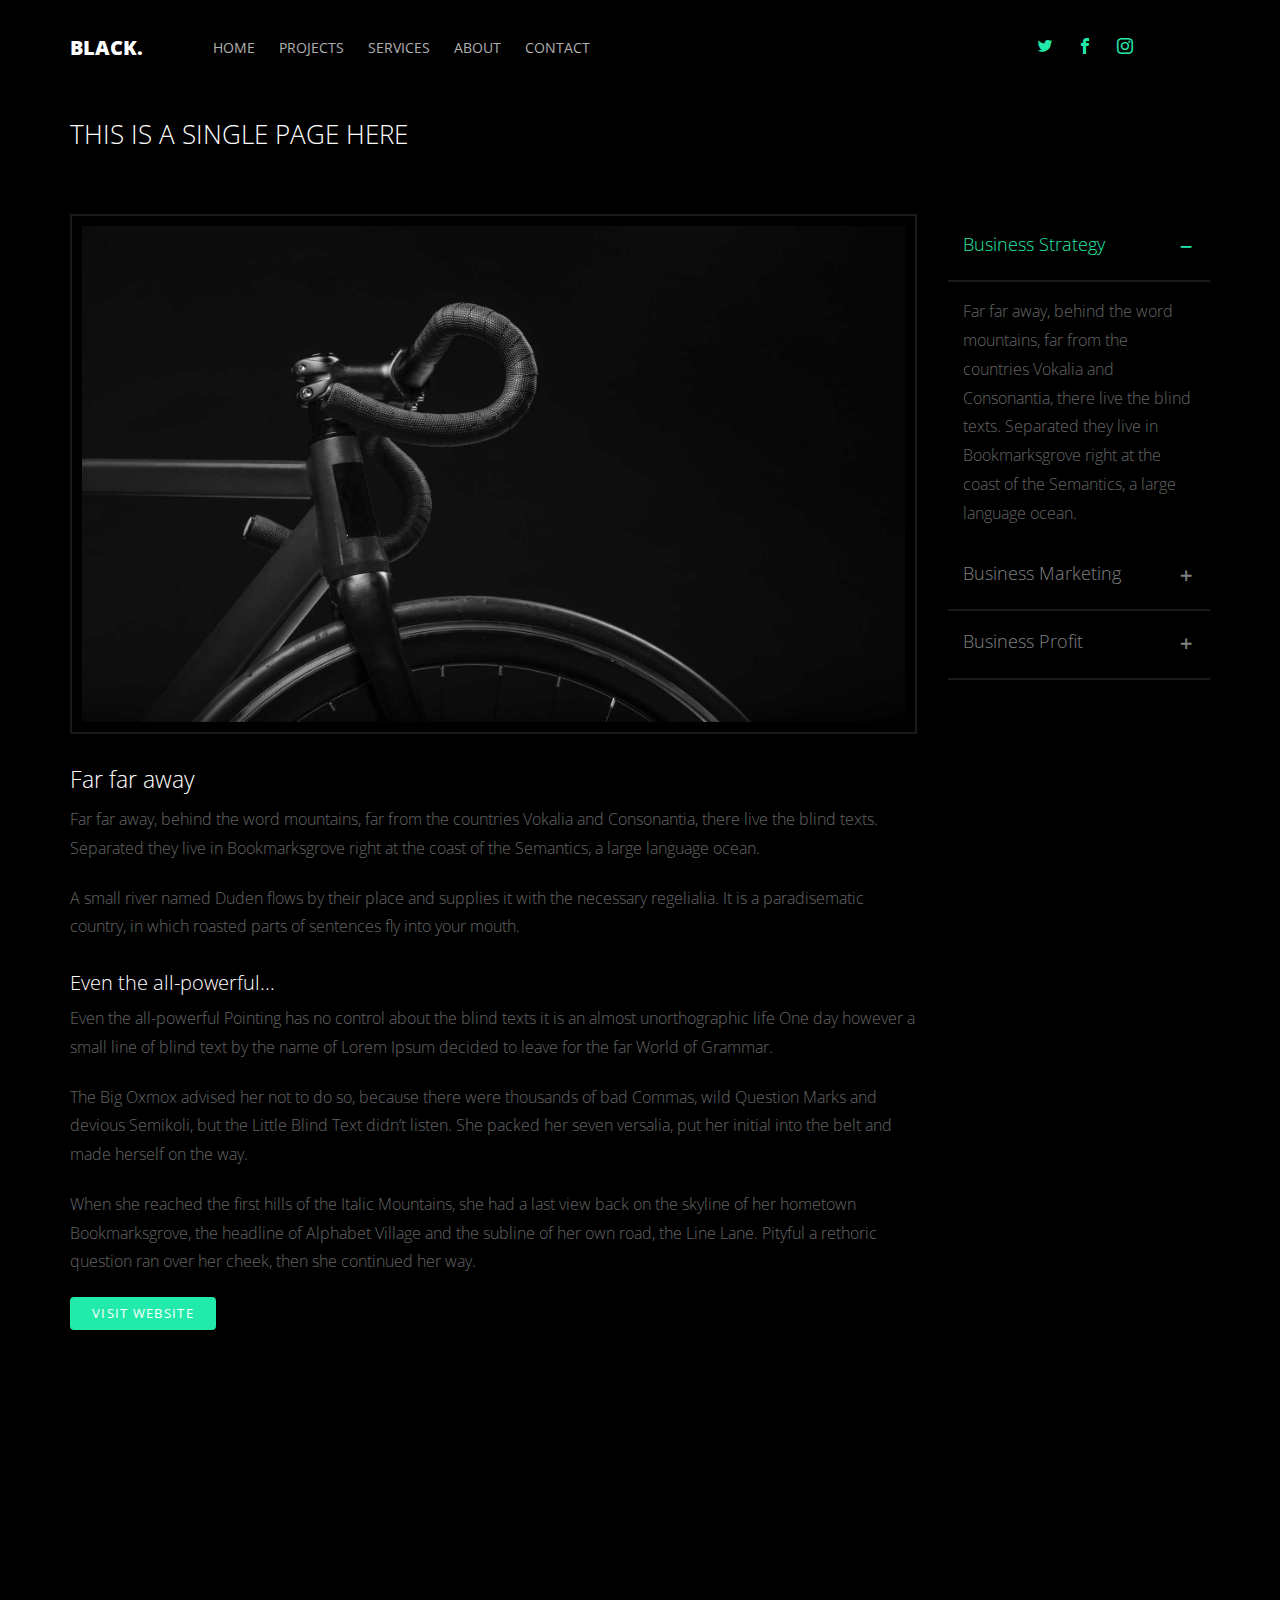
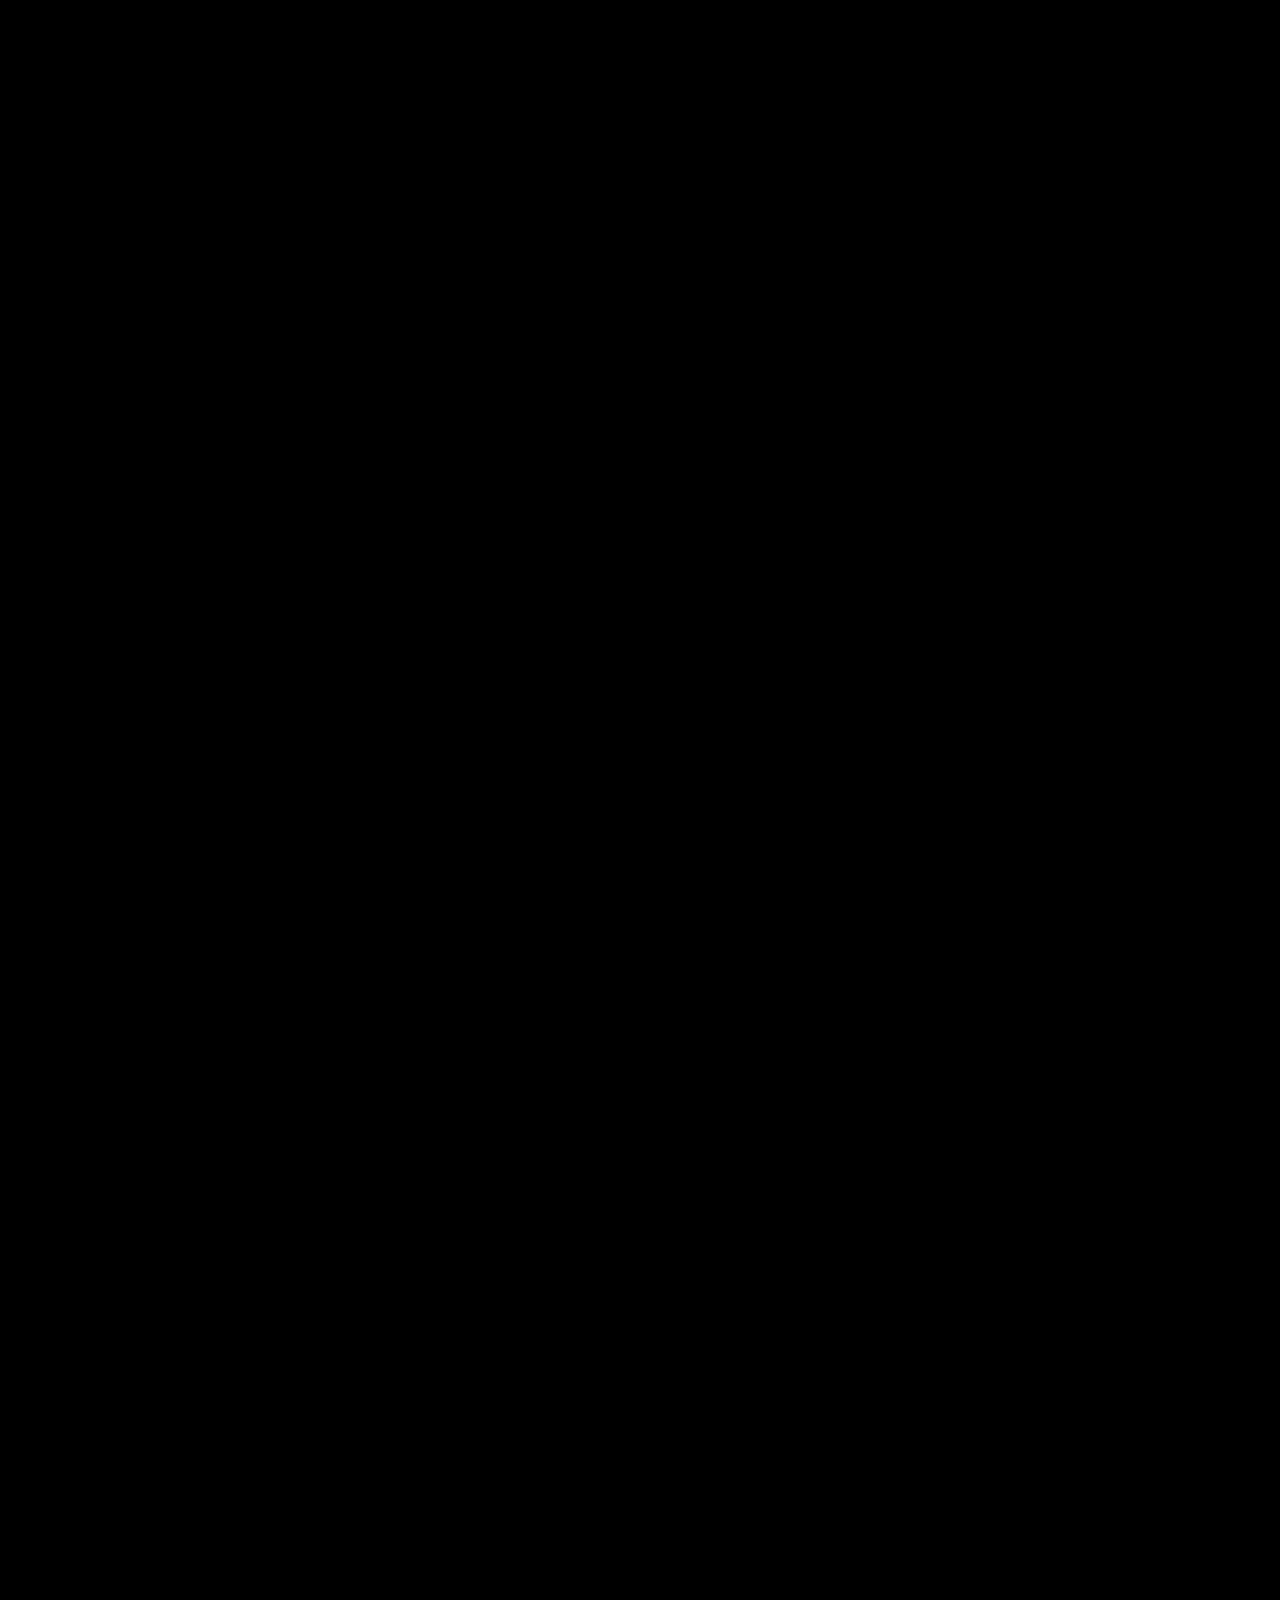
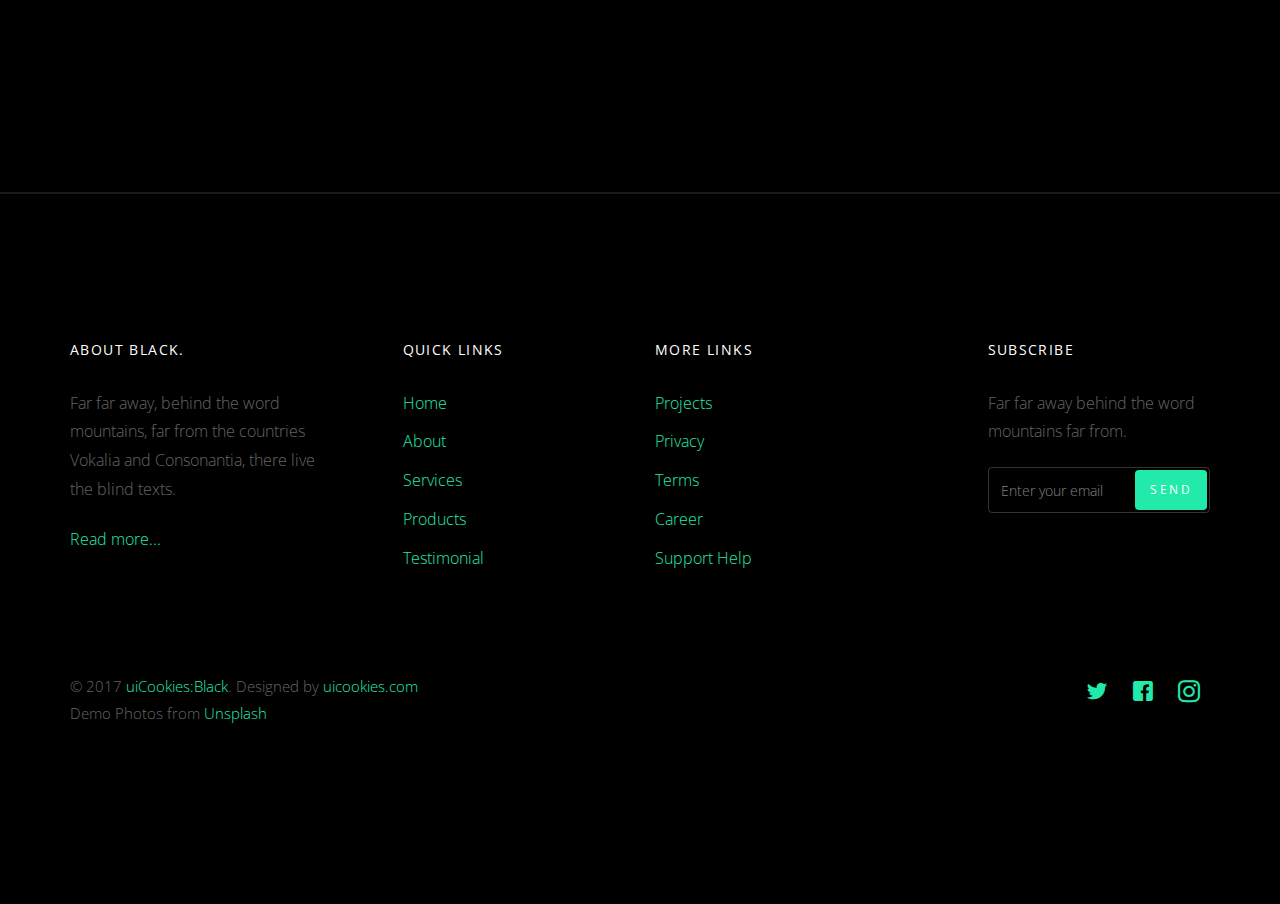
<file: single-page.html>
<!DOCTYPE html>
<html lang="en">
  <head>
    <meta charset="utf-8">
    <meta name="viewport" content="width=device-width, initial-scale=1">
    <title>uiCookies:Black &mdash; Free Bootstrap Theme, Free Responsive Bootstrap Website Template</title>
    <meta name="description" content="Free Bootstrap Theme by uicookies.com">
    <meta name="keywords" content="free website templates, free bootstrap themes, free template, free bootstrap, free website template">
    
    <link href="https://fonts.googleapis.com/css?family=Open+Sans:300,400" rel="stylesheet">
    <link rel="stylesheet" href="css/styles-merged.css">
    <link rel="stylesheet" href="css/style.min.css">
    <link rel="stylesheet" href="css/custom.css">

    <!--[if lt IE 9]>
      <script src="js/vendor/html5shiv.min.js"></script>
      <script src="js/vendor/respond.min.js"></script>
    <![endif]-->
  </head>
  <body>

  <!-- START: header -->
  
  <div class="probootstrap-loader"></div>

  <header role="banner" class="probootstrap-header">
    <div class="container">
        <a href="index.html" class="probootstrap-logo">Black<span>.</span></a>
        
        <a href="#" class="probootstrap-burger-menu visible-xs" ><i>Menu</i></a>
        <div class="mobile-menu-overlay"></div>

        <nav role="navigation" class="probootstrap-nav hidden-xs">
          <ul class="probootstrap-main-nav">
            <li><a href="index.html">Home</a></li>
            <li><a href="projects.html">Projects</a></li>
            <li><a href="services.html">Services</a></li>
            <li><a href="about.html">About</a></li>
            <li><a href="contact.html">Contact</a></li>
          </ul>
          <ul class="probootstrap-right-nav hidden-xs">
            <li><a href="#"><i class="icon-twitter"></i></a></li>
            <li><a href="#"><i class="icon-facebook2"></i></a></li>
            <li><a href="#"><i class="icon-instagram2"></i></a></li>
          </ul>
          <div class="extra-text visible-xs"> 
            <a href="#" class="probootstrap-burger-menu"><i>Menu</i></a>
            <h5>Address</h5>
            <p>198 West 21th Street, Suite 721 New York NY 10016</p>
            <h5>Connect</h5>
            <ul class="social-buttons">
              <li><a href="#"><i class="icon-twitter"></i></a></li>
              <li><a href="#"><i class="icon-facebook2"></i></a></li>
              <li><a href="#"><i class="icon-instagram2"></i></a></li>
            </ul>
          </div>
        </nav>
    </div>
  </header>
  <section class="page-title">
    <div class="container">
      <!-- <div class="row">
        <div class="col-md-12 section-heading"> -->
          <h1>This is a single page here</h1>
        <!-- </div>
      </div> -->
    </div>
  </section>

  <section class="probootstrap-section">
    <div class="container">
      <div class="row">
        <div class="col-md-9">
          <p><img src="img/slider_1.jpg" alt="Free HTML5 Bootstrap Template by uicookies.com" class="img-responsive img-border"></p>
          <h2>Far far away</h2>
          <p>Far far away, behind the word mountains, far from the countries Vokalia and Consonantia, there live the blind texts. Separated they live in Bookmarksgrove right at the coast of the Semantics, a large language ocean.</p>

          <p>A small river named Duden flows by their place and supplies it with the necessary regelialia. It is a paradisematic country, in which roasted parts of sentences fly into your mouth.</p>

          <h3>Even the all-powerful...</h3>

          <p>Even the all-powerful Pointing has no control about the blind texts it is an almost unorthographic life One day however a small line of blind text by the name of Lorem Ipsum decided to leave for the far World of Grammar.</p>

          <p>The Big Oxmox advised her not to do so, because there were thousands of bad Commas, wild Question Marks and devious Semikoli, but the Little Blind Text didn’t listen. She packed her seven versalia, put her initial into the belt and made herself on the way.</p>

          <p>When she reached the first hills of the Italic Mountains, she had a last view back on the skyline of her hometown Bookmarksgrove, the headline of Alphabet Village and the subline of her own road, the Line Lane. Pityful a rethoric question ran over her cheek, then she continued her way.</p>

          <p><a href="https://uicookies.com/" target="_blank" role="button" class="btn btn-primary btn-sm">Visit Website</a></p>


        </div>
        <div class="col-md-3">
          


          <div class="panel-group probootstrap-panel" id="accordion" role="tablist" aria-multiselectable="true">
            <div class="panel panel-default">
              <div class="panel-heading" role="tab" id="headingOne">
                <h4 class="panel-title">
                  <a role="button" data-toggle="collapse" data-parent="#accordion" href="#collapseOne" aria-expanded="true" aria-controls="collapseOne">

                    Business Strategy
                  </a>
                </h4>
              </div>
              <div id="collapseOne" class="panel-collapse collapse in" role="tabpanel" aria-labelledby="headingOne">
                <div class="panel-body">
                  <p>Far far away, behind the word mountains, far from the countries Vokalia and Consonantia, there live the blind texts. Separated they live in Bookmarksgrove right at the coast of the Semantics, a large language ocean.</p>

                  
                </div>
              </div>
            </div>
            <div class="panel panel-default">
              <div class="panel-heading" role="tab" id="headingTwo">
                <h4 class="panel-title">
                  <a class="collapsed" role="button" data-toggle="collapse" data-parent="#accordion" href="#collapseTwo" aria-expanded="false" aria-controls="collapseTwo">
                    Business Marketing
                  </a>
                </h4>
              </div>
              <div id="collapseTwo" class="panel-collapse collapse" role="tabpanel" aria-labelledby="headingTwo">
                <div class="panel-body">
                  <p>A small river named Duden flows by their place and supplies it with the necessary regelialia. It is a paradisematic country, in which roasted parts of sentences fly into your mouth.</p>
                  
                </div>
              </div>
            </div>
            <div class="panel panel-default">
              <div class="panel-heading" role="tab" id="headingThree">
                <h4 class="panel-title">
                  <a class="collapsed" role="button" data-toggle="collapse" data-parent="#accordion" href="#collapseThree" aria-expanded="false" aria-controls="collapseThree">
                    Business Profit
                  </a>
                </h4>
              </div>
              <div id="collapseThree" class="panel-collapse collapse" role="tabpanel" aria-labelledby="headingThree">
                <div class="panel-body">
                  <p>Even the all-powerful Pointing has no control about the blind texts it is an almost unorthographic life One day however a small line of blind text by the name of Lorem Ipsum decided to leave for the far World of Grammar.</p>
                </div>
              </div>
            </div>
          </div>
          <!-- END panel-group -->
        </div>
      </div>
    </div>
  </section>
  
  
  <div class="container">
    <div class="probootstrap-cta probootstrap-animate">
      <h2 class="mb20">Create a beautiful templates to benefits many.</h2>
      <p>Far far away, behind the word mountains, far from the countries Vokalia and Consonantia, there live the blind texts. Separated they live in Bookmarksgrove right at the coast of the Semantics, a large language ocean.</p>
      <p><a href="#" role="button" class="btn btn-primary">Get started</a></p>
    </div>
  </div>

  <!-- END section cta -->

  <section class="probootstrap-section">
    <div class="container">
      <div class="row">
        <div class="col-md-12 section-heading probootstrap-animate">
          <h2>The Projects</h2>
        </div>
      </div>
      <div class="row">
        <div class="col-md-4 probootstrap-animate">
          <div class="probootstrap-card">
            <div class="probootstrap-card-media">
              <a href="#"><img src="img/slider_1.jpg" class="img-responsive img-border" alt="Free HTML5 Template by uicookies.com"></a>
            </div>
            <div class="probootstrap-card-text">
              <h2 class="probootstrap-card-heading mb0">A Clever Bike</h2>
              <p class="category">Design &amp; Model</p>
              <p>Far far away, behind the word mountains, far from the countries Vokalia and Consonantia, there live the blind texts. Separated they live in Bookmarksgrove right at the coast of the Semantics, a large language ocean.</p>
              <p><a href="#">View details</a></p>
            </div>
          </div>
        </div>
        <div class="col-md-4 probootstrap-animate">
          <div class="probootstrap-card">
            <div class="probootstrap-card-media">
              <a href="#"><img src="img/slider_2.jpg" class="img-responsive img-border" alt="Free HTML5 Template by uicookies.com"></a>
            </div>
            <div class="probootstrap-card-text">
              <h2 class="probootstrap-card-heading mb0">Sleek Spaker</h2>
              <p class="category">Design</p>
              <p>Far far away, behind the word mountains, far from the countries Vokalia and Consonantia, there live the blind texts. Separated they live in Bookmarksgrove right at the coast of the Semantics, a large language ocean.</p>
              <p><a href="#">View details</a></p>
            </div>
          </div>
        </div>
        <div class="col-md-4 probootstrap-animate">
          <div class="probootstrap-card">
            <div class="probootstrap-card-media">
              <a href="#"><img src="img/slider_3.jpg" class="img-responsive img-border" alt="Free HTML5 Template by uicookies.com"></a>
            </div>
            <div class="probootstrap-card-text">
              <h2 class="probootstrap-card-heading mb0">Black Person</h2>
              <p class="category">Photography</p>
              <p>Far far away, behind the word mountains, far from the countries Vokalia and Consonantia, there live the blind texts. Separated they live in Bookmarksgrove right at the coast of the Semantics, a large language ocean.</p>
              <p><a href="#">View details</a></p>
            </div>
          </div>
        </div>
      </div>
    </div>
  </section>
  <!-- END section -->
  
  <section class="probootstrap-section">
    <div class="container">
      <div class="row">
        <div class="col-md-12 section-heading probootstrap-animate">
          <h2>The Team</h2>
        </div>
      </div>
      <div class="row">
        <div class="col-md-4 probootstrap-animate">
          <div class="probootstrap-card probootstrap-person text-center">
            <div class="probootstrap-card-media">
              <img src="img/person_1.jpg" class="img-responsive" alt="Free HTML5 Template by uicookies.com">
            </div>
            <div class="probootstrap-card-text">
              <h2 class="probootstrap-card-heading mb0">Jeremy Slater</h2>
              <p><small>Web Designer</small></p>
              <p>Far far away, behind the word mountains, far from the countries Vokalia and Consonantia, there live the blind texts. Separated they live in Bookmarksgrove right at the coast of the Semantics, a large language ocean.</p>
              <ul class="probootstrap-social">
                <li><a href="#"><i class="icon-facebook2"></i></a></li>
                <li><a href="#"><i class="icon-twitter"></i></a></li>
                <li><a href="#"><i class="icon-dribbble"></i></a></li>
                <li><a href="#"><i class="icon-instagram2"></i></a></li>
              </ul>
            </div>
          </div>
        </div>
        <div class="col-md-4 probootstrap-animate">
          <div class="probootstrap-card probootstrap-person text-center">
            <div class="probootstrap-card-media">
              <img src="img/person_2.jpg" class="img-responsive" alt="Free HTML5 Template by uicookies.com">
            </div>
            <div class="probootstrap-card-text">
              <h2 class="probootstrap-card-heading mb0">James Butterly</h2>
              <p><small>Web Developer</small></p>
              <p>Far far away, behind the word mountains, far from the countries Vokalia and Consonantia, there live the blind texts. Separated they live in Bookmarksgrove right at the coast of the Semantics, a large language ocean.</p>
              <ul class="probootstrap-social">
                <li><a href="#"><i class="icon-facebook2"></i></a></li>
                <li><a href="#"><i class="icon-twitter"></i></a></li>
                <li><a href="#"><i class="icon-github"></i></a></li>
                <li><a href="#"><i class="icon-instagram2"></i></a></li>
              </ul>
            </div>
          </div>
        </div>
        <div class="col-md-4 probootstrap-animate">
          <div class="probootstrap-card probootstrap-person text-center">
            <div class="probootstrap-card-media">
              <img src="img/person_3.jpg" class="img-responsive" alt="Free HTML5 Template by uicookies.com">
            </div>
            <div class="probootstrap-card-text">
              <h2 class="probootstrap-card-heading mb0">James Smith</h2>
              <p><small>Web Designer</small></p>
              <p>Far far away, behind the word mountains, far from the countries Vokalia and Consonantia, there live the blind texts. Separated they live in Bookmarksgrove right at the coast of the Semantics, a large language ocean.</p>
              <ul class="probootstrap-social">
                <li><a href="#"><i class="icon-facebook2"></i></a></li>
                <li><a href="#"><i class="icon-twitter"></i></a></li>
                <li><a href="#"><i class="icon-dribbble"></i></a></li>
                <li><a href="#"><i class="icon-instagram2"></i></a></li>
              </ul>
            </div>
          </div>
        </div>
      </div>
    </div>
  </section>
  <!-- END section -->

  <footer class="probootstrap-footer probootstrap-bg">
    <div class="container">
      <div class="row mb60">
        <div class="col-md-3">
          <div class="probootstrap-footer-widget">
            <h4 class="heading">About Black.</h4>
            <p>Far far away, behind the word mountains, far from the countries Vokalia and Consonantia, there live the blind texts. </p>
            <p><a href="#">Read more...</a></p>
          </div> 
        </div>
        <div class="col-md-3">
          <div class="probootstrap-footer-widget probootstrap-link-wrap">
            <h4 class="heading">Quick Links</h4>
            <ul class="stack-link">
              <li><a href="#">Home</a></li>
              <li><a href="#">About</a></li>
              <li><a href="#">Services</a></li>
              <li><a href="#">Products</a></li>
              <li><a href="#">Testimonial</a></li>
            </ul>
          </div>
        </div>
        <div class="col-md-3">
          <div class="probootstrap-footer-widget">
            <h4 class="heading">More Links</h4>
            <ul class="stack-link">
              <li><a href="#">Projects</a></li>
              <li><a href="#">Privacy</a></li>
              <li><a href="#">Terms</a></li>
              <li><a href="#">Career</a></li>
              <li><a href="#">Support Help</a></li>
            </ul>
          </div> 
        </div>
        <div class="col-md-3">
          <div class="probootstrap-footer-widget probootstrap-link-wrap">
            <h4 class="heading">Subscribe</h4>
            <p>Far far away behind the word mountains far from.</p>
            <form action="#">
              <div class="form-field">
                <input type="text" class="form-control" placeholder="Enter your email">
                <button class="btn btn-subscribe">Send</button>
              </div>
            </form>
          </div>
        </div>
      </div>
      <div class="row copyright">
        <div class="col-md-6">
          <div class="probootstrap-footer-widget">
            <p>&copy; 2017 <a href="https://uicookies.com/">uiCookies:Black</a>. Designed by <a href="https://uicookies.com/">uicookies.com</a> <br> Demo Photos from <a href="https://unsplash.com/">Unsplash</a></p>
          </div>
        </div>
        <div class="col-md-6">
          <div class="probootstrap-footer-widget right">
            <ul class="probootstrap-social">
              <li><a href="#"><i class="icon-twitter"></i></a></li>
              <li><a href="#"><i class="icon-facebook"></i></a></li>
              <li><a href="#"><i class="icon-instagram2"></i></a></li>
            </ul>
          </div>
        </div>
      </div>
    </div>
  </footer>

  <div class="gototop js-top">
    <a href="#" class="js-gotop"><i class="icon-chevron-thin-up"></i></a>
  </div>
  <script src="js/scripts.min.js"></script>
  <script src="js/main.min.js"></script>
  <script src="js/custom.js"></script>

  </body>
</html>
</file>
<file: css/custom.css>
/* Your custom css code goes here */
</file>
<file: css/style.min.css>
/*!==============================
 * Theme Name: Haus
 * Theme URL: https://probootstrap.com/haus-free-real-estate-html5-website-template
 * Version: 1.0
 * Author: ProBootstrap.com
 * Author URL: https://probootstrap.com
 * License: Released for free under the Creative Commons Attribution 3.0 license (probootstrap.com/license)
 */.probootstrap-logo,body{font-family:"Open Sans",sans-serif}.btn,.probootstrap-footer-widget .heading{letter-spacing:.1em;text-transform:uppercase}@font-face{font-family:icomoon;src:url(../fonts/icomoon/icomoon.eot?1z9v6x);src:url(../fonts/icomoon/icomoon.eot?1z9v6x#iefix) format("embedded-opentype"),url(../fonts/icomoon/icomoon.ttf?1z9v6x) format("truetype"),url(../fonts/icomoon/icomoon.woff?1z9v6x) format("woff"),url(../fonts/icomoon/icomoon.svg?1z9v6x#icomoon) format("svg");font-weight:400;font-style:normal}html{overflow-x:hidden;font-size:1em}body{background:#000;font-size:16px;line-height:1.8;color:rgba(255,255,255,.4);font-weight:300}::selection{background:#000;color:#fff}::-moz-selection{background:#000;color:#fff}.page-title h1,.probootstrap-card .probootstrap-card-text .probootstrap-card-heading,.probootstrap-panel .panel .panel-title,.section-heading h2,.service .heading,.service.left-icon h3,h1,h2,h3,h4{margin:1.414em 0 .5em;line-height:1.2;font-weight:300;color:#fff}.page-title h1,h1{margin-top:0;font-size:1.602em}.section-heading h2,h2{font-size:1.424em}.probootstrap-card .probootstrap-card-text .probootstrap-card-heading,.service .heading,.service.left-icon h3,h3{font-size:1.266em}.probootstrap-panel .panel .panel-title,h4{font-size:1.125em}.font_small,small{font-size:.889em}figure,ol,p,ul{margin-bottom:1.3em}a{-webkit-transition:.3s all;transition:.3s all;color:#22eaaa}a:focus,a:hover{color:#f2f2f2;text-decoration:none!important}a.hover-reverse{color:#fff}a.hover-reverse:active,a.hover-reverse:focus,a.hover-reverse:hover{color:#22eaaa;text-decoration:none}.probootstrap-header{padding-top:30px;padding-bottom:30px;width:100%;z-index:12;position:absolute;top:0}.probootstrap-logo{float:left;color:#fff;padding-left:0;font-size:20px;display:block;text-transform:uppercase;font-weight:900}.probootstrap-logo:active,.probootstrap-logo:focus,.probootstrap-logo:hover{color:#fff}@media screen and (max-width:768px){.probootstrap-logo{padding-left:0}}.probootstrap-nav{margin-left:60px;text-align:left;float:left;width:calc(100% - 200px);position:relative}.probootstrap-mobile-menu-active .probootstrap-nav{text-align:left;position:fixed;display:block!important;overflow-y:auto;top:0;right:0;bottom:0;z-index:1100;height:100vh;width:300px;background:#000;padding:40px;-webkit-transition:.3s all ease-out;transition:.3s all ease-out;-webkit-transform:translateX(300px);transform:translateX(300px)}.probootstrap-mobile-menu-active .probootstrap-nav .extra-text{display:block;float:left;clear:both;margin-top:30px;color:#fff}.probootstrap-mobile-menu-active .probootstrap-nav .extra-text .social-buttons{padding:0;margin:0 0 20px}.probootstrap-mobile-menu-active .probootstrap-nav .extra-text .social-buttons li{display:inline-block;zoom:1;padding:0;margin:0}.probootstrap-mobile-menu-active .probootstrap-nav .extra-text .social-buttons li a{color:#fff;padding:10px}.probootstrap-mobile-menu-active .probootstrap-nav .extra-text .social-buttons li:first-child a{padding-left:0}.probootstrap-mobile-menu-active .probootstrap-nav .extra-text h5{text-transform:uppercase;font-size:12px;font-weight:700;letter-spacing:.1em;color:rgba(255,255,255,.5)}.probootstrap-mobile-menu-active.show .probootstrap-nav{-webkit-transform:translateX(0);transform:translateX(0)}.probootstrap-main-nav{margin:0;padding:0}.probootstrap-mobile-menu-active .probootstrap-main-nav{float:left;margin-top:40px;width:100%}.probootstrap-main-nav li{margin:0;padding:0 10px;list-style:none;display:inline;font-size:18px}.probootstrap-mobile-menu-active .probootstrap-main-nav li{margin-bottom:10px;padding-left:0;padding-right:0;display:block}.probootstrap-main-nav li a{font-weight:400;text-transform:uppercase;padding:10px 0;color:rgba(255,255,255,.7);font-size:14px}.probootstrap-main-nav li a:hover,.probootstrap-mobile-menu-active .probootstrap-main-nav li a:hover,.probootstrap-mobile-menu-active.show .probootstrap-main-nav li a{color:#fff}.probootstrap-mobile-menu-active .probootstrap-main-nav li a{margin-bottom:10px;padding:5px 0;display:block;border-bottom:none!important}.probootstrap-main-nav li.probootstrap-cta{margin-left:20px}.probootstrap-main-nav li.probootstrap-cta a{border:2px solid #fff;padding-right:20px;padding-left:20px;border-radius:4px}.probootstrap-main-nav li.probootstrap-cta a:hover{background:#fff;color:#22eaaa}.probootstrap-mobile-menu-active .probootstrap-main-nav li.probootstrap-cta{margin-left:0;margin-top:20px}.probootstrap-mobile-menu-active .probootstrap-main-nav li.probootstrap-cta a{padding-top:2px;padding-bottom:2px}.probootstrap-main-nav li.active a{color:#22eaaa}.probootstrap-main-nav li.active a:hover{color:#fff}.probootstrap-mobile-menu-active .probootstrap-main-nav li.active a{color:#22eaaa}.mobile-menu-overlay{z-index:1099;position:fixed;top:0;bottom:0;left:0;right:0;width:100vw;height:100vh;background:rgba(0,0,0,.3);opacity:0;visibility:hidden;-webkit-transition:.3s all ease-out;transition:.3s all ease-out}.probootstrap-hover-overlay:before,.probootstrap-hover-overlay:hover:before,.probootstrap-mobile-menu-active.show .mobile-menu-overlay{opacity:1;visibility:visible}.probootstrap-header-social{position:absolute;top:34px;right:60px}.probootstrap-header-social li{display:inline;list-style:none;margin-left:5px}.probootstrap-header-social li a{color:#fff}.probootstrap-right-nav{position:absolute;top:3px;right:0;margin:0;padding:0}.probootstrap-right-nav li{padding:0;margin:0;display:inline-block;zoom:1;list-style:none}.probootstrap-right-nav li a{padding:0 10px}.probootstrap-burger-menu{display:inline-block;width:18px;height:18px;cursor:pointer;text-decoration:none}.probootstrap-burger-menu i{position:relative;display:inline-block;width:18px;height:2px;color:#fff;font:700 14px/.4 Helvetica,arial;text-transform:uppercase;text-indent:-55px;background:#fff;-webkit-transition:all .2s ease-out;transition:all .2s ease-out}.probootstrap-burger-menu i::after,.probootstrap-burger-menu i::before{content:'';width:18px;height:2px;background:#fff;position:absolute;left:0;-webkit-transition:all .2s ease-out;transition:all .2s ease-out}.probootstrap-burger-menu i::before{top:-7px}.probootstrap-burger-menu i::after{bottom:-7px}.probootstrap-burger-menu:hover i::before{top:-10px}.probootstrap-burger-menu:hover i::after{bottom:-10px}.probootstrap-burger-menu.active i{background:0 0}.probootstrap-burger-menu.active i::before{top:0;-webkit-transform:rotateZ(45deg);transform:rotateZ(45deg)}.probootstrap-burger-menu.active i::after{bottom:0;-webkit-transform:rotateZ(-45deg);transform:rotateZ(-45deg)}.probootstrap-mobile-menu-active.show .probootstrap-burger-menu i{color:#fff;background:#000}.probootstrap-mobile-menu-active.show .probootstrap-burger-menu i::after,.probootstrap-mobile-menu-active.show .probootstrap-burger-menu i::before{background:#fff}.probootstrap-burger-menu{position:absolute;top:30px;right:20px}.btn{border:none;border-radius:4px;-webkit-transition:.3s all ease-in;transition:.3s all ease-in;padding:10px}.btn.btn-sm{font-size:13px;padding:5px 20px}.btn.btn-lg{line-height:1.5;padding-top:20px;padding-bottom:20px}.btn.btn-primary{border:2px solid #22eaaa;background:#22eaaa;color:#fff}.btn.btn-primary:active,.btn.btn-primary:focus,.btn.btn-primary:hover{background:#39ecb3;color:#fff;border:2px solid #39ecb3}.btn.btn-primary:active,.btn.btn-primary:focus{outline:0;border:2px solid #39ecb3}.btn.btn-ghost{background:0 0;border:2px solid #22eaaa;color:#22eaaa}.btn.btn-ghost:hover{background:#22eaaa;color:#fff;border:2px solid #22eaaa}.btn.btn-ghost:active,.btn.btn-ghost:focus{outline:0;background:0 0;color:#22eaaa;border:2px solid #22eaaa}.btn.btn-ghost.btn-ghost-white{background:0 0;border:2px solid #fff;color:#fff}.btn.btn-ghost.btn-ghost-white:hover{background:#fff;color:#22eaaa}.btn.btn-ghost.btn-ghost-white:active,.btn.btn-ghost.btn-ghost-white:focus{outline:0;background:#fff;color:#22eaaa;border:2px solid #fff}.btn.btn-black,.btn.btn-black:active,.btn.btn-black:focus,.btn.btn-black:hover{background:#000;border:1px solid #000;color:#fff}.btn.btn-black:active,.btn.btn-black:focus{outline:0}.probootstrap-section{padding:4em 0;position:relative;z-index:2}.probootstrap-section.probootstrap-section-sm{padding:3em 0}.probootstrap-section.probootstrap-border-top{border-top:1px solid rgba(0,0,0,.1)}.probootstrap-section.probootstrap-border-bottom{border-bottom:1px solid rgba(0,0,0,.1)}.probootstrap-section>.container.probootstrap-border-top{padding-top:50px;border-top:1px solid rgba(0,0,0,.1)}.probootstrap-cta,.probootstrap-footer{border-top:2px solid rgba(255,255,255,.1)}.probootstrap-section.probootstrap-section-colored,.probootstrap-section.probootstrap-section-dark{background:#ddf0f3;background:-webkit-gradient(linear,left top,right top,from(#ddf0f3),to(#22eaaa));background:linear-gradient(to right,#ddf0f3 0,#22eaaa 100%);filter:progid:DXImageTransform.Microsoft.gradient( startColorstr=$firstcolor, endColorstr=$secondcolor, GradientType=1 )}.probootstrap-section.probootstrap-section-colored .section-heading h2,.probootstrap-section.probootstrap-section-dark .section-heading h2{color:#fff}.probootstrap-section.probootstrap-section-colored .section-heading p,.probootstrap-section.probootstrap-section-dark .section-heading p{color:rgba(255,255,255,.6)}.probootstrap-section.probootstrap-section-colored .heading-with-icon,.probootstrap-section.probootstrap-section-colored .heading-with-icon i,.probootstrap-section.probootstrap-section-dark .heading-with-icon,.probootstrap-section.probootstrap-section-dark .heading-with-icon i{color:#22eaaa}.probootstrap-section.probootstrap-section-colored p,.probootstrap-section.probootstrap-section-dark .section-heading h2,.probootstrap-section.probootstrap-section-dark p{color:#fff}.probootstrap-section.probootstrap-section-dark{background:#222;color:#fff}.probootstrap-section.probootstrap-section-dark .section-heading p,.probootstrap-section.probootstrap-section-dark p{color:rgba(255,255,255,.6)}.probootstrap-section.probootstrap-section-lighter{background:#f7f7f7}@media screen and (max-width:768px){.probootstrap-section{padding:3em 0}}.probootstrap-section.probootstrap-bg{background-size:cover;background-repeat:no-repeat;background-attachment:fixed;padding:8em 0}.probootstrap-section.probootstrap-bg:before{position:absolute;content:"";background:rgba(0,0,0,.6);top:0;left:0;right:0;bottom:0;z-index:-1}.probootstrap-section.probootstrap-bg .heading{margin-top:0;margin-bottom:10px;color:#fff;font-family:"Open Sans",sans-serif;font-size:30px;line-height:30px}.probootstrap-cta :last-child,.probootstrap-panel .panel .panel-body :last-child{margin-bottom:0}.probootstrap-section.probootstrap-bg .sub-heading{font-size:20px;line-height:1.5;color:rgba(255,255,255,.7)}.probootstrap-section.probootstrap-bg .container{position:relative;z-index:2}.probootstrap-cta{border-bottom:2px solid rgba(255,255,255,.1);padding:50px 0;float:left;width:100%}.probootstrap-cta.border-bototm-none{border-bottom:none}.probootstrap-cta h2{margin-top:0;margin-bottom:0;text-transform:uppercase}.probootstrap-relative{position:relative}.probootstrap-owl-navigation{margin:0;padding:0}.probootstrap-owl-navigation.absolute{position:absolute;top:2px}@media screen and (max-width:768px){.probootstrap-owl-navigation.absolute{position:relative;margin-bottom:40px}}.probootstrap-owl-navigation.absolute.right{right:10px}.probootstrap-owl-navigation.absolute.left{left:0}.probootstrap-owl-navigation li{display:inline-block;list-style:none;margin:0;padding:0}.probootstrap-owl-navigation li a{font-size:30px;padding:0;color:#ccc}.probootstrap-owl-navigation li a:hover{color:#333}.probootstrap-footer-widget{float:left;width:100%;margin-bottom:30px}.probootstrap-footer-widget .heading{font-size:14px;margin-bottom:30px;font-weight:400}.probootstrap-footer-widget.right{text-align:right}.probootstrap-footer{padding:5em 0}@media screen and (max-width:768px){.probootstrap-footer-widget.right{text-align:left}.probootstrap-footer{padding:3em 0}}.probootstrap-footer.probootstrap-bg{background-size:cover;background-repeat:no-repeat;background-attachment:fixed;padding:8em 0;position:relative}.probootstrap-footer.probootstrap-bg a{text-decoration:none;color:#22eaaa}.probootstrap-footer.probootstrap-bg a:hover{color:#fff;text-decoration:underline}.probootstrap-card .probootstrap-card-text .probootstrap-footer.probootstrap-bg .probootstrap-card-heading,.probootstrap-footer.probootstrap-bg .probootstrap-card .probootstrap-card-text .probootstrap-card-heading,.probootstrap-footer.probootstrap-bg .probootstrap-panel .panel .panel-title,.probootstrap-footer.probootstrap-bg .service .heading,.probootstrap-footer.probootstrap-bg h2,.probootstrap-footer.probootstrap-bg h3,.probootstrap-footer.probootstrap-bg h4,.probootstrap-panel .panel .probootstrap-footer.probootstrap-bg .panel-title,.service .probootstrap-footer.probootstrap-bg .heading{color:#fff}.probootstrap-footer.probootstrap-bg:before{position:absolute;content:"";background:rgba(0,0,0,.9);top:0;left:0;right:0;bottom:0;z-index:1}.probootstrap-footer>.container{position:relative;z-index:2}.probootstrap-footer form .form-control{border:1px solid rgba(255,255,255,.2);background:0 0;-webkit-box-shadow:none;box-shadow:none;height:46px;color:#fff;-webkit-transition:.3s all ease-in;transition:.3s all ease-in}.probootstrap-footer form .form-control:active,.probootstrap-footer form .form-control:focus{outline:0;border:1px solid #fff}.probootstrap-footer form .form-control::-webkit-input-placeholder{color:rgba(255,255,255,.5)}.probootstrap-footer form .form-control::-moz-placeholder{color:rgba(255,255,255,.5)}.probootstrap-footer form .form-control:-ms-input-placeholder{color:rgba(255,255,255,.5)}.probootstrap-footer form .form-control:-moz-placeholder{color:rgba(255,255,255,.5)}.probootstrap-footer form .form-field{position:relative}.probootstrap-footer form .btn.btn-subscribe{height:40px;line-height:0;font-size:12px;font-weight:400;text-transform:uppercase;letter-spacing:.2em;border-radius:4px;border:none;position:absolute;top:3px;right:3px;padding-left:15px;padding-right:15px;background:#22eaaa;color:#fff}.probootstrap-footer form .btn.btn-subscribe:active,.probootstrap-footer form .btn.btn-subscribe:focus,.probootstrap-footer form .btn.btn-subscribe:hover{color:#000;background:#fff}.probootstrap-footer .copyright p{font-size:15px}.probootstrap-link-wrap{padding-left:40px}@media screen and (max-width:970px){.probootstrap-link-wrap{padding-left:0}}.stack-link{padding:0;margin:0;display:block}.stack-link li{list-style:none;padding:0;margin:0 0 10px}.stack-link small{font-size:12px;color:rgba(255,255,255,.2)}.stack-link a:hover small{color:#fff}.section-heading{margin-bottom:50px}.section-heading h2{font-weight:300;text-transform:uppercase;font-family:"Open Sans",sans-serif}.lead{font-size:1.125em;line-height:1.65}figure{margin-bottom:30px}figure figcaption{margin-top:20px;display:block;color:rgba(255,255,255,.3);font-size:14px;font-style:italic;-webkit-transition:.3s all ease;transition:.3s all ease}figure:focus figcaption,figure:hover figcaption{color:rgba(255,255,255,.9)}.img-border{border:2px solid rgba(255,255,255,.1);padding:10px}.probootstrap-panel .panel{background:0 0;border:none;margin-bottom:0!important;margin-top:0!important}.probootstrap-panel .panel .panel-title{margin:0!important;padding:0!important}.probootstrap-panel .panel .panel-heading{background:0 0;border-bottom:2px solid rgba(255,255,255,.1)}.probootstrap-panel .panel .panel-heading a{padding-top:10px!important;padding-bottom:15px!important;display:block;color:rgba(255,255,255,.5);position:relative}.probootstrap-panel .panel .panel-heading a:after,.probootstrap-panel .panel .panel-heading a[aria-expanded=true]:after{font-family:icomoon;font-weight:400;text-transform:none;line-height:1;position:absolute;top:50%;right:0;speak:none;font-style:normal;font-variant:normal;-webkit-font-smoothing:antialiased;-moz-osx-font-smoothing:grayscale}.probootstrap-panel .panel .panel-heading a:after{content:"\e9f7";-webkit-transform:translateY(-50%);transform:translateY(-50%)}.probootstrap-panel .panel .panel-heading a:hover{color:#fff}.probootstrap-panel .panel .panel-heading a[aria-expanded=true]{color:#22eaaa}.probootstrap-panel .panel .panel-heading a[aria-expanded=true]:after{content:"\e9e3";-webkit-transform:translateY(-50%);transform:translateY(-50%)}.probootstrap-panel .panel .panel-body{border:none!important}.probootstrap-video{position:relative}.probootstrap-video .probootstrap-video-play{position:absolute;top:0;left:0;right:0;bottom:0;z-index:10}.probootstrap-video .probootstrap-video-play i{position:absolute;top:50%;left:50%;font-size:40px;color:rgba(255,255,255,.4);-webkit-transform:translateX(-50%) translateY(-50%);transform:translateX(-50%) translateY(-50%);-webkit-transition:.3s all ease;transition:.3s all ease}.probootstrap-card.probootstrap-listing .probootstrap-card-media,.slides-text{position:relative}.probootstrap-video .probootstrap-video-play:hover i{color:#fff}.probootstrap-video .probootstrap-video-play:active,.probootstrap-video .probootstrap-video-play:focus{outline:0}.slides-text{z-index:99;padding-top:350px;max-width:600px;margin:0 auto}.slides-text h2{font-weight:100;font-size:50px;color:#fff;text-transform:uppercase}@media screen and (max-width:768px){.slides-text h2{font-size:30px}}.slides-text p{font-size:18px}@media screen and (max-width:768px){.slides-text p{font-size:16px}.slides-text{padding-top:150px}}.probootstrap-card{margin-bottom:30px;float:left;width:100%}.probootstrap-card .probootstrap-card-media.icon{font-size:30px}.probootstrap-card .probootstrap-card-media.svg-sm .svg{height:80px;margin-bottom:0}.probootstrap-card .probootstrap-card-media.colored .svg{fill:#22eaaa}.probootstrap-card .probootstrap-card-text{padding:20px}.probootstrap-card .probootstrap-card-text .probootstrap-card-heading{margin-top:0;margin-bottom:20px}.probootstrap-card .probootstrap-card-text p:last-child{margin-bottom:0}.probootstrap-card.probootstrap-listing{margin-bottom:20px;background:#fff;float:left;width:100%;-webkit-transition:.3s all ease-in-out;transition:.3s all ease-in-out;position:relative;top:0}.probootstrap-card.probootstrap-listing .probootstrap-card-media .probootstrap-love{width:40px;height:40px;line-height:40px;border-radius:50%;text-align:center;position:absolute;bottom:-20px;right:15px;background:#fff;-webkit-transition:.3s all ease-in;transition:.3s all ease-in;display:inline-block;zoom:1;-webkit-box-shadow:0 6px 8px -6px rgba(0,0,0,.1);box-shadow:0 6px 8px -6px rgba(0,0,0,.1)}.probootstrap-card.probootstrap-listing .probootstrap-card-media .probootstrap-love:focus,.probootstrap-card.probootstrap-listing .probootstrap-card-media .probootstrap-love:hover{-webkit-box-shadow:0 2px 8px -6px rgba(0,0,0,.7);box-shadow:0 2px 8px -6px rgba(0,0,0,.7);background:#22eaaa;color:#fff}.probootstrap-card.probootstrap-listing .probootstrap-card-media .probootstrap-love.active{-webkit-box-shadow:0 6px 8px -6px rgba(0,0,0,.1);box-shadow:0 6px 8px -6px rgba(0,0,0,.1);background:#22eaaa;color:#fff}.probootstrap-card.probootstrap-listing .probootstrap-card-text .probootstrap-listing-location{display:table;margin-bottom:20px}.probootstrap-card.probootstrap-listing .probootstrap-card-text .probootstrap-listing-location i,.probootstrap-card.probootstrap-listing .probootstrap-card-text .probootstrap-listing-location span{display:table-cell;vertical-align:top}.probootstrap-card.probootstrap-listing .probootstrap-card-text .probootstrap-listing-location i{position:relative;top:2px;width:25px}.probootstrap-card.probootstrap-listing .probootstrap-card-text .probootstrap-listing-location span{font-weight:400;font-size:14px;color:#bdbdbd}.probootstrap-card.probootstrap-listing .probootstrap-card-text .probootstrap-listing-category{margin-bottom:5px}.probootstrap-card.probootstrap-listing .probootstrap-card-text .probootstrap-listing-category span{display:inline-block;zoom:1;padding:2px 10px;border-radius:4px;color:#fff;text-transform:uppercase;font-size:10px}.probootstrap-card.probootstrap-listing .probootstrap-card-text .probootstrap-listing-category.for-sale span{background:#22EAAA}.probootstrap-card.probootstrap-listing .probootstrap-card-text .probootstrap-listing-category.for-rent span{background:#EE5A5A}.probootstrap-card.probootstrap-listing .probootstrap-card-text .probootstrap-listing-price{font-size:16px;color:#bdbdbd}.probootstrap-card.probootstrap-listing .probootstrap-card-text .probootstrap-listing-price strong{font-size:30px;font-weight:300;color:#22eaaa}.probootstrap-card.probootstrap-listing .probootstrap-card-extra{float:left;background:#fff;width:100%;border-top:1px solid #f0f0f0}.probootstrap-card.probootstrap-listing .probootstrap-card-extra ul{padding:0 20px;margin:0}.probootstrap-card.probootstrap-listing .probootstrap-card-extra ul li{width:25%;float:left;padding:10px 0;margin:0;list-style:none;font-size:12px;color:#000}.probootstrap-card.probootstrap-listing .probootstrap-card-extra ul li span{display:block;color:#bdbdbd}.probootstrap-card.probootstrap-listing:focus,.probootstrap-card.probootstrap-listing:hover{top:-20px;-webkit-box-shadow:0 6px 68px -6px rgba(0,0,0,.2);box-shadow:0 6px 68px -6px rgba(0,0,0,.2)}.probootstrap-card.probootstrap-person{margin-bottom:30px;padding:15px;border:2px solid rgba(255,255,255,.1)}.probootstrap-card.probootstrap-person h2{color:#fff!important}.probootstrap-card.probootstrap-person .probootstrap-card-media{padding-top:30px}.probootstrap-card.probootstrap-person .probootstrap-card-media img{height:200px;margin:0 auto;border-radius:50%}.probootstrap-card.probootstrap-person small{color:rgba(255,255,255,.3);font-weight:400}.page-title{margin-top:120px;margin-bottom:50px;text-align:left;float:left;width:100%}.page-title h1{text-transform:uppercase;color:#fff;font-weight:300}.probootstrap-home-search{padding:30px;background:rgba(0,0,0,.85);margin-top:300px;color:#fff;text-align:center;float:left;width:100%;border-radius:4px;-webkit-box-shadow:0 6px 68px -6px rgba(0,0,0,.7);box-shadow:0 6px 68px -6px rgba(0,0,0,.7)}@media screen and (max-width:768px){.probootstrap-card.probootstrap-listing:focus,.probootstrap-card.probootstrap-listing:hover{top:0}.probootstrap-home-search{margin-top:100px}}.probootstrap-home-search form{float:left;width:100%;margin-bottom:20px}.probootstrap-home-search a{color:rgba(255,255,255,.7);text-decoration:underline}.probootstrap-home-search a:hover{color:#fff}.probootstrap-home-search .heading{font-size:24px;color:#fff;margin-top:0;margin-bottom:10px;font-weight:300}.probootstrap-home-search .probootstrap-field-group .probootstrap-fields{width:calc(100% - 200px);text-align:left;float:left}@media screen and (max-width:768px){.probootstrap-home-search .probootstrap-field-group .probootstrap-fields{width:100%}}.probootstrap-home-search .probootstrap-field-group .probootstrap-fields input,.probootstrap-home-search .probootstrap-field-group .probootstrap-fields select{border-radius:0;-webkit-appearance:none;-moz-appearance:none;appearance:none;height:50px;font-size:16px;-webkit-box-shadow:none;box-shadow:none;border:none;width:100%}.probootstrap-home-search .probootstrap-field-group .probootstrap-fields input:active,.probootstrap-home-search .probootstrap-field-group .probootstrap-fields input:focus,.probootstrap-home-search .probootstrap-field-group .probootstrap-fields select:active,.probootstrap-home-search .probootstrap-field-group .probootstrap-fields select:focus{-webkit-box-shadow:none;box-shadow:none;outline:0!important}.probootstrap-home-search .probootstrap-field-group .probootstrap-fields .search-category,.probootstrap-home-search .probootstrap-field-group .probootstrap-fields .search-field{position:relative}.probootstrap-home-search .probootstrap-field-group .probootstrap-fields .search-category i,.probootstrap-home-search .probootstrap-field-group .probootstrap-fields .search-field i{position:absolute;color:rgba(0,0,0,.3);top:50%;-webkit-transform:translateY(-50%);transform:translateY(-50%)}.probootstrap-home-search .probootstrap-field-group .probootstrap-fields .search-field{float:left;width:60%}@media screen and (max-width:768px){.probootstrap-home-search .probootstrap-field-group .probootstrap-fields .search-field{width:100%;border-bottom:1px solid #f1f1f1}}.probootstrap-home-search .probootstrap-field-group .probootstrap-fields .search-field i{left:10px}.probootstrap-home-search .probootstrap-field-group .probootstrap-fields .search-field input{padding-left:40px}.probootstrap-home-search .probootstrap-field-group .probootstrap-fields .search-category{width:40%;float:left;position:relative}@media screen and (max-width:768px){.probootstrap-home-search .probootstrap-field-group .probootstrap-fields .search-category{width:100%}}.probootstrap-home-search .probootstrap-field-group .probootstrap-fields .search-category i{right:10px}.probootstrap-home-search .probootstrap-field-group .probootstrap-fields .search-category:before{content:"";position:absolute;top:7px;bottom:7px;left:0;width:1px;background:rgba(0,0,0,.1)}#map,.probootstrap-cart a,.t2{position:relative}.probootstrap-home-search .probootstrap-field-group .btn{border-radius:0;height:50px;width:200px;float:right;padding:0}.t2{top:2px}.image-popup{margin-bottom:30px;float:left;width:100%}#map{width:100%;height:500px}@media screen and (max-width:768px){.probootstrap-home-search .probootstrap-field-group .btn{width:100%}#map{height:200px}}.probootstrap-cart a .number{letter-spacing:0;position:absolute;top:0;left:10px;display:inline-block;width:25px;font-size:12px;height:25px;margin-top:-5px;line-height:25px;text-align:center;border-radius:50%;background:#22eaaa;color:#fff}.media-item,.product-item{-webkit-box-shadow:0 6px 68px -6px rgba(0,0,0,.09);box-shadow:0 6px 68px -6px rgba(0,0,0,.09);background:#fff;margin-bottom:30px;border-radius:7px;overflow:hidden}.media-item .text p:last-child,.media-item figure,.product-item .text p:last-child,.product-item figure{margin-bottom:0}.media-item .text,.product-item .text{padding:20px}.media-item .text .heading,.product-item .text .heading{font-size:20px;margin-top:0;line-height:1.4}.probootstrap-half{display:-webkit-box;display:-ms-flexbox;display:flex;-ms-flex-wrap:wrap;flex-wrap:wrap}.probootstrap-half .image-wrap,.probootstrap-half .text{width:50%}.probootstrap-half .image-wrap{overflow:hidden}@media screen and (max-width:1000px){.probootstrap-half .image-wrap,.probootstrap-half .text{width:100%}.probootstrap-half .image-wrap{height:400px;width:100%}}.probootstrap-half .image{width:100%;height:100%;background-size:cover;background-position:center center;background-repeat:no-repeat;-webkit-transition:.8s all ease-in-out;transition:.8s all ease-in-out;background-color:#22eaaa}.probootstrap-half .text{padding:100px;background:#222}.probootstrap-half .text .subtitle{color:rgba(255,255,255,.2)}.probootstrap-card .probootstrap-card-text .probootstrap-half .text .probootstrap-card-heading,.probootstrap-half .text .probootstrap-card .probootstrap-card-text .probootstrap-card-heading,.probootstrap-half .text .probootstrap-panel .panel .panel-title,.probootstrap-half .text .service .heading,.probootstrap-half .text h2,.probootstrap-half .text h3,.probootstrap-half .text h4,.probootstrap-half .text h5,.probootstrap-panel .panel .probootstrap-half .text .panel-title,.service .probootstrap-half .text .heading{color:#fff}.probootstrap-card .probootstrap-card-text .probootstrap-half .text .probootstrap-card-heading,.probootstrap-half .text .probootstrap-card .probootstrap-card-text .probootstrap-card-heading,.probootstrap-half .text .service .heading,.probootstrap-half .text h3,.service .probootstrap-half .text .heading{line-height:30px;font-size:30px;margin-bottom:30px}@media screen and (max-width:768px){.probootstrap-card .probootstrap-card-text .probootstrap-half .text .probootstrap-card-heading,.probootstrap-half .text .probootstrap-card .probootstrap-card-text .probootstrap-card-heading,.probootstrap-half .text .service .heading,.probootstrap-half .text h3,.service .probootstrap-half .text .heading{font-size:24px;line-height:24px}}.probootstrap-half .text p{color:rgba(255,255,255,.5);line-height:1.5}.probootstrap-half.reverse{position:relative}.probootstrap-half.reverse .image-wrap{position:absolute;right:0;top:0;height:100%}@media screen and (max-width:1000px){.probootstrap-half .text{width:100%;padding:30px 15px;float:left}.probootstrap-half.reverse .image-wrap{position:relative;height:400px}}.probootstrap-half .btn-ghost-white{border-color:rgba(255,255,255,.2)!important}.probootstrap-half .btn-ghost-white:active,.probootstrap-half .btn-ghost-white:focus,.probootstrap-half .btn-ghost-white:hover{background:0 0!important;color:#fff!important;border-color:#22eaaa!important}.probootstrap-half .service-item{position:relative;width:100%;float:left;margin-bottom:30px}.probootstrap-half .service-item .number{font-weight:700;font-size:100px;left:0;margin-left:-50px;top:0;color:rgba(255,255,255,.05);z-index:1;line-height:100px;position:absolute}.probootstrap-hover-overlay{position:relative;display:block;overflow:hidden;-webkit-transition:.7s all ease-out;transition:.7s all ease-out;margin-bottom:10px}.probootstrap-hover-overlay img{position:relative;z-index:1;-webkit-transition:.3s all ease-out;transition:.3s all ease-out}.probootstrap-hover-overlay:before{-webkit-transition:.3s all ease-out;transition:.3s all ease-out;content:"";top:0;left:0;right:0;bottom:0;position:absolute;background:rgba(0,0,0,.5);z-index:2}.probootstrap-hover-overlay .probootstrap-text-overlay{text-align:center;position:absolute;z-index:20;left:50%;top:50%;-webkit-transition:.4s all ease-out;transition:.4s all ease-out;opacity:1;visibility:visible;-webkit-transform:translateX(-50%) translateY(-50%);transform:translateX(-50%) translateY(-50%)}.probootstrap-card .probootstrap-card-text .probootstrap-hover-overlay .probootstrap-text-overlay .probootstrap-card-heading,.probootstrap-hover-overlay .probootstrap-text-overlay .probootstrap-card .probootstrap-card-text .probootstrap-card-heading,.probootstrap-hover-overlay .probootstrap-text-overlay .service .heading,.probootstrap-hover-overlay .probootstrap-text-overlay h3,.service .probootstrap-hover-overlay .probootstrap-text-overlay .heading{color:#fff;margin-bottom:0;margin-top:0}.probootstrap-hover-overlay .probootstrap-text-overlay p{color:rgba(255,255,255,.8);font-size:12px}.probootstrap-hover-overlay .probootstrap-text-overlay p:last-child{margin-bottom:0}.probootstrap-hover-overlay:hover img{-webkit-transform:scale(1.1);transform:scale(1.1)}.probootstrap-block-image{margin-bottom:40px;float:left;width:100%}.probootstrap-block-image figure{width:200px;margin:0 auto}.probootstrap-block-image figure img{max-width:100%;border-radius:50%}.probootstrap-block-image .probootstrap-panel .panel .panel-title,.probootstrap-block-image h4,.probootstrap-panel .panel .probootstrap-block-image .panel-title{font-size:20px;text-transform:uppercase}.probootstrap-social{padding:0;margin:0}.probootstrap-social li{display:inline;padding:0;margin:0;list-style:none}.probootstrap-social li a{padding:10px;font-size:22px}.probootstrap-social li a:hover{text-decoration:none!important}.probootstrap-social li:first-child>a{padding-left:0}.service{margin-bottom:30px;float:left;width:100%;padding:20px;border-radius:0;-webkit-box-shadow:0 6px 68px -6px rgba(0,0,0,.09);box-shadow:0 6px 68px -6px rgba(0,0,0,.09)}.service .icon{position:relative;display:block;margin:0 auto;text-align:center}.service .icon i{position:absolute;top:50%;left:50%;-webkit-transform:translateX(-50%) translateY(-50%);transform:translateX(-50%) translateY(-50%);font-size:30px;color:#fff}.service .heading{color:#fff!important}.service p:last-child{margin-bottom:0}.service.left-icon{padding:0;border:none;margin-bottom:50px!important;display:table}.service.left-icon .icon,.service.left-icon .text{display:table-cell;vertical-align:top!important}.service.left-icon .icon{height:10px!important;width:90px;position:relative;top:0;border:none}.service.left-icon .icon i{font-size:40px;position:absolute;top:20px}.service.left-icon .text{display:table-cell}.probootstrap-card .probootstrap-card-text .service.left-icon .probootstrap-card-heading,.service.left-icon .heading,.service.left-icon .probootstrap-card .probootstrap-card-text .probootstrap-card-heading,.service.left-icon h3{margin-top:0;margin-bottom:10px}.service.left-icon p:last-child{margin-bottom:0}.service.hover_service{-webkit-transition:.3s all;transition:.3s all}.service.hover_service:focus,.service.hover_service:hover{-webkit-box-shadow:0 2px 20px 0 rgba(0,0,0,.1);box-shadow:0 2px 20px 0 rgba(0,0,0,.1);border:1px solid transparent}.probootstrap-form{margin-bottom:50px}.probootstrap-form.probootstrap-form-box{background:#fff;padding:60px;-webkit-box-shadow:18px 17px 104px -24px rgba(0,0,0,.1);box-shadow:18px 17px 104px -24px rgba(0,0,0,.1)}@media screen and (max-width:768px){.probootstrap-form.probootstrap-form-box{padding:20px}}.probootstrap-form .form-note-link{font-weight:400}.probootstrap-form .form-note-link a,.probootstrap-form .form-note-link a:active,.probootstrap-form .form-note-link a:focus,.probootstrap-form .form-note-link a:hover{color:rgba(255,255,255,.4)}.probootstrap-form label{font-weight:400;font-size:14px;text-transform:uppercase}.probootstrap-form .form-control{height:46px;-webkit-box-shadow:none;box-shadow:none;font-size:16px;-webkit-appearance:none;-moz-appearance:none;appearance:none;border-radius:4px;border:2px solid rgba(255,255,255,.1);background:0 0;color:#fff;-webkit-transition:.3s all ease-out;transition:.3s all ease-out}.probootstrap-form .form-control:active,.probootstrap-form .form-control:focus{-webkit-box-shadow:none;box-shadow:none;border-color:#22eaaa}.probootstrap-form textarea.form-control{height:inherit;resize:vertical}.probootstrap-animate{opacity:0;visibility:hidden}.probootstrap-contact-info,.with-icon{padding:0;margin:0 0 30px;color:rgba(255,255,255,.4)}.probootstrap-contact-info li,.with-icon li{padding:0;margin:20px 0 15px;list-style:none;line-height:24px;display:table}.probootstrap-contact-info li>i,.probootstrap-contact-info li>span,.with-icon li>i,.with-icon li>span{vertical-align:top;display:table-cell}.probootstrap-contact-info li>i,.with-icon li>i{font-size:20px;position:relative;top:4px;width:30px}.with-icon li i{top:4px;font-size:15px}.with-icon.colored i{color:#22eaaa}.probootstrap-section-heading .sub-heading{font-size:14px;text-transform:uppercase;letter-spacing:.2em;margin-top:0}.probootstrap-section-heading .heading{margin-top:0}.row.heading h2{font-size:28px}.flexslider,.flexslider .slides>li,.flexslider2,.flexslider2 .slides>li,.slider-height{height:800px;overflow:hidden}@media screen and (max-width:480px){.flexslider,.flexslider .slides>li,.flexslider2,.flexslider2 .slides>li,.slider-height{height:inherit;height:500px}.flexslider .flex-direction-nav,.flexslider2 .flex-direction-nav{display:none}}.flexslider,.flexslider2{position:relative;z-index:2;background:0 0;border:none;margin:0;border-radius:0;color:rgba(255,255,255,.7)}.flexslider .overlay,.flexslider2 .overlay{position:absolute;top:0;left:0;bottom:0;right:0;z-index:3;background:rgba(0,0,0,.5)}.flexslider.page-inner,.flexslider.page-inner .slides>li,.flexslider2.page-inner,.flexslider2.page-inner .slides>li{height:400px}.flexslider .btn,.flexslider2 .btn{padding:15px 30px}.flexslider .probootstrap-heading,.flexslider2 .probootstrap-heading{color:#fff;font-weight:300;font-size:170px;line-height:60px;font-family:"Open Sans",sans-serif;text-transform:uppercase}@media screen and (max-width:768px){.flexslider .probootstrap-heading,.flexslider2 .probootstrap-heading{font-size:90px;line-height:70px}}.flexslider .probootstrap-heading a,.flexslider2 .probootstrap-heading a{color:rgba(255,255,255,.8);border-bottom:2px solid rgba(255,255,255,.2)}.flexslider .probootstrap-heading a:hover,.flexslider2 .probootstrap-heading a:hover{border-bottom:2px solid #fff}.flexslider .probootstrap-sub-wrap,.flexslider2 .probootstrap-sub-wrap{max-width:600px;text-align:left;font-size:20px;line-height:1.5}.flexslider .probootstrap-sub-wrap a,.flexslider2 .probootstrap-sub-wrap a{color:rgba(255,255,255,.8);border-bottom:2px solid rgba(255,255,255,.2)}.flexslider .probootstrap-sub-wrap a:hover,.flexslider2 .probootstrap-sub-wrap a:hover{border-bottom:2px solid #fff}.flexslider .text-center .probootstrap-sub-wrap,.flexslider2 .text-center .probootstrap-sub-wrap{margin:0 auto;text-align:center}.flexslider .slides>li,.flexslider2 .slides>li{background-size:cover;background-position:center center;background-repeat:none}.flexslider .slides>li.overlay:before,.flexslider2 .slides>li.overlay:before{content:"";background:rgba(255,255,255,.5);position:absolute;top:0;left:0;right:0;bottom:0}.flexslider .slides>li.overlay2:before,.flexslider2 .slides>li.overlay2:before{content:"";background:rgba(0,0,0,.8);position:absolute;top:0;left:0;right:0;bottom:0}.flexslider .flex-control-paging,.flexslider2 .flex-control-paging{position:absolute;bottom:30px;z-index:20}.flexslider .flex-direction-nav a,.flexslider2 .flex-direction-nav a{text-decoration:none;display:block;width:30px;height:30px;position:absolute;top:50%;-webkit-transform:translateY(-50%);transform:translateY(-50%);z-index:50;overflow:hidden;opacity:0;cursor:pointer;-webkit-transition:all .3s ease-in-out;transition:all .3s ease-in-out;border:2px solid rgba(255,255,255,.9);border-radius:50%;padding:30px}.flexslider .flex-direction-nav a:active,.flexslider .flex-direction-nav a:focus,.flexslider .flex-direction-nav a:hover,.flexslider2 .flex-direction-nav a:active,.flexslider2 .flex-direction-nav a:focus,.flexslider2 .flex-direction-nav a:hover{outline:0}.flexslider .flex-direction-nav a:before,.flexslider2 .flex-direction-nav a:before{font-family:icomoon;speak:none;font-style:normal;font-weight:400;font-variant:normal;text-transform:none;line-height:1;-webkit-font-smoothing:antialiased;-moz-osx-font-smoothing:grayscale;position:absolute;content:"\e929";-webkit-transition:.3s all;transition:.3s all;font-size:30px;display:inline-block;color:#fff;left:50%;top:50%;-webkit-transform:translate(-50%,-50%);transform:translate(-50%,-50%)}.flexslider .flex-direction-nav a.flex-next:before,.flexslider2 .flex-direction-nav a.flex-next:before{content:"\e92a";left:50%;top:50%;-webkit-transform:translate(-50%,-50%);transform:translate(-50%,-50%)}.flex-direction-nav .flex-prev{left:50px}.flex-direction-nav .flex-next{right:50px;text-align:right}.flexslider:hover .flex-direction-nav .flex-prev{opacity:.7;left:60px}.flexslider:hover .flex-direction-nav .flex-next:hover,.flexslider:hover .flex-direction-nav .flex-prev:hover{opacity:1;background:rgba(255,255,255,.3)}.flexslider:hover .flex-direction-nav .flex-next{opacity:.7;right:60px}.gototop,.owl-carousel .owl-controls .owl-nav .owl-next,.owl-carousel-posts .owl-controls .owl-nav .owl-next{right:20px}.flex-control-paging li a{width:10px;height:10px;display:block;background:rgba(255,255,255,.2);cursor:pointer;text-indent:-9999px;-webkit-box-shadow:none;-o-box-shadow:none;box-shadow:none;border-radius:50%;-webkit-transition:.3s all;transition:.3s all;border:2px solid transparent}.flex-control-paging li a:hover{background:#333;background:rgba(255,255,255,.8)}.flex-control-paging li a.flex-active{background:0 0;cursor:default;border:2px solid #fff}.owl-carousel{margin-bottom:100px}.owl-carousel.border-rounded .item{border:1px solid rgba(0,0,0,.1);border-radius:4px;overflow:hidden}.owl-carousel .owl-controls,.owl-carousel-posts .owl-controls{margin-top:0}.owl-carousel .owl-controls .owl-nav .owl-next,.owl-carousel .owl-controls .owl-nav .owl-prev,.owl-carousel-posts .owl-controls .owl-nav .owl-next,.owl-carousel-posts .owl-controls .owl-nav .owl-prev{top:50%;-webkit-transform:translateY(-50%);transform:translateY(-50%);z-index:9999;position:absolute;-webkit-transition:.2s all;transition:.2s all}.owl-carousel-posts .owl-controls .owl-nav .owl-next,.owl-carousel-posts .owl-controls .owl-nav .owl-prev{top:24%}.owl-carousel .owl-controls .owl-nav .owl-prev,.owl-carousel-posts .owl-controls .owl-nav .owl-prev{left:20px}.owl-carousel-fullwidth .owl-controls .owl-nav .owl-next i,.owl-carousel-fullwidth .owl-controls .owl-nav .owl-next:hover i,.owl-carousel-fullwidth .owl-controls .owl-nav .owl-prev i,.owl-carousel-fullwidth .owl-controls .owl-nav .owl-prev:hover i,.owl-carousel-posts .owl-controls .owl-nav .owl-next i,.owl-carousel-posts .owl-controls .owl-nav .owl-next:hover i,.owl-carousel-posts .owl-controls .owl-nav .owl-prev i,.owl-carousel-posts .owl-controls .owl-nav .owl-prev:hover i{color:#000}.owl-carousel-fullwidth.fh5co-light-arrow .owl-controls .owl-nav .owl-next i,.owl-carousel-fullwidth.fh5co-light-arrow .owl-controls .owl-nav .owl-next:hover i,.owl-carousel-fullwidth.fh5co-light-arrow .owl-controls .owl-nav .owl-prev i,.owl-carousel-fullwidth.fh5co-light-arrow .owl-controls .owl-nav .owl-prev:hover i{color:#fff}@media screen and (max-width:768px){.owl-theme .owl-controls .owl-nav{display:none}}.owl-theme .owl-controls .owl-nav [class*=owl-]{background:0 0!important}.owl-theme .owl-controls .owl-nav [class*=owl-] i{font-size:24px;background:rgba(0,0,0,.7)!important;padding:12px;-webkit-transition:.5s all;transition:.5s all}.owl-theme .owl-controls .owl-nav [class*=owl-]:focus i,.owl-theme .owl-controls .owl-nav [class*=owl-]:hover i{background:rgba(0,0,0,.7)!important}.owl-theme .owl-dots{position:absolute;bottom:-30px;width:100%;text-align:center}.owl-carousel-fullwidth.owl-theme .owl-dots,.owl-work.owl-theme .owl-dots{bottom:-30px;margin-bottom:-2.5em}.owl-theme .owl-dots .owl-dot span{width:8px;height:8px;background:rgba(0,0,0,.2);-webkit-transition:.2s all;transition:.2s all;border:2px solid transparent}.owl-theme .owl-dots .owl-dot span:hover{background:0 0;border:2px solid rgba(0,0,0,.2)}.owl-theme .owl-dots .owl-dot.active span,.owl-theme .owl-dots .owl-dot:hover span{background:0 0;border:2px solid #000}.probootstrap-testimony-wrap{max-width:700px;margin:0 auto;display:table}@media screen and (max-width:980px){.probootstrap-testimony-wrap{display:block;text-align:center!important}}.probootstrap-testimony-wrap blockquote,.probootstrap-testimony-wrap figure{display:table-cell;vertical-align:top}@media screen and (max-width:980px){.probootstrap-testimony-wrap blockquote,.probootstrap-testimony-wrap figure{width:100%;display:block}}.probootstrap-testimony-wrap figure{width:120px;margin:0 auto 50px}.probootstrap-testimony-wrap figure img{border-radius:50%}@media screen and (max-width:980px){.probootstrap-testimony-wrap figure{width:100%}.probootstrap-testimony-wrap figure img{max-width:inherit;width:120px!important;margin:0 auto}}.probootstrap-testimony-wrap blockquote{padding-left:40px;border-left:none}.mfp-no-margins .mfp-container,.mfp-no-margins img.mfp-img{padding:0}.probootstrap-testimony-wrap .author{margin-top:50px;display:block;font-size:14px}.mfp-fade.mfp-bg{opacity:0;-webkit-transition:all .15s ease-out;transition:all .15s ease-out}.mfp-fade.mfp-bg.mfp-ready{opacity:.8}.mfp-fade.mfp-bg.mfp-removing{opacity:0}.mfp-fade.mfp-wrap .mfp-content{opacity:0;-webkit-transition:all .15s ease-out;transition:all .15s ease-out}.mfp-fade.mfp-wrap.mfp-ready .mfp-content{opacity:1}.mfp-fade.mfp-wrap.mfp-removing .mfp-content{opacity:0}.image-link{cursor:-webkit-zoom-in;cursor:zoom-in}.mfp-with-zoom .mfp-container,.mfp-with-zoom.mfp-bg{opacity:0;-webkit-backface-visibility:hidden;-webkit-transition:all .3s ease-out;transition:all .3s ease-out}.mfp-with-zoom.mfp-ready .mfp-container{opacity:1}.mfp-with-zoom.mfp-ready.mfp-bg{opacity:.8}.gototop,.mfp-with-zoom.mfp-removing .mfp-container,.mfp-with-zoom.mfp-removing.mfp-bg{opacity:0}.mfp-no-margins .mfp-figure:after{top:0;bottom:0}.mfp-title{text-align:center;padding:6px 0}.image-source-link{color:#DDD}.probootstrap-gutter0>div[class*=col-]{padding-right:0;padding-left:0}@media screen and (max-width:480px){.probootstrap-gutter0>div[class*=col-]{padding-right:0;padding-left:0}.probootstrap-gutter10>div[class*=col-]{padding-right:5px;padding-left:5px}}.probootstrap-gutter10>div[class*=col-]{padding-right:5px;padding-left:5px}.probootstrap-gutter40>div[class*=col-]{padding-right:20px;padding-left:20px}@media screen and (max-width:480px){.probootstrap-gutter40>div[class*=col-]{padding-right:15px;padding-left:15px}}.probootstrap-gutter60>div[class*=col-]{padding-right:30px;padding-left:30px}.mb0{margin-bottom:0!important}.mb10{margin-bottom:10px!important}.mb20{margin-bottom:20px!important}.mb30{margin-bottom:30px!important}.mb40{margin-bottom:40px!important}.mb50{margin-bottom:50px!important}.mb60{margin-bottom:60px!important}.mb70{margin-bottom:70px!important}.mb80{margin-bottom:80px!important}.mb90{margin-bottom:90px!important}.mb100{margin-bottom:100px!important}.mt0{margin-top:0!important}.mt10{margin-top:10px!important}.mt20{margin-top:20px!important}.mt30{margin-top:30px!important}.mt40{margin-top:40px!important}.mt50{margin-top:50px!important}.mt60{margin-top:60px!important}.mt70{margin-top:70px!important}.mt80{margin-top:80px!important}.mt90{margin-top:90px!important}.mt100{margin-top:100px!important}.pb0{padding-bottom:0!important}.probootstrap-black-color{color:#000!important}.probootstrap-white-color{color:#fff!important}.probootstrap-primary-color{color:#22eaaa!important}.probootstrap-secondary-color{color:#ddf0f3!important}@media screen and (max-width:768px){.img-sm-responsive,.img-xs-responsive{max-width:100%}}@media screen and (max-width:480px){.probootstrap-gutter60>div[class*=col-]{padding-right:15px;padding-left:15px}.col-xxs-12{float:none;width:100%}}.probootstrap-loader{position:fixed;left:0;top:0;width:100vw;height:100vh;z-index:9999;background:url(../img/preloader.gif) center no-repeat #fff}.gototop{position:fixed;bottom:-20px;z-index:9999999;visibility:hidden;-webkit-transition:.3s all;transition:.3s all}.gototop.active{opacity:1;visibility:visible;bottom:20px}.gototop a{width:50px;height:50px;display:table;background:rgba(0,0,0,.5);color:#fff;text-align:center;border-radius:4px}.gototop a i{height:50px;display:table-cell;vertical-align:middle}.gototop a:active,.gototop a:focus,.gototop a:hover{text-decoration:none;outline:0;background:rgba(0,0,0,.9)}
</file>
